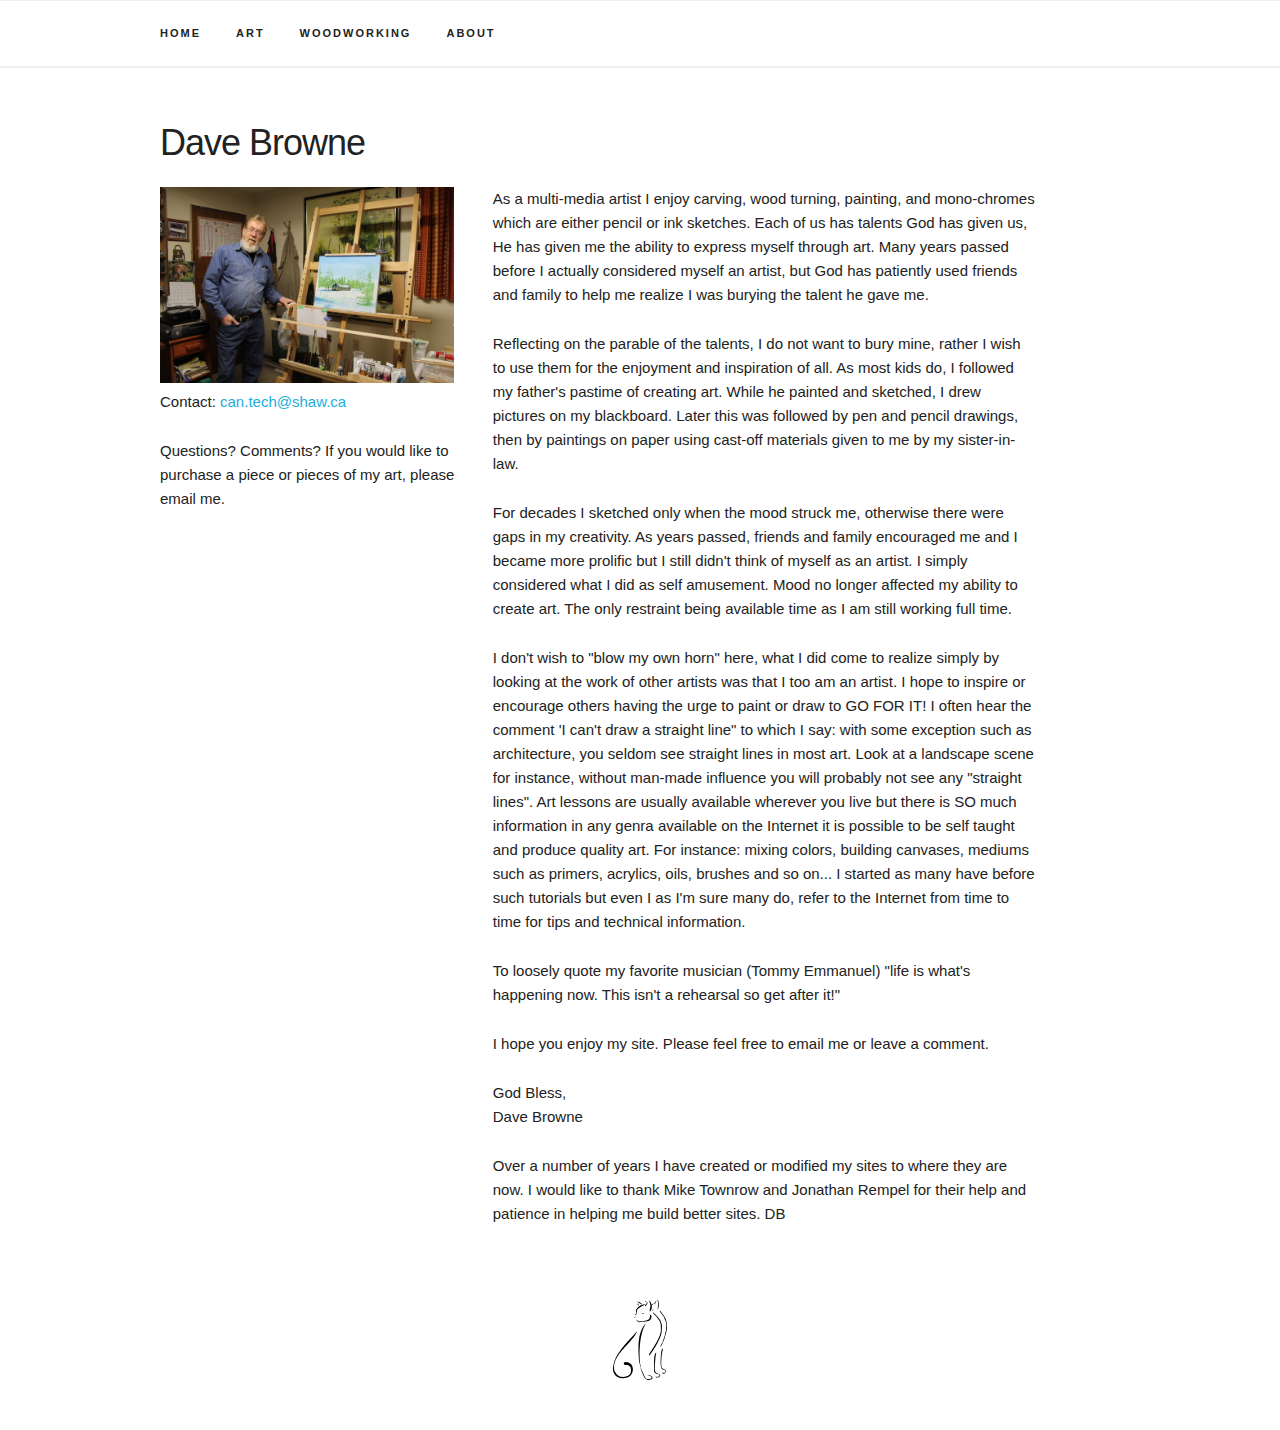
<file: about.html>
<!DOCTYPE html>

<head>
    <title>Tukatz - About</title>
    <meta charset="utf-8">
    <meta name="author" content="Dave Browne">
    <meta name="viewport" content="width=device-width, initial-scale=1">
    <link rel="stylesheet" href="css/custom.css" type="text/css" />
    <link rel="stylesheet" href="css/skeleton.css" type="text/css" />
    <link rel="stylesheet" href="css/normalize.css" type="text/css" />
</head>

<body class="has-docked-nav">
    <!-- Start Navigation Bar -->
    <nav class="navbar">
        <div class="container">
            <ul class="navbar-list">
                <li class="navbar-item">
                    <a class="navbar-link" href="index.html">Home</a>
                </li>
                <li class="navbar-item">
                    <a class="navbar-link" href="art.html">Art</a>
                </li>
                <li class="navbar-item">
                    <a class="navbar-link" href="woodworking.html">Woodworking</a>
                </li>
                <li class="navbar-item">
                    <a class="navbar-link" href="about.html">About</a>
                </li>
            </ul>
        </div>
    </nav>
    <!-- End Navigation Bar -->

    <br><br><br>

    <!-- Start About Content -->
    <div class="container">
        <div class="row">
            <br>
            <br>
            <div class="twelve columns">
                <h3>Dave Browne</h3>
            </div>
        </div>
        <div class="row">
            <div class="four columns">
                <img class="u-max-full-width" src="images/about_portrait.jpg">
                <p>Contact: <a href="mailto:can.tech@shaw.ca">can.tech@shaw.ca</a></p>
                <p>Questions? Comments? If you would like to purchase a piece or pieces of my art, please email me.</p>
            </div>
            <div class="seven columns">
                <p>As a multi-media artist I enjoy carving, wood turning, painting, and mono-chromes which are either pencil or ink sketches. Each of us has talents God has given us, He has given me the ability to express myself through art. Many years passed before I actually considered myself an artist, but God has patiently used friends and family to help me realize I was burying the talent he gave me.</p>
                <p>Reflecting on the parable of the talents, I do not want to bury mine, rather I wish to use them for the enjoyment and inspiration of all.
                    As most kids do, I followed my father's pastime of creating art. While he painted and sketched, I drew pictures on my blackboard. Later this was followed by pen and pencil drawings, then by paintings on paper using cast-off materials given to me by my sister-in-law.</p>
                <p>For decades I sketched only when the mood struck me, otherwise there were gaps in my creativity. As years passed, friends and family encouraged me and I became more prolific but I still didn't think of myself as an artist. I simply considered what I did as self amusement. Mood no longer affected my ability to create art. The only restraint being available time as I am still working full time.</p>
                <p>I don't wish to "blow my own horn" here, what I did come to realize simply by looking at the work of other artists was that I too am an artist. I hope to inspire or encourage others having the urge to paint or draw to GO FOR IT! I often hear the comment 'I can't draw a straight line" to which I say: with some exception such as architecture, you seldom see straight lines in most art. Look at a landscape scene for instance, without man-made influence you will probably not see any "straight lines". Art lessons are usually available wherever you live but there is SO much information in any genra available on the Internet it is possible to be self taught and produce quality art. For instance: mixing colors, building canvases, mediums such as primers, acrylics, oils, brushes and so on... I started as many have before such tutorials but even I as I'm sure many do, refer to the Internet from time to time for tips and technical information. </p>
                <p>To loosely quote my favorite musician (Tommy Emmanuel) "life is what's happening now. This isn't a rehearsal so get after it!"</p>
                <p>I hope you enjoy my site. Please feel free to email me or leave a comment.</p>
                <p>God Bless, <br>Dave Browne</p>
                 <p> Over a number of years I have created or modified my sites to where they are now. I would like to thank Mike Townrow and Jonathan Rempel for their help and patience in helping me build better sites. DB</p>
            </div>
        </div>
        <br>
    </div>
    <!-- End About Content -->
    
    <!-- Start Footer Img -->
    <div class="container">
        <div class="row">
            <img class="footer-img" src="images/logo.svg">
        </div>
    </div>
    <!-- End Footer Img -->
  
</body>

</html>
</file>
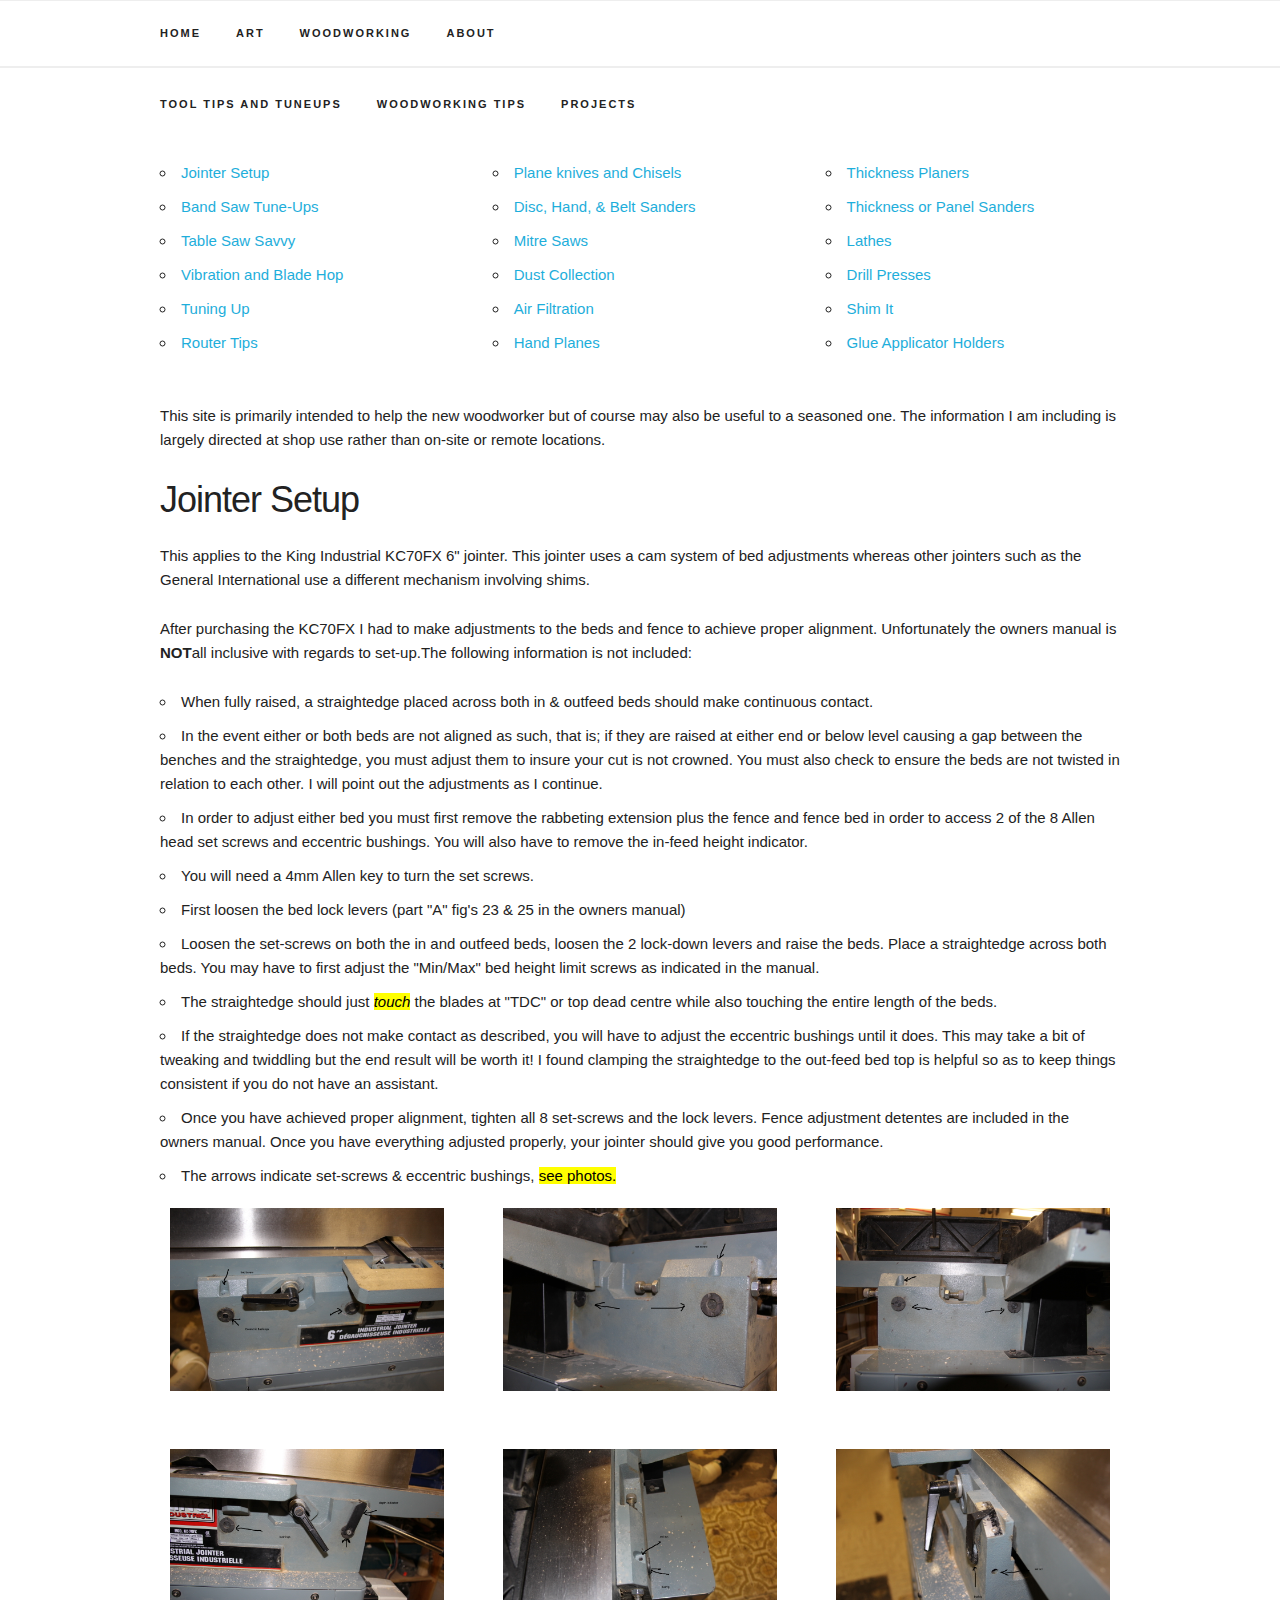
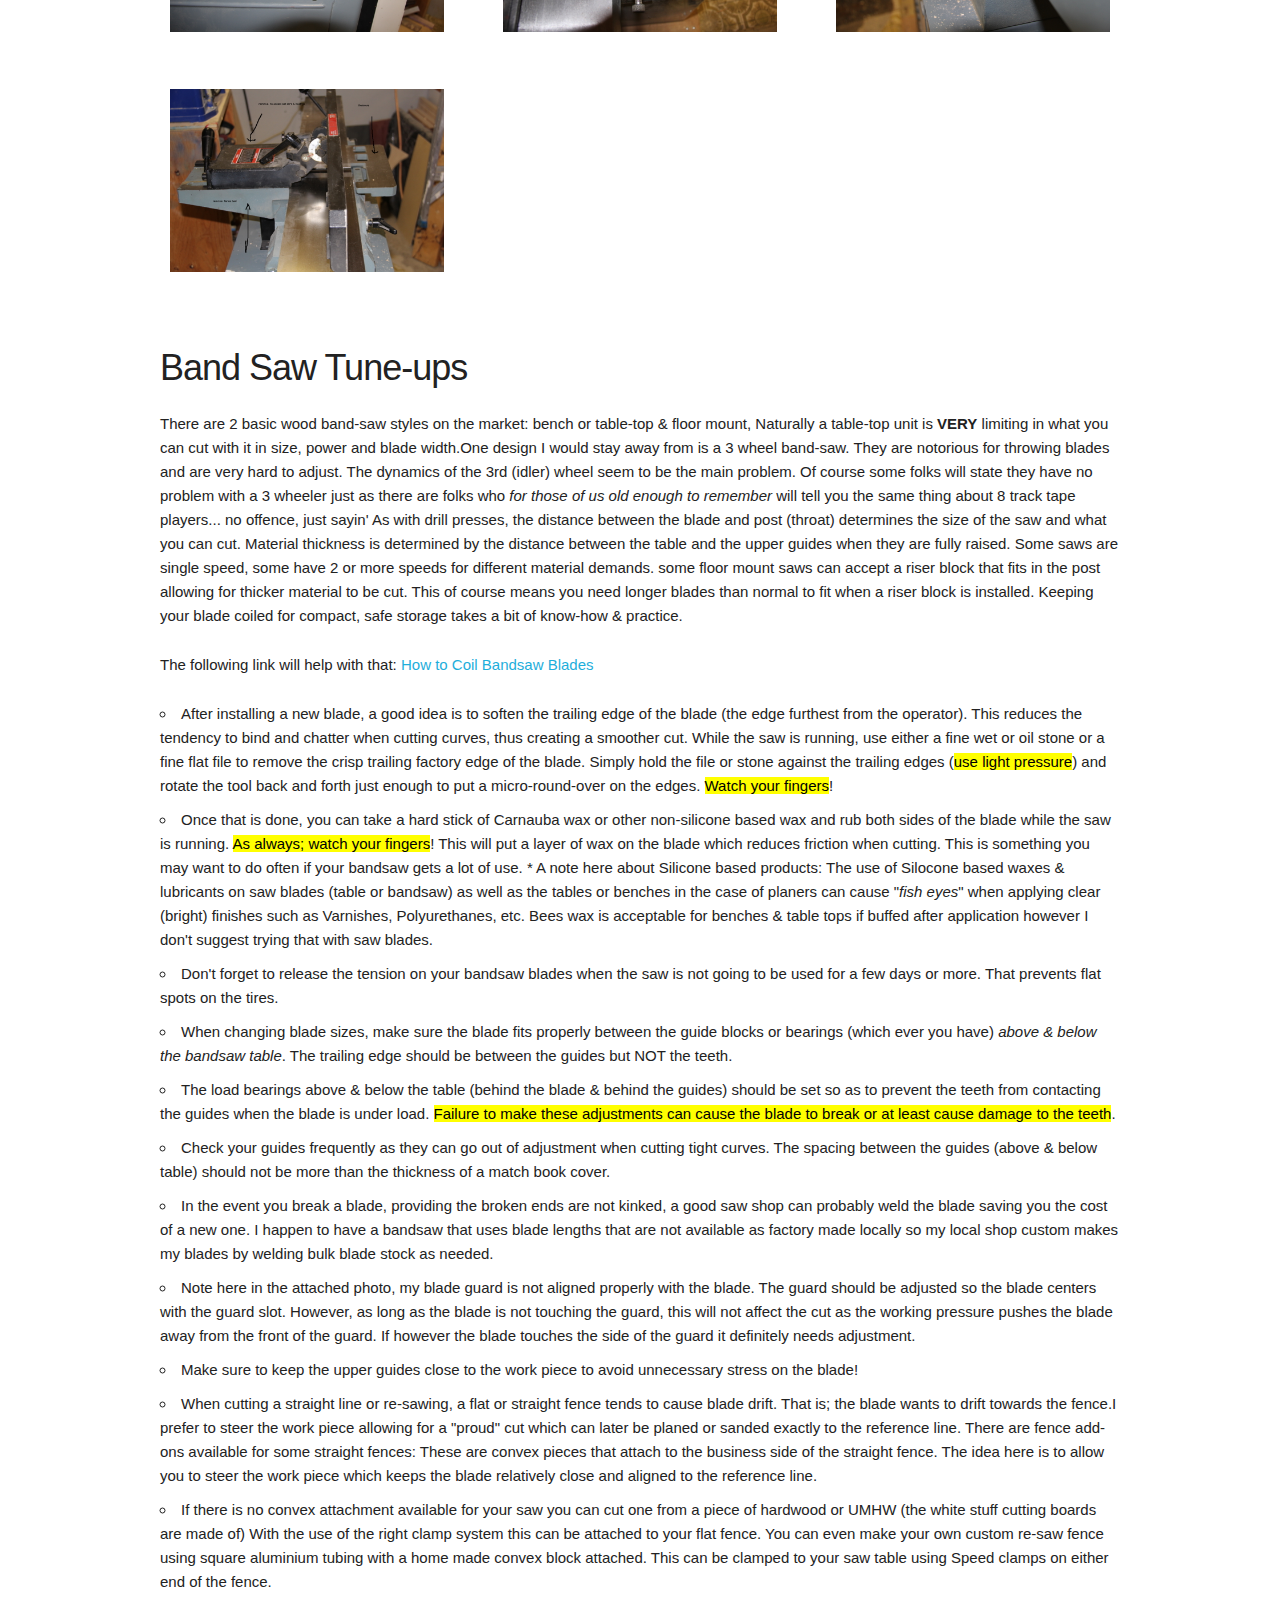
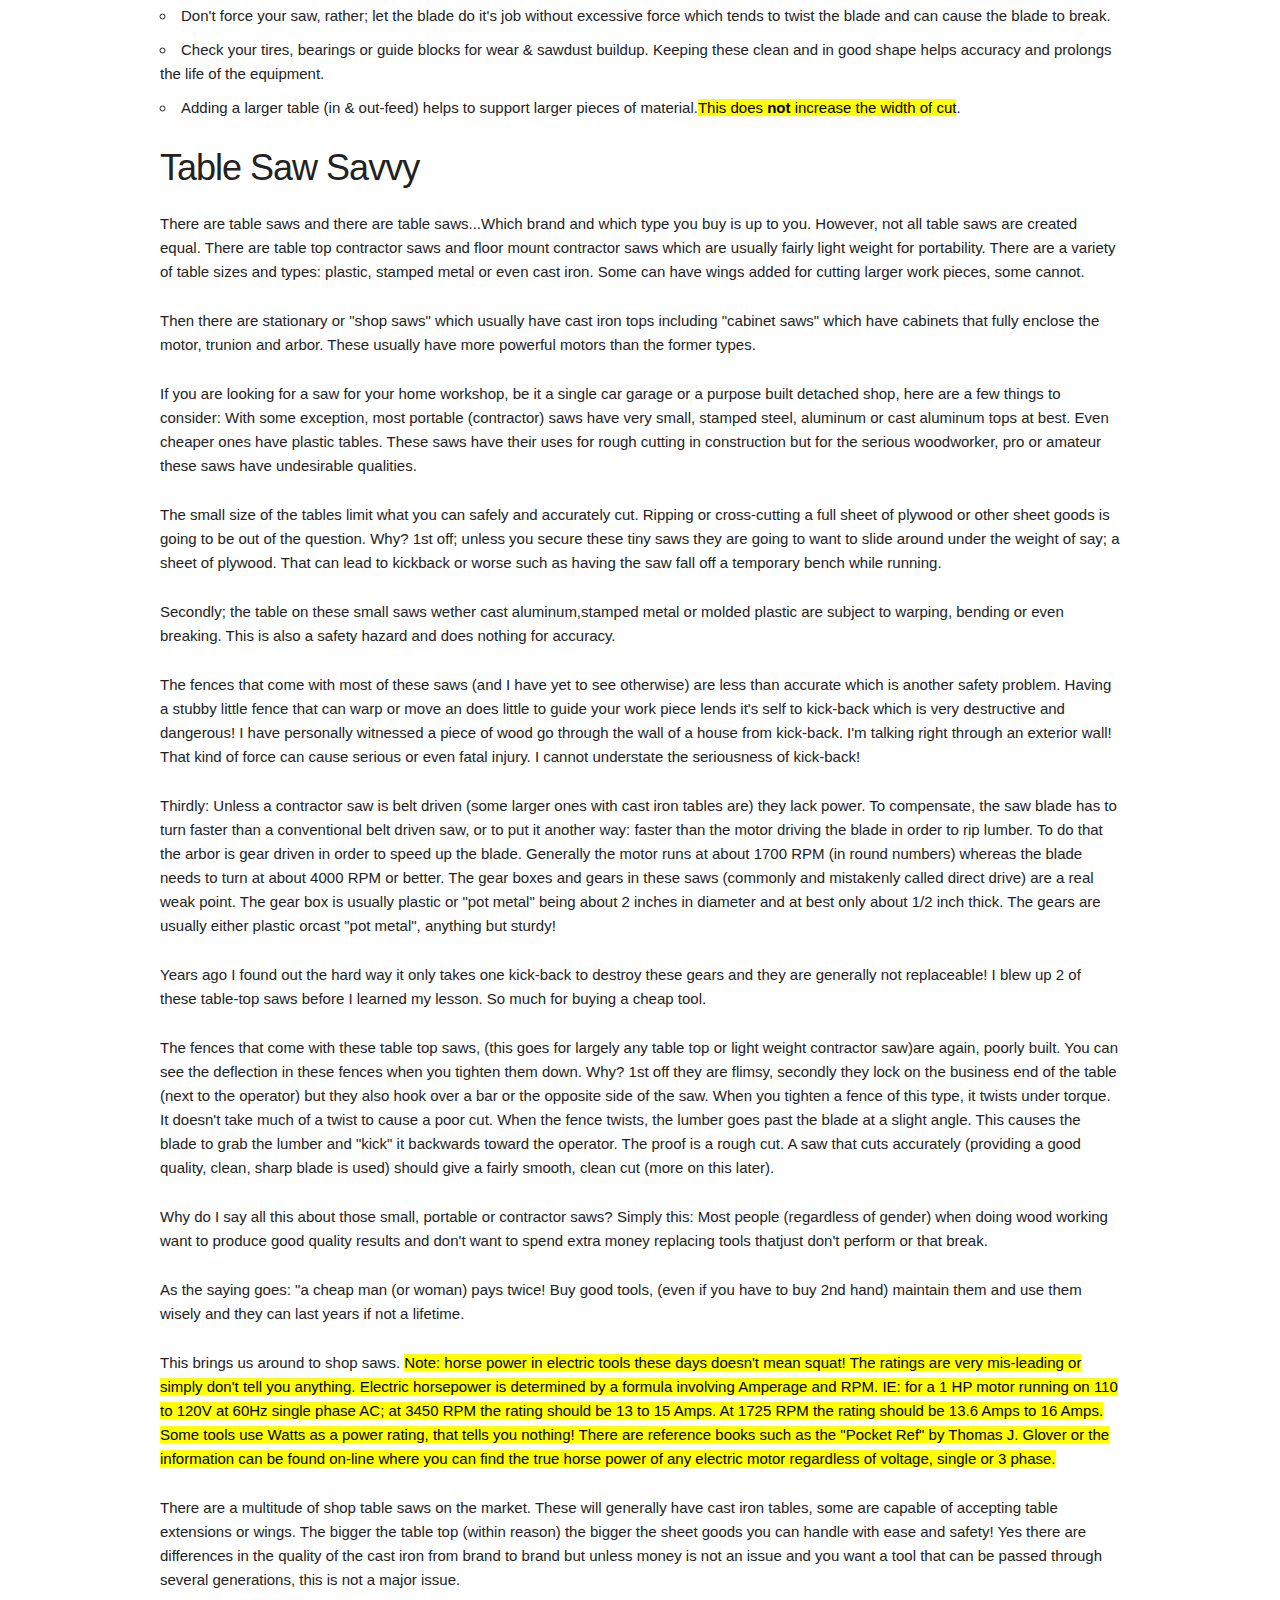
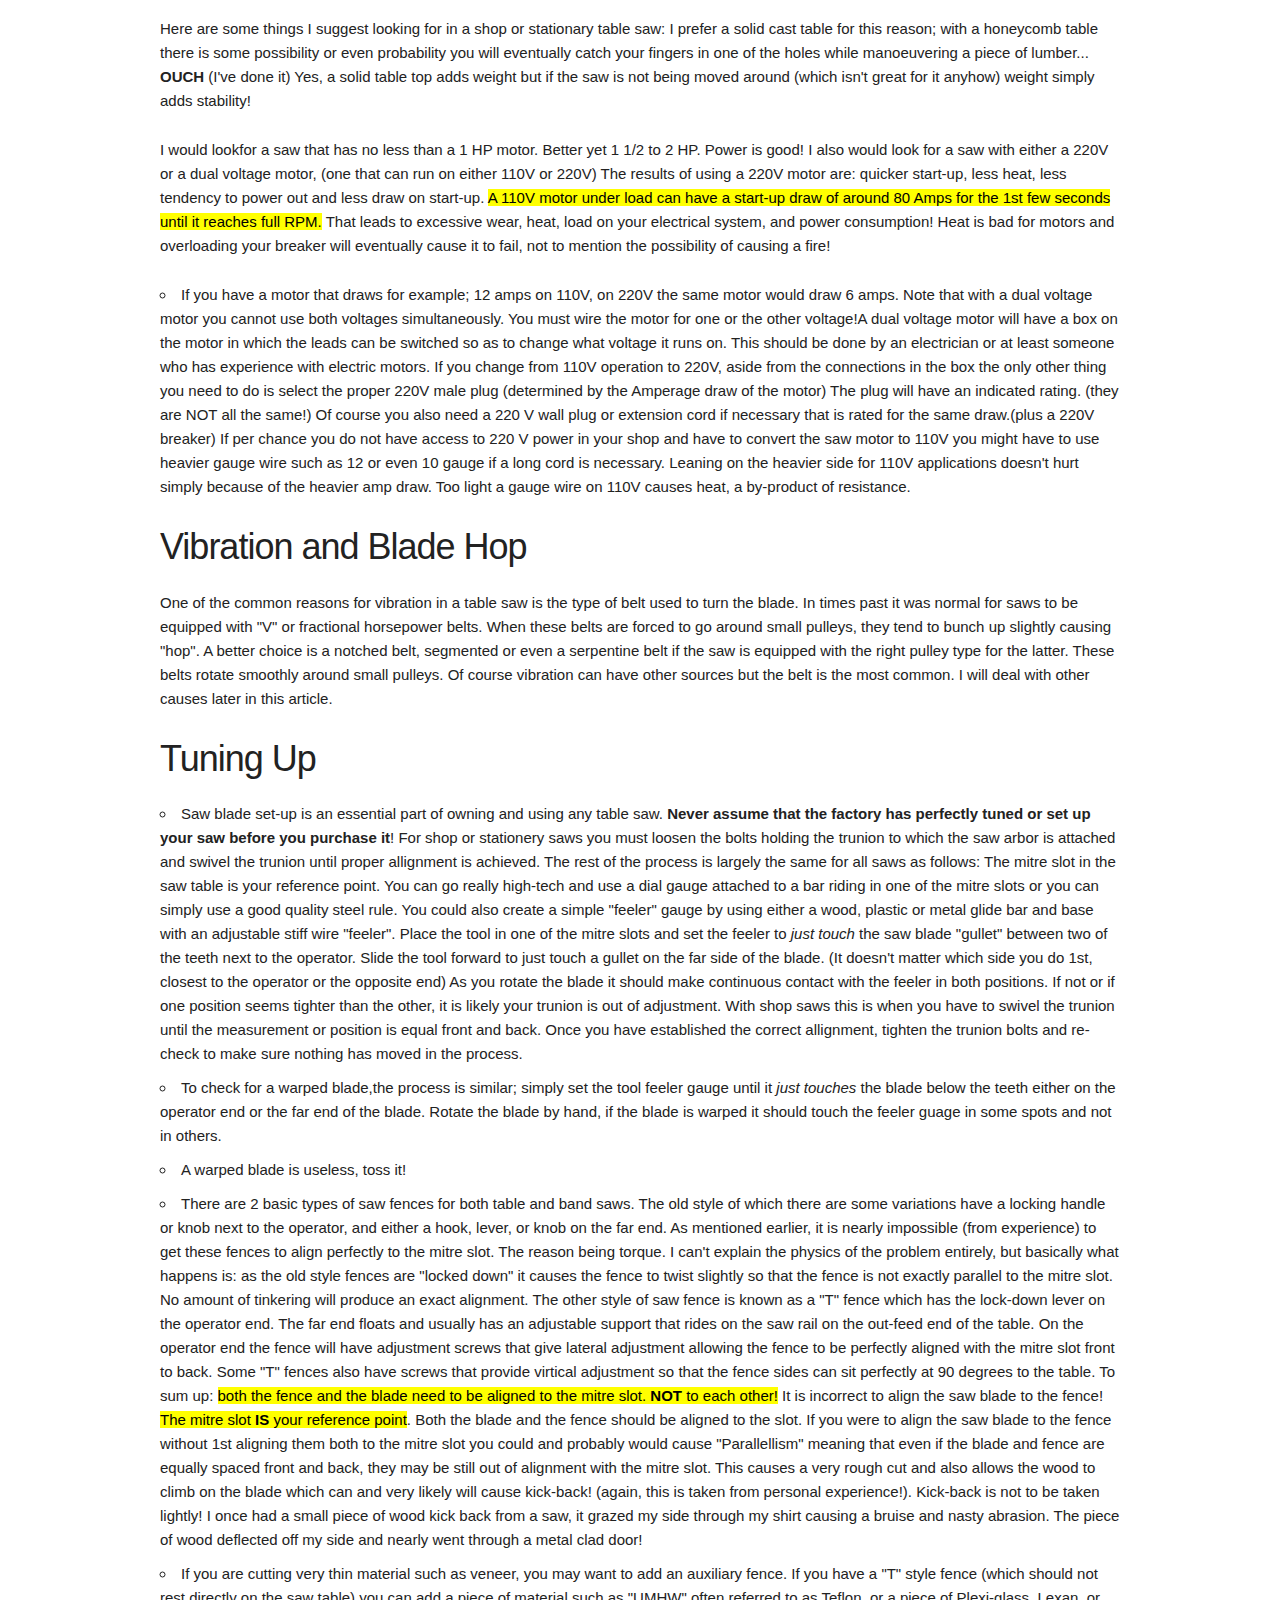
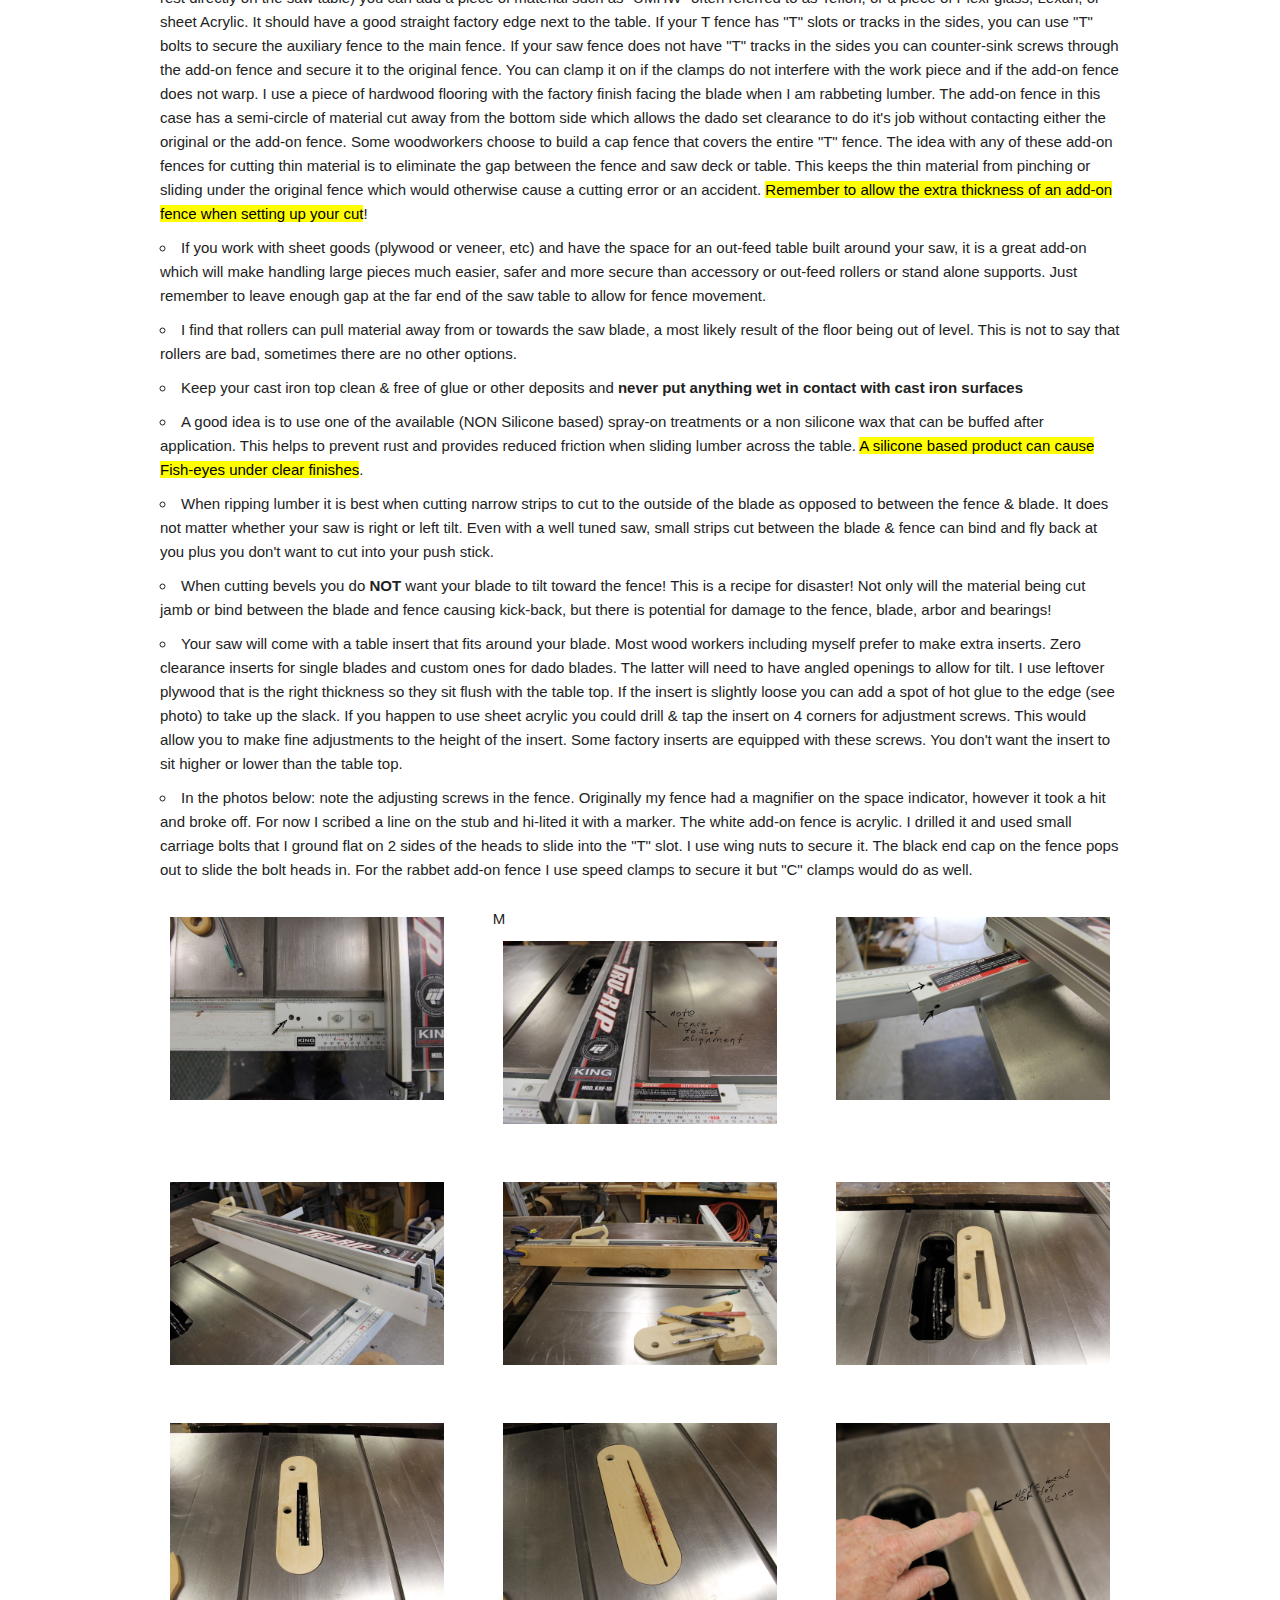
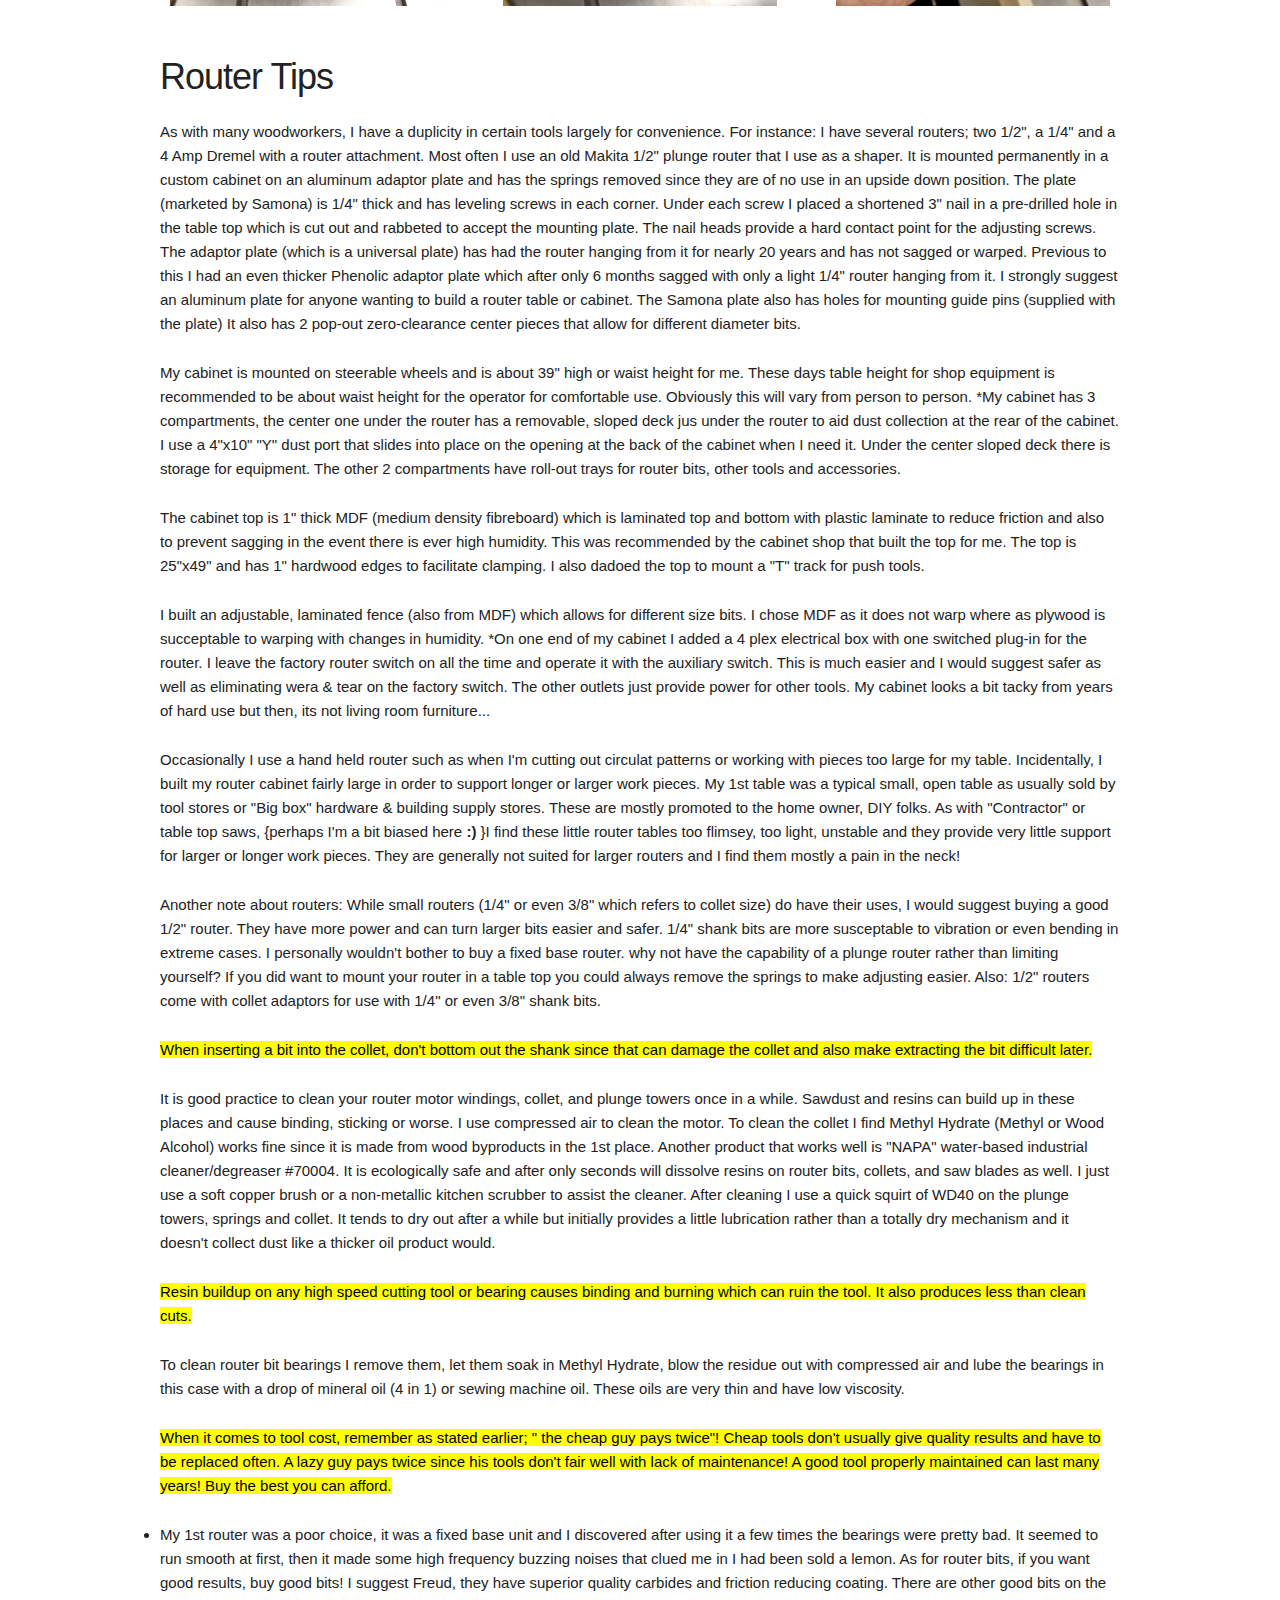
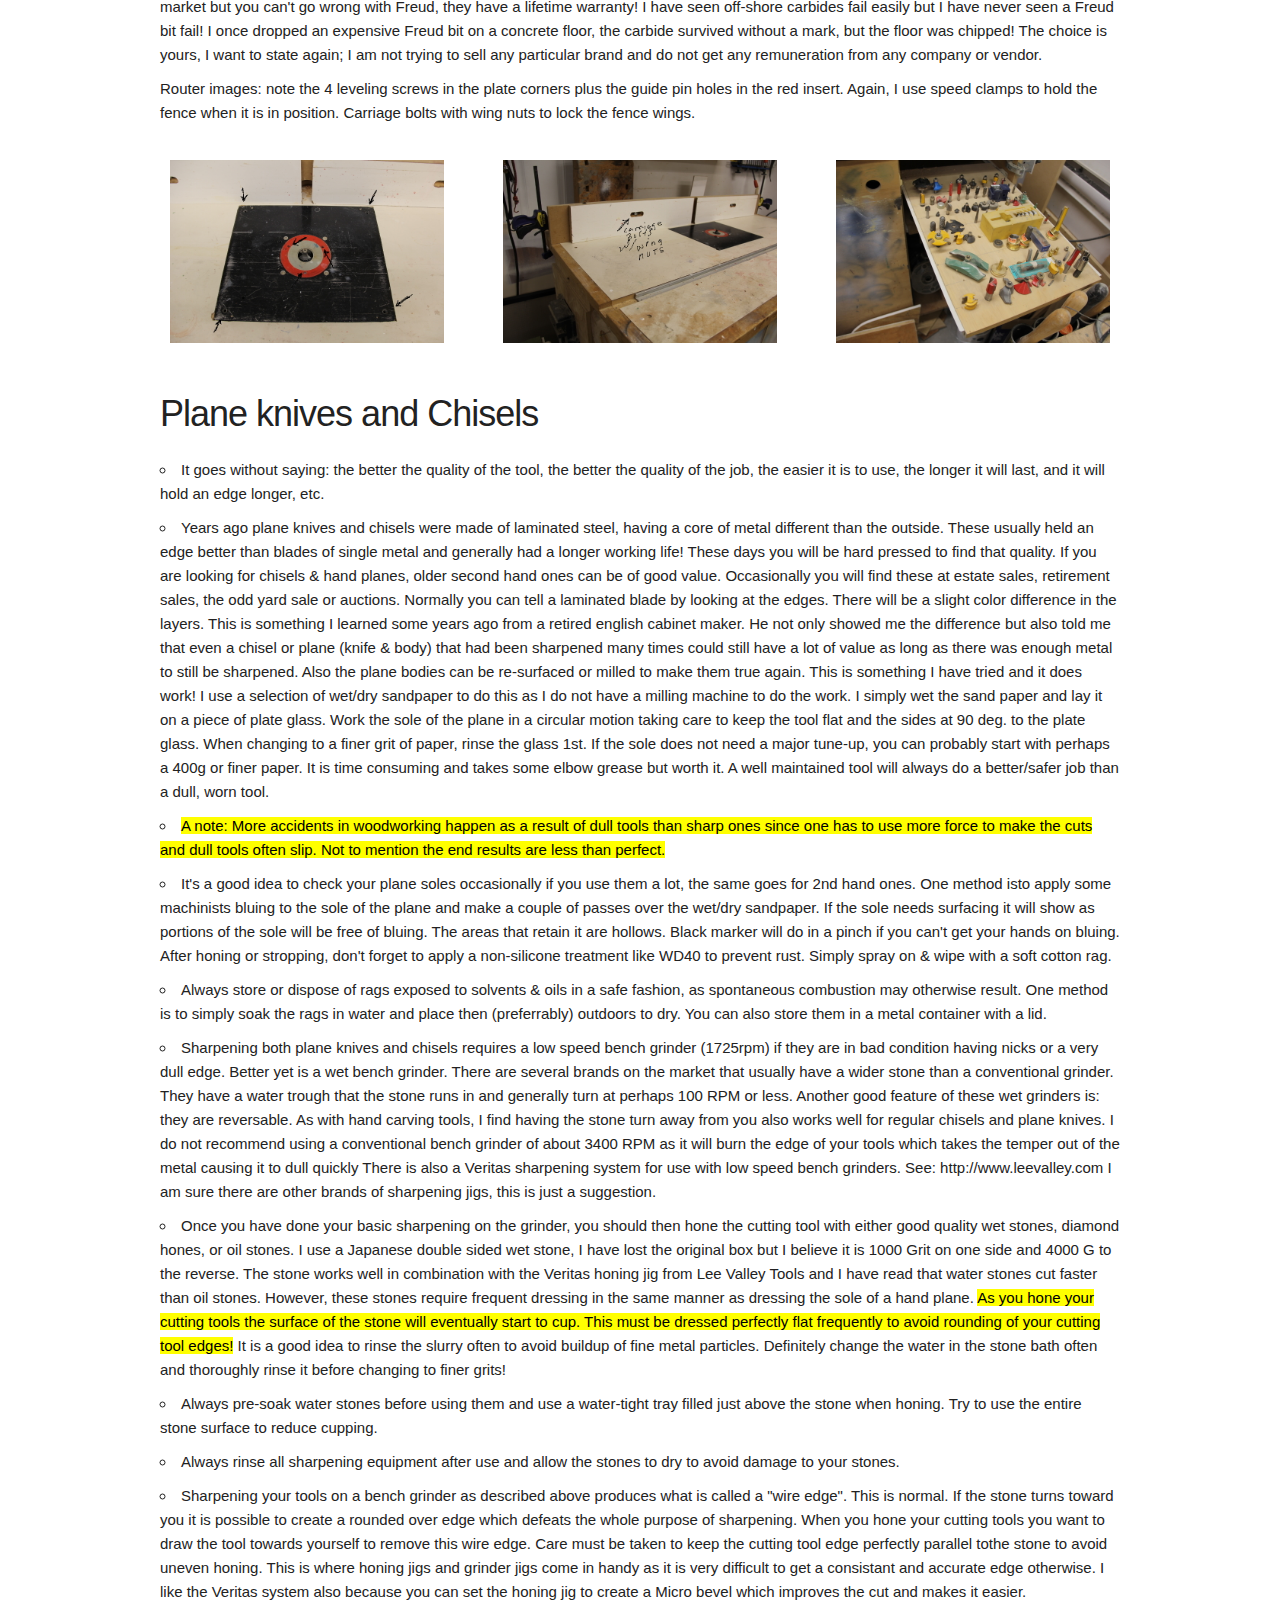
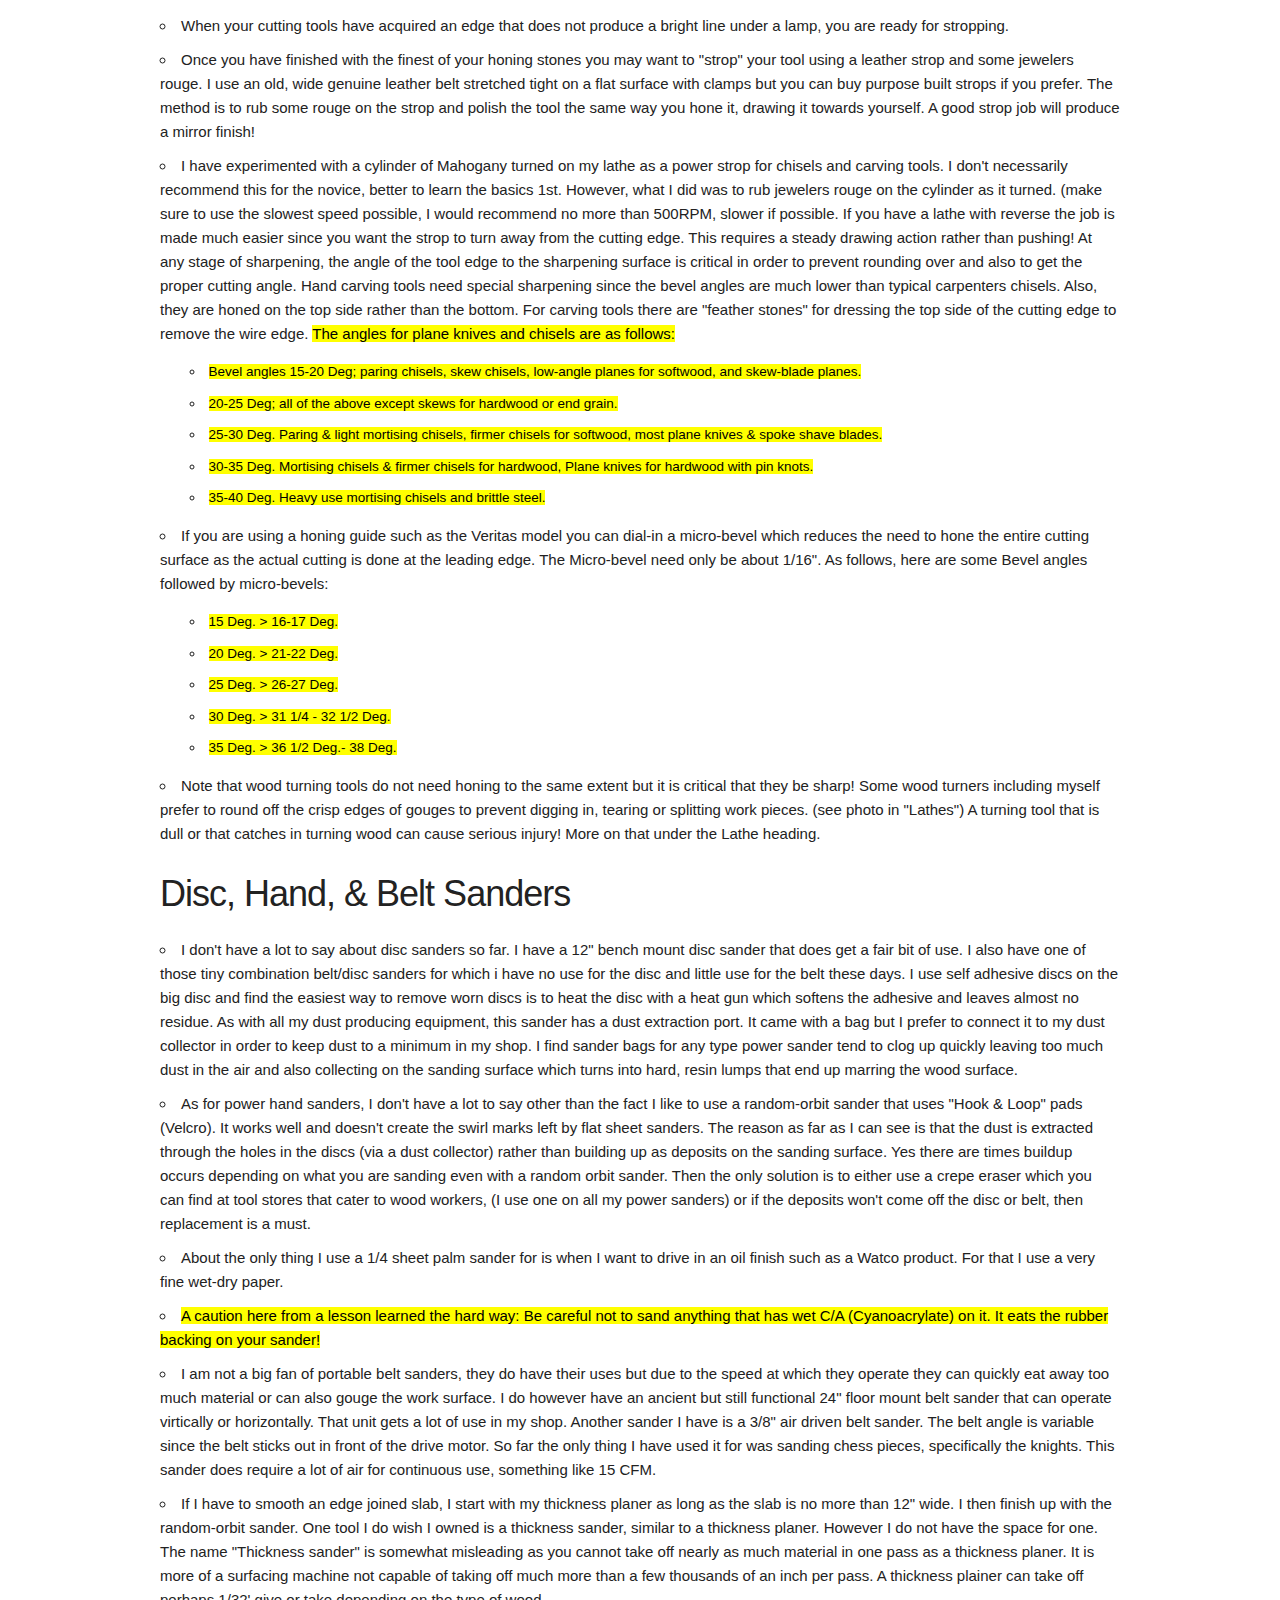
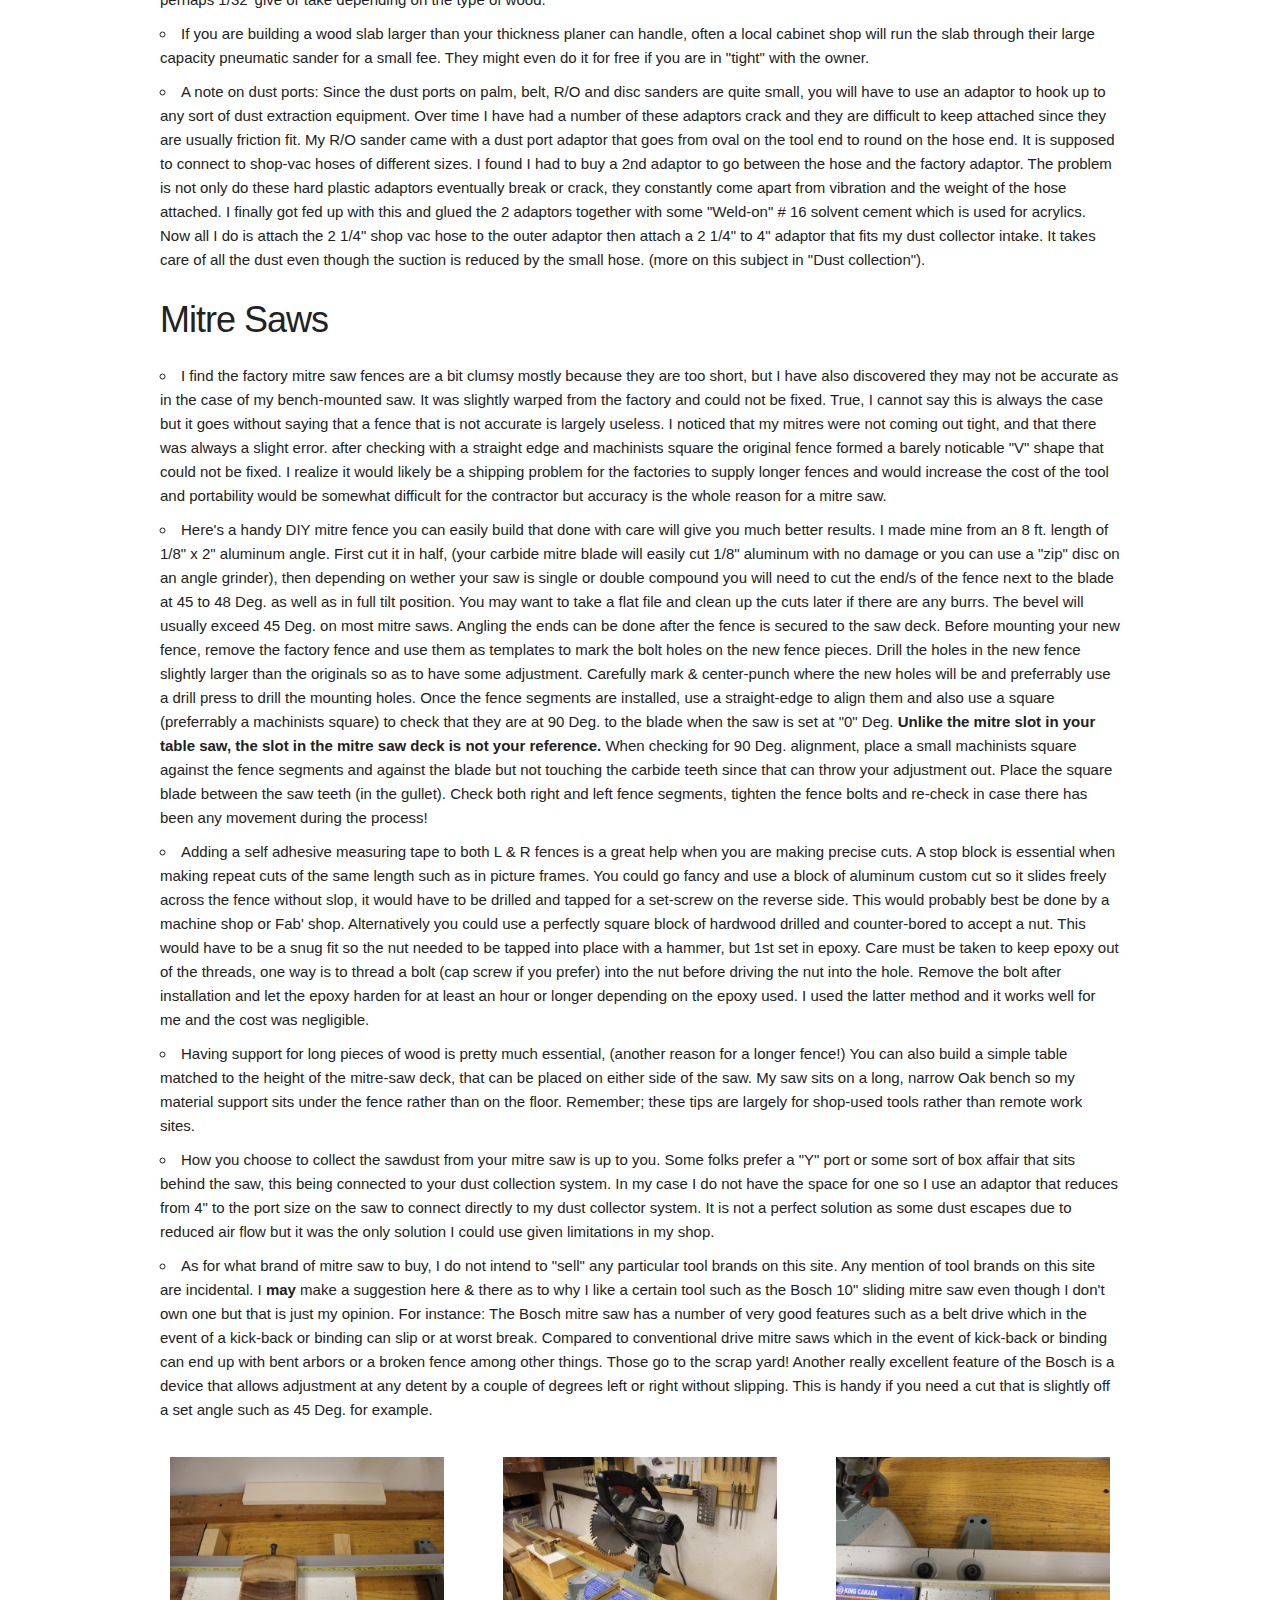
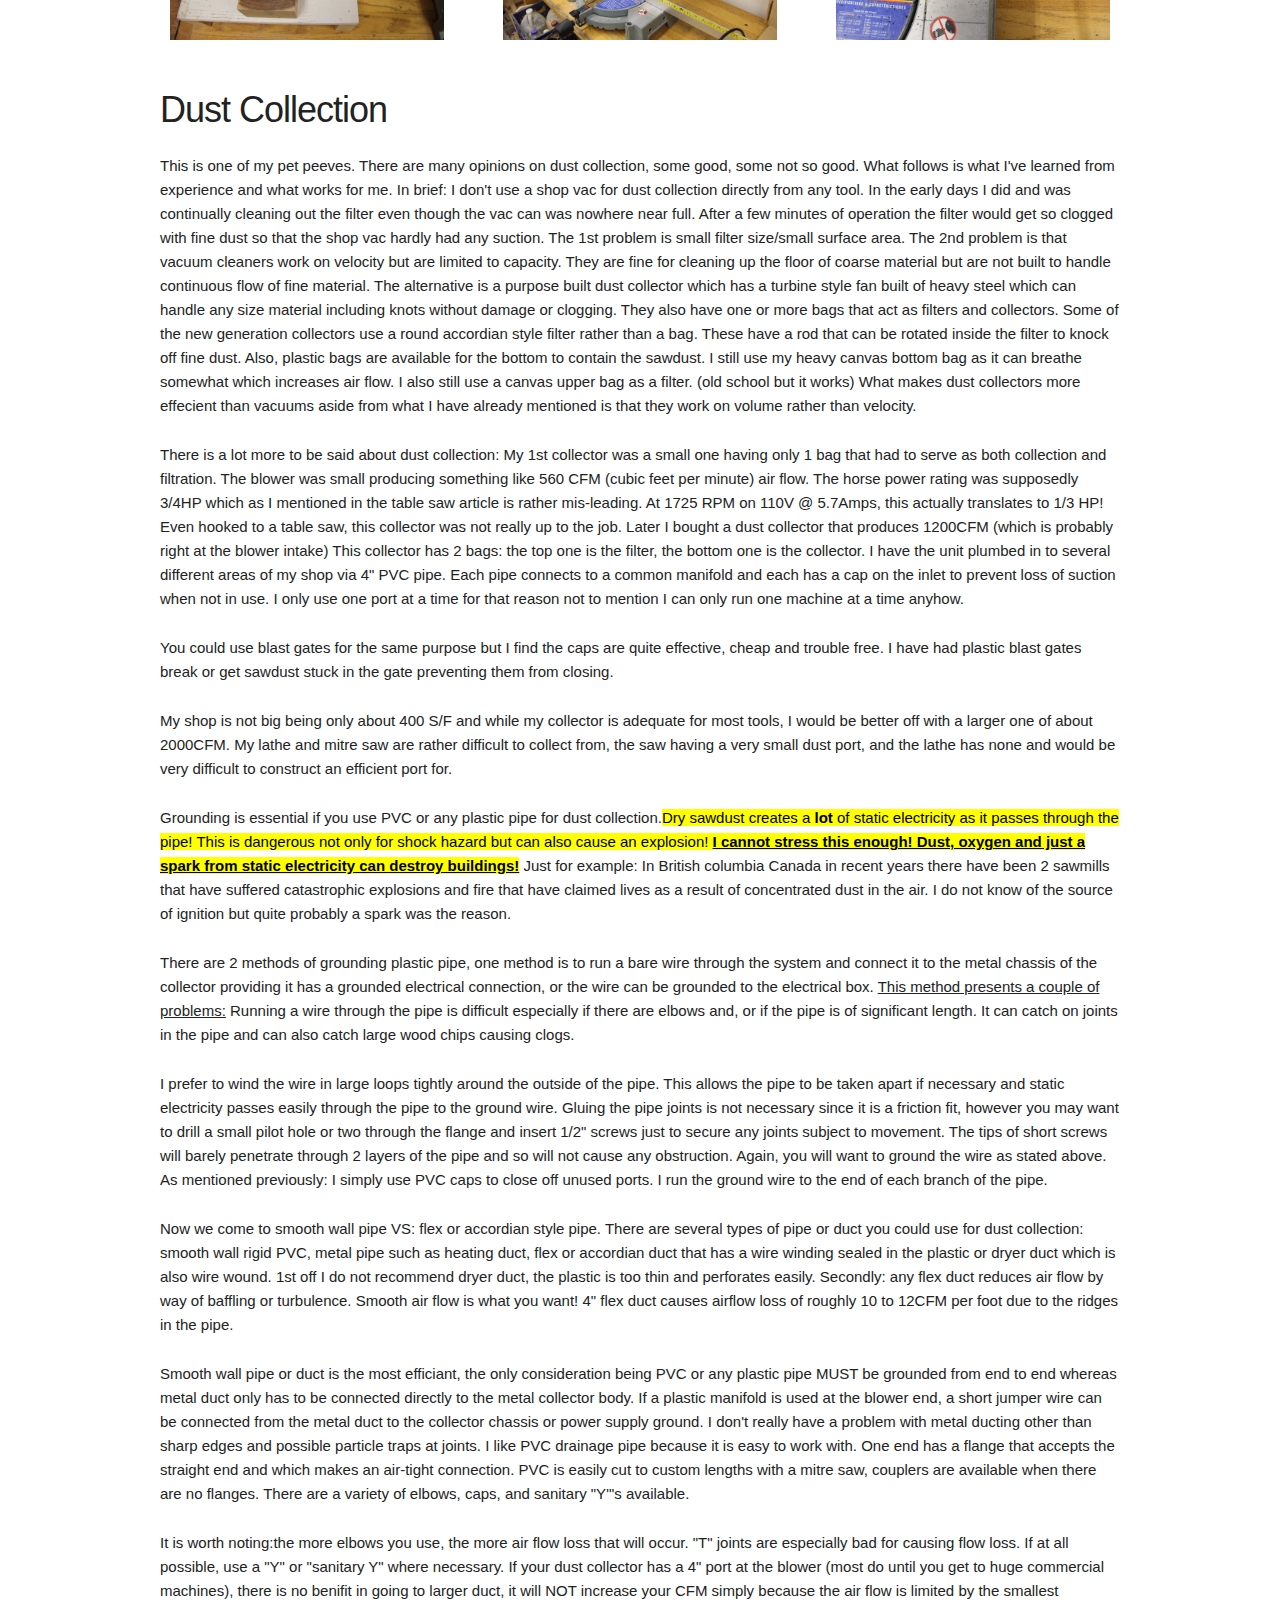
<file: tool_tips.html>
<!DOCTYPE html>

<head>
    <title>Tukatz - Woodworking Tool Tips</title>
    <meta charset="utf-8">
    <meta name="author" content="Dave Browne">
    <meta name="viewport" content="width=device-width, initial-scale=1">
    <link rel="stylesheet" href="css/custom.css" type="text/css" />
    <link rel="stylesheet" href="css/lightbox.css" type="text/css" />
    <link rel="stylesheet" href="css/skeleton.css" type="text/css" />
    <link rel="stylesheet" href="css/normalize.css" type="text/css" />
</head>

<body class="has-docked-nav">
    <!-- Start Navigation Bar -->
    <nav class="navbar">
        <div class="container">
            <ul class="navbar-list">
                <li class="navbar-item">
                    <a class="navbar-link" href="index.html">Home</a>
                </li>
                <li class="navbar-item">
                    <a class="navbar-link" href="art.html">Art</a>
                </li>
                <li class="navbar-item">
                    <a class="navbar-link" href="woodworking.html">Woodworking</a>
                </li>
                <li class="navbar-item">
                    <a class="navbar-link" href="about.html">About</a>
                </li>
            </ul>
        </div>
    </nav>
    <!-- End Navigation Bar -->

    <br><br><br>
    
    <!-- Start Woodworking Sub-Bar -->
    <nav>
        <div class="container">
            <ul class="navbar-list"></b>
                <li class="navbar-item">
                    <a class="navbar-link" href="tool_tips.html">Tool Tips and Tuneups</a>
                </li>
                <li class="navbar-item">
                    <a class="navbar-link" href="woodworking_tips.html">Woodworking Tips</a>
                </li>
                <li class="navbar-item">
                    <a class="navbar-link" href="projects.html">Projects</a>
                </li>
            </ul>
        </div>
    </nav>    
    <!-- End Woodworking Sub-Bar -->

    <br>
    
    <!-- Start Table of Contents -->
    <div class="container">
        <div class="row">
            <div class="one-third column">
                <ul>
                    <li><a href="#Jointer Setup">Jointer Setup</a></li>
                    <li><a href="#Band Saw Tune-Ups">Band Saw Tune-Ups</a></li>
                    <li><a href="#Table Saw Savvy">Table Saw Savvy</a></li>
                    <li><a href="#Vibration and Blade Hop">Vibration and Blade Hop</a></li>
                    <li><a href="#Tuning Up">Tuning Up</a></li>
                    <li><a href="#Router Tips">Router Tips</a></li>
                </ul>
            </div>
            <div class="one-third column">
                <ul>
                    <li><a href="#Plane knives and Chisels">Plane knives and Chisels</a></li>
                    <li><a href="#Disc, Hand, & Belt Sanders">Disc, Hand, &amp; Belt Sanders</a></li>
                    <li><a href="#Mitre Saws">Mitre Saws</a></li>
                    <li><a href="#Dust Collection">Dust Collection</a></li>
                    <li><a href="#Air Filtration">Air Filtration</a></li>
                    <li><a href="#Hand Planes">Hand Planes</a></li>
                </ul>
            </div>
            <div class="one-third column">
                <ul>
                    <li><a href="#Thickness Planers">Thickness Planers</a></li>
                    <li><a href="#Thickness or Panel Sanders">Thickness or Panel Sanders</a></li>
                    <li><a href="#Lathes">Lathes</a></li>
                    <li><a href="#Drill Presses">Drill Presses</a></li>
                    <li><a href="#Shim It">Shim It</a></li>
                    <li><a href="#Glue Applicator Holders">Glue Applicator Holders</a></li>
                </ul>
            </div>
        </div>
    </div>
    <!-- End Table of Contents -->
    
    <br>
    
    <!-- Start Tips -->
    <div class="container">
        <div class="row">
            <p>This site is primarily intended to help the new woodworker but of course may also be useful to a seasoned one. The information I am including is largely directed at shop use rather than on-site or remote locations.</p>
        </div>
        <div class="row">
            <h3 id="Jointer Setup">Jointer Setup</h3>
            <p>This applies to the King Industrial KC70FX 6" jointer. This jointer uses a cam system of bed adjustments whereas other jointers such as the General International use a different mechanism involving shims.</p>
            <p>After purchasing the KC70FX I had to make adjustments to the beds and fence to achieve proper alignment. Unfortunately the owners manual is <b>NOT</b>all inclusive with regards to set-up.The following information is not included:</p>
            <ul>
                <li>When fully raised, a straightedge placed across both in &amp; outfeed beds should make continuous contact.</li>
                <li>In the event either or both beds are not aligned as such, that is; if they are raised at either end or below level causing a gap between the benches and the straightedge, you must adjust them to insure your cut is not crowned. You must also check to ensure the beds are not twisted in relation to each other. I will point out the adjustments as I continue.</li>
                <li>In order to adjust either bed you must first remove the rabbeting extension plus the fence and fence bed in order to access 2 of the 8 Allen head set screws and eccentric bushings.
                    You will also have to remove the in-feed height indicator.</li>
                <li>You will need a 4mm Allen key to turn the set screws.</li>
                <li>First loosen the bed lock levers (part "A" fig's 23 &amp; 25 in the owners manual)</li>
                <li>Loosen the set-screws on both the in and outfeed beds, loosen the 2 lock-down levers and raise the beds. Place a straightedge across both beds. You may have to first adjust the "Min/Max" bed height limit screws as indicated in the manual.</li>
                <li>The straightedge should just <mark class="highlight"><i>touch</i></mark> the blades at "TDC" or top dead centre while also touching the entire length of the beds.</li>
                <li>If the straightedge does not make contact as described, you will have to adjust the eccentric bushings until it does. This may take a bit of tweaking and twiddling but the end result will be worth it! I found clamping the straightedge to the out-feed bed top is helpful so as to keep things consistent if you do not have an assistant.</li>
                <li>Once you have achieved proper alignment, tighten all 8 set-screws and the lock levers. Fence adjustment detentes are included in the owners manual. Once you have everything adjusted properly, your jointer should give you good performance.</li>
                <li>The arrows indicate set-screws &amp; eccentric bushings, <mark class="highlight">see photos.</mark></li>
                <div class="row">
                    <div class="one-third column">
                        <div class="u-fixed-ratio-container">
                            <a href="#IMG_3267">
                                <img class="u-fixed-ratio" src="images/woodworking/IMG_3267.JPG">
                            </a>
                        </div>
                        <a href="#_" class="lightbox" id="IMG_3267">
                            <img class="u-full-width" src="images/woodworking/IMG_3267.JPG">
                        </a>
                    </div>
                    <div class="one-third column">
                        <div class="u-fixed-ratio-container">
                            <a href="#IMG_3268">
                                <img class="u-fixed-ratio" src="images/woodworking/IMG_3268.JPG">
                            </a>
                        </div>
                        <a href="#_" class="lightbox" id="IMG_3268">
                            <img class="u-full-width" src="images/woodworking/IMG_3268.JPG">
                        </a>
                    </div>
                    <div class="one-third column">
                        <div class="u-fixed-ratio-container">
                            <a href="#IMG_3269">
                                <img class="u-fixed-ratio" src="images/woodworking/IMG_3269.JPG">
                            </a>
                        </div>
                        <a href="#_" class="lightbox" id="IMG_3269">
                            <img class="u-full-width" src="images/woodworking/IMG_3269.JPG">
                        </a>
                    </div>
                </div>
                <div class="row">
                    <div class="one-third column">
                        <div class="u-fixed-ratio-container">
                            <a href="#IMG_3270">
                                <img class="u-fixed-ratio" src="images/woodworking/IMG_3270.JPG">
                            </a>
                        </div>
                        <a href="#_" class="lightbox" id="IMG_3270">
                            <img class="u-full-width" src="images/woodworking/IMG_3270.JPG">
                        </a>
</b>                    </div>
                    <div class="one-third column">
                        <div class="u-fixed-ratio-container">
                            <a href="#IMG_3271">
                                <img class="u-fixed-ratio" src="images/woodworking/IMG_3271.JPG">
                            </a>
                        </div>
                        <a href="#_" class="lightbox" id="IMG_3271">
                            <img class="u-full-width" src="images/woodworking/IMG_3271.JPG">
                        </a>
                    </div>
                    <div class="one-third column">
                        <div class="u-fixed-ratio-container">
                            <a href="#IMG_3272">
                                <img class="u-fixed-ratio" src="images/woodworking/IMG_3272.JPG">
                            </a>
                        </div>
                        <a href="#_" class="lightbox" id="IMG_3272">
                            <img class="u-full-width" src="images/woodworking/IMG_3272.JPG">
                        </a>
                    </div>
                </div>
                <div class="row">
                    <div class="one-third column">
                        <div class="u-fixed-ratio-container">
                            <a href="#IMG_3273">
                                <img class="u-fixed-ratio" src="images/woodworking/IMG_3273.JPG">
                            </a>
                        </div>
                        <a href="#_" class="lightbox" id="IMG_3273">
                            <img class="u-full-width" src="images/woodworking/IMG_3273.JPG">
                        </a>
                    </div>
                </div>
            </ul>
            
            
            <h3 id="Band Saw Tune-ups">Band Saw Tune-ups</h3>
            <p>There are 2 basic wood band-saw styles on the market: bench or table-top &amp; floor mount, Naturally a table-top unit is <b>VERY</b> limiting in what you can cut with it in size, power and blade width.One design I would stay away from is a 3 wheel band-saw. They are notorious for throwing blades and are very hard to adjust. The dynamics of the 3rd (idler) wheel seem to be the main problem. Of course some folks will state they have no problem with a 3 wheeler just as there are folks who <i> for those of us old enough to remember</i> will tell you the same thing about 8 track tape players... no offence, just sayin' As with drill presses, the distance between the blade and post (throat) determines the size of the saw and what you can cut. Material thickness is determined by the distance between the table and the upper guides when they are fully raised. Some saws are single speed, some have 2 or more speeds for different material demands. some floor mount saws can accept a riser block that fits in the post allowing for thicker material to be cut. This of course means you need longer blades than normal to fit when a riser block is installed. Keeping your blade coiled for compact, safe storage takes a bit of know-how &amp; practice.</p>
            <p>The following link will help with that: <a href="https://food-health-365.com/video/faXLZkAdc8Q/Re-Coiling-a-Band-Saw-Blade/">How to Coil Bandsaw Blades</a></p>
            <ul>
                <li>After installing a new blade, a good idea is to soften the trailing edge of the blade (the edge furthest from the operator). This reduces the tendency to bind and chatter when cutting curves, thus creating a smoother cut. While the saw is running, use either a fine wet or oil stone or a fine flat file to remove the crisp trailing factory edge of the blade. Simply hold the file or stone against the trailing edges (<mark>use light pressure</mark>) and rotate the tool back and forth just enough to put a micro-round-over on the edges. <mark>Watch your fingers</mark>!</li>
                <li>Once that is done, you can take a hard stick of Carnauba wax or other non-silicone based wax and rub both sides of the blade while the saw is running. <mark>As always; watch your fingers</mark>! This will put a layer of wax on the blade which reduces friction when cutting. This is something you may want to do often if your bandsaw gets a lot of use. * A note here about Silicone based products: The use of Silocone based waxes &amp; lubricants on saw blades (table or bandsaw) as well as the tables or benches in the case of planers can cause "<i>fish eyes</i>" when applying clear (bright) finishes such as Varnishes, Polyurethanes, etc. Bees wax is acceptable for benches &amp; table tops if buffed after application however I don't suggest trying that with saw blades.</li>
                <li>Don't forget to release the tension on your bandsaw blades when the saw is not going to be used for a few days or more. That prevents flat spots on the tires.</li>
                <li>When changing blade sizes, make sure the blade fits properly between the guide blocks or bearings (which ever you have) <i>above & below the bandsaw table</i>. The trailing edge should be between the guides but NOT the teeth.</li>
                <li>The load bearings above &amp; below the table (behind the blade &amp; behind the guides) should be set so as to prevent the teeth from contacting the guides when the blade is under load. <mark>Failure to make these adjustments can cause the blade to break or at least cause damage to the teeth</mark>.</li>
                <li>Check your guides frequently as they can go out of adjustment when cutting tight curves. The spacing between the guides (above & below table) should not be more than the thickness of a match book cover.</li>
                <li>In the event you break a blade, providing the broken ends are not kinked, a good saw shop can probably weld the blade saving you the cost of a new one. I happen to have a bandsaw that uses blade lengths that are not available as factory made locally so my local shop custom makes my blades by welding bulk blade stock as needed.</li>
                <li>Note here in the attached photo, my blade guard is not aligned properly with the blade. The guard should be adjusted so the blade centers with the guard slot. However, as long as the blade is not touching the guard, this will not affect the cut as the working pressure pushes the blade away from the front of the guard. If however the blade touches the side of the guard it definitely needs adjustment.</li>
                <li>Make sure to keep the upper guides close to the work piece to avoid unnecessary stress on the blade!</li>
                <li>When cutting a straight line or re-sawing, a flat or straight fence tends to cause blade drift. That is; the blade wants to drift towards the fence.I prefer to steer the work piece allowing for a "proud" cut which can later be planed or sanded exactly to the reference line. There are fence add-ons available for some straight fences: These are convex pieces that attach to the business side of the straight fence. The idea here is to allow you to steer the work piece which keeps the blade relatively close and aligned to the reference line.</li>
                <li>If there is no convex attachment available for your saw you can cut one from a piece of hardwood or UMHW (the white stuff cutting boards are made of) With the use of the right clamp system this can be attached to your flat fence. You can even make your own custom re-saw fence using square aluminium tubing with a home made convex block attached. This can be clamped to your saw table using Speed clamps on either end of the fence.</li>
                <li>Don't force your saw, rather; let the blade do it's job without excessive force which tends to twist the blade and can cause the blade to break.</li>
                <li>Check your tires, bearings or guide blocks for wear &amp; sawdust buildup. Keeping these clean and in good shape helps accuracy and prolongs the life of the equipment.</li>
                <li>Adding a larger table (in &amp; out-feed) helps to support larger pieces of material.<mark>This does <b>not</b> increase the width of cut</mark>.</li>
            </ul>
            
            
            <h3 id="Table Saw Savvy">Table Saw Savvy</h3>
            <p>There are table saws and there are table saws...Which brand and which type you buy is up to you. However, not all table saws are created equal. There are table top contractor saws and floor mount contractor saws which are usually fairly light weight for portability. There are a variety of table sizes and types: plastic, stamped metal or even cast iron. Some can have wings added for cutting larger work pieces, some cannot.</p>
            <p>Then there are stationary or "shop saws" which usually have cast iron tops including "cabinet saws" which have cabinets that fully enclose the motor, trunion and arbor. These usually have more powerful motors than the former types.</p>
            <p>If you are looking for a saw for your home workshop, be it a single car garage or a purpose built detached shop, here are a few things to consider: With some exception, most portable (contractor) saws have very small, stamped steel, aluminum or cast aluminum tops at best. Even cheaper ones have plastic tables. These saws have their uses for rough cutting in construction but for the serious woodworker, pro or amateur these saws have undesirable qualities.</p>
            <p>The small size of the tables limit what you can safely and accurately cut. Ripping or cross-cutting a full sheet of plywood or other sheet goods is going to be out of the question. Why? 1st off; unless you secure these tiny saws they are going to want to slide around under the weight of say; a sheet of plywood. That can lead to kickback or worse such as having the saw fall off a temporary bench while running.</p>
            <p>Secondly; the table on these small saws wether cast aluminum,stamped metal or molded plastic are subject to warping, bending or even breaking. This is also a safety hazard and does nothing for accuracy.</p>
            <p>The fences that come with most of these saws (and I have yet to see otherwise) are less than accurate which is another safety problem. Having a stubby little fence that can warp or move an does little to guide your work piece lends it's self to kick-back which is very destructive and dangerous! I have personally witnessed a piece of wood go through the wall of a house from kick-back. I'm talking right through an exterior wall! That kind of force can cause serious or even fatal injury. I cannot understate the seriousness of kick-back!</p>
            <p>Thirdly: Unless a contractor saw is belt driven (some larger ones with cast iron tables are) they lack power. To compensate, the saw blade has to turn faster than a conventional belt driven saw, or to put it another way: faster than the motor driving the blade in order to rip lumber. To do that the arbor is gear driven in order to speed up the blade. Generally the motor runs at about 1700 RPM (in round numbers) whereas the blade needs to turn at about 4000 RPM or better. The gear boxes and gears in these saws (commonly and mistakenly called direct drive) are a real weak point. The gear box is usually plastic or "pot metal" being about 2 inches in diameter and at best only about 1/2 inch thick. The gears are usually either plastic orcast "pot metal", anything but sturdy!</p>
            <p>Years ago I found out the hard way it only takes one kick-back to destroy these gears and they are generally not replaceable! I blew up 2 of these table-top saws before I learned my lesson. So much for buying a cheap tool.</p>
            <p>The fences that come with these table top saws, (this goes for largely any table top or light weight contractor saw)are again, poorly built. You can see the deflection in these fences when you tighten them down. Why? 1st off they are flimsy, secondly they lock on the business end of the table (next to the operator) but they also hook over a bar or the opposite side of the saw. When you tighten a fence of this type, it twists under torque. It doesn't take much of a twist to cause a poor cut. When the fence twists, the lumber goes past the blade at a slight angle. This causes the blade to grab the lumber and "kick" it backwards toward the operator. The proof is a rough cut. A saw that cuts accurately (providing a good quality, clean, sharp blade is used) should give a fairly smooth, clean cut (more on this later).</p>
            <p>Why do I say all this about those small, portable or contractor saws? Simply this: Most people (regardless of gender) when doing wood working want to produce good quality results and don't want to spend extra money replacing tools thatjust don't perform or that break.</p>
            <p> As the saying goes: "a cheap man (or woman) pays twice! Buy good tools, (even if you have to buy 2nd hand) maintain them and use them wisely and they can last years if not a lifetime.</p>
            <p>This brings us around to shop saws. <mark>Note: horse power in electric tools these days doesn't mean squat! The ratings are very mis-leading or simply don't tell you anything. Electric horsepower is determined by a formula involving Amperage and RPM. IE: for a 1 HP motor running on 110 to 120V at 60Hz single phase AC; at 3450 RPM the rating should be 13 to 15 Amps. At 1725 RPM the rating should be 13.6 Amps to 16 Amps. Some tools use Watts as a power rating, that tells you nothing! There are reference books such as the "Pocket Ref" by Thomas J. Glover or the information can be found on-line where you can find the true horse power of any electric motor regardless of voltage, single or 3 phase.</mark></p>
            <p>There are a multitude of shop table saws on the market. These will generally have cast iron tables, some are capable of accepting table extensions or wings. The bigger the table top (within reason) the bigger the sheet goods you can handle with ease and safety! Yes there are differences in the quality of the cast iron from brand to brand but unless money is not an issue and you want a tool that can be passed through several generations, this is not a major issue.</p>
            <p>Here are some things I suggest looking for in a shop or stationary table saw: I prefer a solid cast table for this reason; with a honeycomb table there is some possibility or even probability you will eventually catch your fingers in one of the holes while manoeuvering a piece of lumber... <b>OUCH</b> (I've done it) Yes, a solid table top adds weight but if the saw is not being moved around (which isn't great for it anyhow) weight simply adds stability!</p>
            <p>I would lookfor a saw that has no less than a 1 HP motor. Better yet 1 1/2 to 2 HP. Power is good! I also would look for a saw with either a 220V or a dual voltage motor, (one that can run on either 110V or 220V) The results of using a 220V motor are: quicker start-up, less heat, less tendency to power out and less draw on start-up. <mark>A 110V motor under load can have a start-up draw of around 80 Amps for the 1st few seconds until it reaches full RPM.</mark> That leads to excessive wear, heat, load on your electrical system, and power consumption! Heat is bad for motors and overloading your breaker will eventually cause it to fail, not to mention the possibility of causing a fire!</p>
            <ul>
                <li>If you have a motor that draws for example; 12 amps on 110V, on 220V the same motor would draw 6 amps. Note that with a dual voltage motor you cannot use both voltages simultaneously. You must wire the motor for one or the other voltage!A dual voltage motor will have a box on the motor in which the leads can be switched so as to change what voltage it runs on. This should be done by an electrician or at least someone who has experience with electric motors. If you change from 110V operation to 220V, aside from the connections in the box the only other thing you need to do is select the proper 220V male plug (determined by the Amperage draw of the motor) The plug will have an indicated rating. (they are NOT all the same!) Of course you also need a 220 V wall plug or extension cord if necessary that is rated for the same draw.(plus a 220V breaker) If per chance you do not have access to 220 V power in your shop and have to convert the saw motor to 110V you might have to use heavier gauge wire such as 12 or even 10 gauge if a long cord is necessary. Leaning on the heavier side for 110V applications doesn't hurt simply because of the heavier amp draw. Too light a gauge wire on 110V causes heat, a by-product of resistance.</li>
            </ul>
            
            
            <h3 id="Vibration and Blade Hop">Vibration and Blade Hop</h3>
            <p>One of the common reasons for vibration in a table saw is the type of belt used to turn the blade. In times past it was normal for saws to be equipped with "V" or fractional horsepower belts. When these belts are forced to go around small pulleys, they tend to bunch up slightly causing "hop". A better choice is a notched belt, segmented or even a serpentine belt if the saw is equipped with the right pulley type for the latter. These belts rotate smoothly around small pulleys. Of course vibration can have other sources but the belt is the most common. I will deal with other causes later in this article.</p>
            
            
            <h3 id="Tuning Up">Tuning Up</h3>
            <ul>
                <li>Saw blade set-up is an essential part of owning and using any table saw. <b>Never assume that the factory has perfectly tuned or set up your saw before you purchase it</b>! For shop or stationery saws you must loosen the bolts holding the trunion to which the saw arbor is attached and swivel the trunion until proper allignment is achieved. The rest of the process is largely the same for all saws as follows: The mitre slot in the saw table is your reference point. You can go really high-tech and use a dial gauge attached to a bar riding in one of the mitre slots or you can simply use a good quality steel rule. You could also create a simple "feeler" gauge by using either a wood, plastic or metal glide bar and base with an adjustable stiff wire "feeler". Place the tool in one of the mitre slots and set the feeler to <i>just touch</i> the saw blade "gullet" between two of the teeth next to the operator. Slide the tool forward to just touch a gullet on the far side of the blade. (It doesn't matter which side you do 1st, closest to the operator or the opposite end) As you rotate the blade it should make continuous contact with the feeler in both positions. If not or if one position seems tighter than the other, it is likely your trunion is out of adjustment. With shop saws this is when you have to swivel the trunion until the measurement or position is equal front and back. Once you have established the correct allignment, tighten the trunion bolts and re-check to make sure nothing has moved in the process.</li>
                <li>To check for a warped blade,the process is similar; simply set the tool feeler gauge until it <i>just touches</i> the blade below the teeth either on the operator end or the far end of the blade. Rotate the blade by hand, if the blade is warped it should touch the feeler guage in some spots and not in others.</li>
                <li>A warped blade is useless, toss it!</li>
                <li>There are 2 basic types of saw fences for both table and band saws. The old style of which there are some variations have a locking handle or knob next to the operator, and either a hook, lever, or knob on the far end. As mentioned earlier, it is nearly impossible (from experience) to get these fences to align perfectly to the mitre slot. The reason being torque. I can't explain the physics of the problem entirely, but basically what happens is: as the old style fences are "locked down" it causes the fence to twist slightly so that the fence is not exactly parallel to the mitre slot. No amount of tinkering will produce an exact alignment. The other style of saw fence is known as a "T" fence which has the lock-down lever on the operator end. The far end floats and usually has an adjustable support that rides on the saw rail on the out-feed end of the table. On the operator end the fence will have adjustment screws that give lateral adjustment allowing the fence to be perfectly aligned with the mitre slot front to back. Some "T" fences also have screws that provide virtical adjustment so that the fence sides can sit perfectly at 90 degrees to the table. To sum up: <mark>both the fence and the blade need to be aligned to the mitre slot. <b>NOT</b> to each other!</mark> It is incorrect to align the saw blade to the fence! <mark>The mitre slot <b>IS</b> your reference point</mark>. Both the blade and the fence should be aligned to the slot. If you were to align the saw blade to the fence without 1st aligning them both to the mitre slot you could and probably would cause "Parallellism" meaning that even if the blade and fence are equally spaced front and back, they may be still out of alignment with the mitre slot. This causes a very rough cut and also allows the wood to climb on the blade which can and very likely will cause kick-back! (again, this is taken from personal experience!). Kick-back is not to be taken lightly! I once had a small piece of wood kick back from a saw, it grazed my side through my shirt causing a bruise and nasty abrasion. The piece of wood deflected off my side and nearly went through a metal clad door! </li>
                <li>If you are cutting very thin material such as veneer, you may want to add an auxiliary fence. If you have a "T" style fence (which should not rest directly on the saw table) you can add a piece of material such as "UMHW" often referred to as Teflon, or a piece of Plexi-glass, Lexan, or sheet Acrylic. It should have a good straight factory edge next to the table. If your T fence has "T" slots or tracks in the sides, you can use "T" bolts to secure the auxiliary fence to the main fence. If your saw fence does not have "T" tracks in the sides you can counter-sink screws through the add-on fence and secure it to the original fence. You can clamp it on if the clamps do not interfere with the work piece and if the add-on fence does not warp. I use a piece of hardwood flooring with the factory finish facing the blade when I am rabbeting lumber. The add-on fence in this case has a semi-circle of material cut away from the bottom side which allows the dado set clearance to do it's job without contacting either the original or the add-on fence. Some woodworkers choose to build a cap fence that covers the entire "T" fence. The idea with any of these add-on fences for cutting thin material is to eliminate the gap between the fence and saw deck or table. This keeps the thin material from pinching or sliding under the original fence which would otherwise cause a cutting error or an accident. <mark>Remember to allow the extra thickness of an add-on fence when setting up your cut</mark>!</li>
                <li>If you work with sheet goods (plywood or veneer, etc) and have the space for an out-feed table built around your saw, it is a great add-on which will make handling large pieces much easier, safer and more secure than accessory or out-feed rollers or stand alone supports. Just remember to leave enough gap at the far end of the saw table to allow for fence movement.</li>
                <li>I find that rollers can pull material away from or towards the saw blade, a most likely result of the floor being out of level. This is not to say that rollers are bad, sometimes there are no other options.</li>
                <li>Keep your cast iron top clean &amp; free of glue or other deposits and <b>never put anything wet in contact with cast iron surfaces</b></li>
                <li>A good idea is to use one of the available (NON Silicone based) spray-on treatments or a non silicone wax that can be buffed after application. This helps to prevent rust and provides reduced friction when sliding lumber across the table. <mark>A silicone based product can cause Fish-eyes under clear finishes</mark>.</li>
                <li>When ripping lumber it is best when cutting narrow strips to cut to the outside of the blade as opposed to between the fence &amp; blade. It does not matter whether your saw is right or left tilt. Even with a well tuned saw, small strips cut between the blade &amp; fence can bind and fly back at you plus you don't want to cut into your push stick.</li>
                <li>When cutting bevels you do <b>NOT</b> want your blade to tilt toward the fence! This is a recipe for disaster! Not only will the material being cut jamb or bind between the blade and fence causing kick-back, but there is potential for damage to the fence, blade, arbor and bearings!</li>
                <li>Your saw will come with a table insert that fits around your blade. Most wood workers including myself prefer to make extra inserts. Zero clearance inserts for single blades and custom ones for dado blades. The latter will need to have angled openings to allow for tilt. I use leftover plywood that is the right thickness so they sit flush with the table top. If the insert is slightly loose you can add a spot of hot glue to the edge (see photo) to take up the slack. If you happen to use sheet acrylic you could drill & tap the insert on 4 corners for adjustment screws. This would allow you to make fine adjustments to the height of the insert. Some factory inserts are equipped with these screws. You don't want the insert to sit higher or lower than the table top.</li>
                <li>In the photos below: note the adjusting screws in the fence. Originally my fence had a magnifier on the space indicator, however it took a hit and broke off. For now I scribed a line on the stub and hi-lited it with a marker. The white add-on fence is acrylic. I drilled it and used small carriage bolts that I ground flat on 2 sides of the heads to slide into the "T" slot. I use wing nuts to secure it. The black end cap on the fence pops out to slide the bolt heads in. For the rabbet add-on fence I use speed clamps to secure it but "C" clamps would do as well.</li>
            </ul>
            <div class="row">
                <div class="one-third column">
                    <div class="u-fixed-ratio-container">
                        <a href="#IMG_4219">
                            <img class="u-fixed-ratio" src="images/woodworking/IMG_4219.JPG">
                        </a>
                    </div>
                    <a href="#_" class="lightbox" id="IMG_4219">
                        <img class="u-full-width" src="images/woodworking/IMG_4219.JPG">
                    </a>
                </div>
                <div class="one-third column">M
                    <div class="u-fixed-ratio-container">
                        <a href="#IMG_4221">
                            <img class="u-fixed-ratio" src="images/woodworking/IMG_4221.JPG">
                        </a>
                    </div>
                    <a href="#_" class="lightbox" id="IMG_4221">
                        <img class="u-full-width" src="images/woodworking/IMG_4221.JPG">
                    </a>
                </div>
                <div class="one-third column">
                    <div class="u-fixed-ratio-container">
                        <a href="#IMG_4222">
                            <img class="u-fixed-ratio" src="images/woodworking/IMG_4222.JPG">
                        </a>
                    </div>
                    <a href="#_" class="lightbox" id="IMG_4222">
                        <img class="u-full-width" src="images/woodworking/IMG_4222.JPG">
                    </a>
                </div>
            </div>
            <div class="row">
                <div class="one-third column">
                    <div class="u-fixed-ratio-container">
                        <a href="#IMG_4223">
                            <img class="u-fixed-ratio" src="images/woodworking/IMG_4223.JPG">
                        </a>
                    </div>
                    <a href="#_" class="lightbox" id="IMG_4223">
                        <img class="u-full-width" src="images/woodworking/IMG_4223.JPG">
                    </a>
                </div>
                <div class="one-third column">
                    <div class="u-fixed-ratio-container">
                        <a href="#IMG_4224">
                            <img class="u-fixed-ratio" src="images/woodworking/IMG_4224.JPG">
                        </a>
                    </div>
                    <a href="#_" class="lightbox" id="IMG_4224">
                        <img class="u-full-width" src="images/woodworking/IMG_4224.JPG">
                    </a>
                </div>
                <div class="one-third column">
                    <div class="u-fixed-ratio-container">
                        <a href="#IMG_4225">
                            <img class="u-fixed-ratio" src="images/woodworking/IMG_4225.JPG">
                        </a>
                    </div>
                    <a href="#_" class="lightbox" id="IMG_4225">
                        <img class="u-full-width" src="images/woodworking/IMG_4225.JPG">
                    </a>
                </div>
            </div>
            <div class="row">
                <div class="one-third column">
                    <div class="u-fixed-ratio-container">
                        <a href="#IMG_4226">
                            <img class="u-fixed-ratio" src="images/woodworking/IMG_4226.JPG">
                        </a>
                    </div>
                    <a href="#_" class="lightbox" id="IMG_4226">
                        <img class="u-full-width" src="images/woodworking/IMG_4226.JPG">
                    </a>
                </div>
                <div class="one-third column">
                    <div class="u-fixed-ratio-container">
                        <a href="#IMG_4227">
                            <img class="u-fixed-ratio" src="images/woodworking/IMG_4227.JPG">
                        </a>
                    </div>
                    <a href="#_" class="lightbox" id="IMG_4227">
                        <img class="u-full-width" src="images/woodworking/IMG_4227.JPG">
                    </a>
                </div>
                <div class="one-third column">
                    <div class="u-fixed-ratio-container">
                        <a href="#IMG_4228">
                            <img class="u-fixed-ratio" src="images/woodworking/IMG_4228.JPG">
                        </a>
                    </div>
                    <a href="#_" class="lightbox" id="IMG_4228">
                        <img class="u-full-width" src="images/woodworking/IMG_4228.JPG">
                    </a>
                </div>
            </div>
            
            <h3 id="Router Tips">Router Tips</h3>
            <p>As with many woodworkers, I have a duplicity in certain tools largely for convenience. For instance: I have several routers; two 1/2", a 1/4" and a 4 Amp Dremel with a router attachment. Most often I use an old Makita 1/2" plunge router that I use as a shaper. It is mounted permanently in a custom cabinet on an aluminum adaptor plate and has the springs removed since they are of no use in an upside down position. The plate (marketed by Samona) is 1/4" thick and has leveling screws in each corner. Under each screw I placed a shortened 3" nail in a pre-drilled hole in the table top which is cut out and rabbeted to accept the mounting plate. The nail heads provide a hard contact point for the adjusting screws. The adaptor plate (which is a universal plate) has had the router hanging from it for nearly 20 years and has not sagged or warped. Previous to this I had an even thicker Phenolic adaptor plate which after only 6 months sagged with only a light 1/4" router hanging from it. I strongly suggest an aluminum plate for anyone wanting to build a router table or cabinet. The Samona plate also has holes for mounting guide pins (supplied with the plate) It also has 2 pop-out zero-clearance center pieces that allow for different diameter bits.</p>
            <p>My cabinet is mounted on steerable wheels and is about 39" high or waist height for me. These days table height for shop equipment is recommended to be about waist height for the operator for comfortable use. Obviously this will vary from person to person. *My cabinet has 3 compartments, the center one under the router has a removable, sloped deck jus under the router to aid dust collection at the rear of the cabinet. I use a 4"x10" "Y" dust port that slides into place on the opening at the back of the cabinet when I need it. Under the center sloped deck there is storage for equipment. The other 2 compartments have roll-out trays for router bits, other tools and accessories.</p>
            <p>The cabinet top is 1" thick MDF (medium density fibreboard) which is laminated top and bottom with plastic laminate to reduce friction and also to prevent sagging in the event there is ever high humidity. This was recommended by the cabinet shop that built the top for me. The top is 25"x49" and has 1" hardwood edges to facilitate clamping. I also dadoed the top to mount a "T" track for push tools.</p>
            <p>I built an adjustable, laminated fence (also from MDF) which allows for different size bits. I chose MDF as it does not warp where as plywood is succeptable to warping with changes in humidity. *On one end of my cabinet I added a 4 plex electrical box with one switched plug-in for the router. I leave the factory router switch on all the time and operate it with the auxiliary switch. This is much easier and I would suggest safer as well as eliminating wera &amp; tear on the factory switch. The other outlets just provide power for other tools. My cabinet looks a bit tacky from years of hard use but then, its not living room furniture...</p>
            <p>Occasionally I use a hand held router such as when I'm cutting out circulat patterns or working with pieces too large for my table. Incidentally, I built my router cabinet fairly large in order to support longer or larger work pieces. My 1st table was a typical small, open table as usually sold by tool stores or "Big box" hardware &amp; building supply stores. These are mostly promoted to the home owner, DIY folks. As with "Contractor" or table top saws, {perhaps I'm a bit biased here <b>:)</b> }I find these little router tables too flimsey, too light, unstable and they provide very little support for larger or longer work pieces. They are generally not suited for larger routers and I find them mostly a pain in the neck!</p>
            <p>Another note about routers: While small routers (1/4" or even 3/8" which refers to collet size) do have their uses, I would suggest buying a good 1/2" router. They have more power and can turn larger bits easier and safer. 1/4" shank bits are more susceptable to vibration or even bending in extreme cases. I personally wouldn't bother to buy a fixed base router. why not have the capability of a plunge router rather than limiting yourself? If you did want to mount your router in a table top you could always remove the springs to make adjusting easier. Also: 1/2" routers come with collet adaptors for use with 1/4" or even 3/8" shank bits.</p>
            <p><mark>When inserting a bit into the collet, don't bottom out the shank since that can damage the collet and also make extracting the bit difficult later.</p>
            <p>It is good practice to clean your router motor windings, collet, and plunge towers once in a while. Sawdust and resins can build up in these places and cause binding, sticking or worse.</mark> I use compressed air to clean the motor. To clean the collet I find Methyl Hydrate (Methyl or Wood Alcohol) works fine since it is made from wood byproducts in the 1st place. Another product that works well is "NAPA" water-based industrial cleaner/degreaser #70004. It is ecologically safe and after only seconds will dissolve resins on router bits, collets, and saw blades as well. I just use a soft copper brush or a non-metallic kitchen scrubber to assist the cleaner. After cleaning I use a quick squirt of WD40 on the plunge towers, springs and collet. It tends to dry out after a while but initially provides a little lubrication rather than a totally dry mechanism and it doesn't collect dust like a thicker oil product would.</p>
            <p><mark>Resin buildup on any high speed cutting tool or bearing causes binding and burning which can ruin the tool. It also produces less than clean cuts.</mark></p>
            <p>To clean router bit bearings I remove them, let them soak in Methyl Hydrate, blow the residue out with compressed air and lube the bearings in this case with a drop of mineral oil (4 in 1) or sewing machine oil. These oils are very thin and have low viscosity.</p>
            <p><mark>When it comes to tool cost, remember as stated earlier; " the cheap guy pays twice"! Cheap tools don't usually give quality results and have to be replaced often. A lazy guy pays twice since his tools don't fair well with lack of maintenance! A good tool properly maintained can last many years! Buy the best you can afford.</mark> 
            <li>My 1st router was a poor choice, it was a fixed base unit and I discovered after using it a few times the bearings were pretty bad. It seemed to run smooth at first, then it made some high frequency buzzing noises that clued me in I had been sold a lemon. As for router bits, if you want good results, buy good bits! I suggest Freud, they have superior quality carbides and friction reducing coating. There are other good bits on the market but you can't go wrong with Freud, they have a lifetime warranty! I have seen off-shore carbides fail easily but I have never seen a Freud bit fail! I once dropped an expensive Freud bit on a concrete floor, the carbide survived without a mark, but the floor was chipped! The choice is yours, I want to state again; I am not trying to sell any particular brand and do not get any remuneration from any company or vendor.</li>
            Router images: note the 4 leveling screws in the plate corners plus the guide pin holes in the red insert. Again, I use speed clamps to hold the fence when it is in position. Carriage bolts with wing nuts to lock the fence wings.</p>
            <div class="row">
                <div class="one-third column">
                    <div class="u-fixed-ratio-container">
                        <a href="#IMG_4229">
                            <img class="u-fixed-ratio" src="images/woodworking/IMG_4229.JPG">
                        </a>
                    </div>
                    <a href="#_" class="lightbox" id="IMG_4229">
                        <img class="u-full-width" src="images/woodworking/IMG_4229.JPG">
                    </a>
                </div>
                <div class="one-third column">
                    <div class="u-fixed-ratio-container">
                        <a href="#IMG_4230">
                            <img class="u-fixed-ratio" src="images/woodworking/IMG_4230.JPG">
                        </a>
                    </div>
                    <a href="#_" class="lightbox" id="IMG_4230">
                        <img class="u-full-width" src="images/woodworking/IMG_4230.JPG">
                    </a>
                </div>
                <div class="one-third column">
                    <div class="u-fixed-ratio-container">
                        <a href="#IMG_4232">
                            <img class="u-fixed-ratio" src="images/woodworking/IMG_4232.JPG">
                        </a>
                    </div>
                    <a href="#_" class="lightbox" id="IMG_4232">
                        <img class="u-full-width" src="images/woodworking/IMG_4232.JPG">
                    </a>
                </div>
            </div>
            
            
            <h3 id="Plane knives and Chisels">Plane knives and Chisels</h3>
            <ul>
                <li>It goes without saying: the better the quality of the tool, the better the quality of the job, the easier it is to use, the longer it will last, and it will hold an edge longer, etc.</li>
                <li>Years ago plane knives and chisels were made of laminated steel, having a core of metal different than the outside. These usually held an edge better than blades of single metal and generally had a longer working life! These days you will be hard pressed to find that quality. If you are looking for chisels &amp; hand planes, older second hand ones can be of good value. Occasionally you will find these at estate sales, retirement sales, the odd yard sale or auctions. Normally you can tell a laminated blade by looking at the edges. There will be a slight color difference in the layers. This is something I learned some years ago from a retired english cabinet maker. He not only showed me the difference but also told me that even a chisel or plane (knife &amp; body) that had been sharpened many times could still have a lot of value as long as there was enough metal to still be sharpened. Also the plane bodies can be re-surfaced or milled to make them true again. This is something I have tried and it does work! I use a selection of wet/dry sandpaper to do this as I do not have a milling machine to do the work. I simply wet the sand paper and lay it on a piece of plate glass. Work the sole of the plane in a circular motion taking care to keep the tool flat and the sides at 90 deg. to the plate glass. When changing to a finer grit of paper, rinse the glass 1st. If the sole does not need a major tune-up, you can probably start with perhaps a 400g or finer paper. It is time consuming and takes some elbow grease but worth it. A well maintained tool will always do a better/safer job than a dull, worn tool.</li>
                <li><mark>A note: More accidents in woodworking happen as a result of dull tools than sharp ones since one has to use more force to make the cuts and dull tools often slip. Not to mention the end results are less than perfect.</mark></li>
                <li>It's a good idea to check your plane soles occasionally if you use them a lot, the same goes for 2nd hand ones. One method isto apply some machinists bluing to the sole of the plane and make a couple of passes over the wet/dry sandpaper. If the sole needs surfacing it will show as portions of the sole will be free of bluing. The areas that retain it are hollows. Black marker will do in a pinch if you can't get your hands on bluing. After honing or stropping, don't forget to apply a non-silicone treatment like WD40 to prevent rust. Simply spray on & wipe with a soft cotton rag.</li>
                <li>Always store or dispose of rags exposed to solvents & oils in a safe fashion, as spontaneous combustion may otherwise result. One method is to simply soak the rags in water and place then (preferrably) outdoors to dry. You can also store them in a metal container with a lid.</li>
                <li>Sharpening both plane knives and chisels requires a low speed bench grinder (1725rpm) if they are in bad condition having nicks or a very dull edge. Better yet is a wet bench grinder. There are several brands on the market that usually have a wider stone than a conventional grinder. They have a water trough that the stone runs in and generally turn at perhaps 100 RPM or less. Another good feature of these wet grinders is: they are reversable. As with hand carving tools, I find having the stone turn away from you also works well for regular chisels and plane knives. I do not recommend using a conventional bench grinder of about 3400 RPM as it will burn the edge of your tools which takes the temper out of the metal causing it to dull quickly There is also a Veritas sharpening system for use with low speed bench grinders. See: http://www.leevalley.com I am sure there are other brands of sharpening jigs, this is just a suggestion.</li>
                <li>Once you have done your basic sharpening on the grinder, you should then hone the cutting tool with either good quality wet stones, diamond hones, or oil stones. I use a Japanese double sided wet stone, I have lost the original box but I believe it is 1000 Grit on one side and 4000 G to the reverse. The stone works well in combination with the Veritas honing jig from Lee Valley Tools and I have read that water stones cut faster than oil stones. However, these stones require frequent dressing in the same manner as dressing the sole of a hand plane. <mark>As you hone your cutting tools the surface of the stone will eventually start to cup. This must be dressed perfectly flat frequently to avoid rounding of your cutting tool edges!</mark> It is a good idea to rinse the slurry often to avoid buildup of fine metal particles. Definitely change the water in the stone bath often and thoroughly rinse it before changing to finer grits!</li>
                <li>Always pre-soak water stones before using them and use a water-tight tray filled just above the stone when honing. Try to use the entire stone surface to reduce cupping.</li>
                <li>Always rinse all sharpening equipment after use and allow the stones to dry to avoid damage to your stones.</li>
                <li>Sharpening your tools on a bench grinder as described above produces what is called a "wire edge". This is normal. If the stone turns toward you it is possible to create a rounded over edge which defeats the whole purpose of sharpening. When you hone your cutting tools you want to draw the tool towards yourself to remove this wire edge. Care must be taken to keep the cutting tool edge perfectly parallel tothe stone to avoid uneven honing. This is where honing jigs and grinder jigs come in handy as it is very difficult to get a consistant and accurate edge otherwise. I like the Veritas system also because you can set the honing jig to create a Micro bevel which improves the cut and makes it easier.</li>
                <li>When your cutting tools have acquired an edge that does not produce a bright line under a lamp, you are ready for stropping.</li>
                <li>Once you have finished with the finest of your honing stones you may want to "strop" your tool using a leather strop and some jewelers rouge. I use an old, wide genuine leather belt stretched tight on a flat surface with clamps but you can buy purpose built strops if you prefer. The method is to rub some rouge on the strop and polish the tool the same way you hone it, drawing it towards yourself. A good strop job will produce a mirror finish!</li>
                <li>I have experimented with a cylinder of Mahogany turned on my lathe as a power strop for chisels and carving tools. I don't necessarily recommend this for the novice, better to learn the basics 1st. However, what I did was to rub jewelers rouge on the cylinder as it turned. (make sure to use the slowest speed possible, I would recommend no more than 500RPM, slower if possible. If you have a lathe with reverse the job is made much easier since you want the strop to turn away from the cutting edge. This requires a steady drawing action rather than pushing! At any stage of sharpening, the angle of the tool edge to the sharpening surface is critical in order to prevent rounding over and also to get the proper cutting angle. Hand carving tools need special sharpening since the bevel angles are much lower than typical carpenters chisels. Also, they are honed on the top side rather than the bottom. For carving tools there are "feather stones" for dressing the top side of the cutting edge to remove the wire edge. <mark>The angles for plane knives and chisels are as follows:</mark>
                    <ul>
                        <li><mark> Bevel angles 15-20 Deg; paring chisels, skew chisels, low-angle planes for softwood, and skew-blade planes.</mark></li>
                        <li> <mark>20-25 Deg; all of the above except skews for hardwood or end grain.</mark></li>
                        <li> <mark>25-30 Deg. Paring &amp; light mortising chisels, firmer chisels for softwood, most plane knives & spoke shave blades.</mark></li>
                        <li> <mark>30-35 Deg. Mortising chisels &amp; firmer chisels for hardwood, Plane knives for hardwood with pin knots.</mark></li>
                        <li> <mark>35-40 Deg. Heavy use mortising chisels and brittle steel.</mark></li>
                    </ul>
                </li>
                <li>If you are using a honing guide such as the Veritas model you can dial-in a micro-bevel which reduces the need to hone the entire cutting surface as the actual cutting is done at the leading edge. The Micro-bevel need only be about 1/16". As follows, here are some Bevel angles followed by micro-bevels:
                    <ul>
                        <li><mark>15 Deg. > 16-17 Deg.</mark></li>
                        <li><mark> 20 Deg. > 21-22 Deg.</mark></li>
                <li> <mark>25 Deg. > 26-27 Deg.</mark></li>
                        <li> <mark>30 Deg. > 31 1/4 - 32 1/2 Deg.</mark></li>
                        <li><mark> 35 Deg. > 36 1/2 Deg.- 38 Deg.</mark></li>
                    </ul>
                </li>
                <li>Note that wood turning tools do not need honing to the same extent but it is critical that they be sharp! Some wood turners including myself prefer to round off the crisp edges of gouges to prevent digging in, tearing or splitting work pieces. (see photo in "Lathes") A turning tool that is dull or that catches in turning wood can cause serious injury! More on that under the Lathe heading.</li>
            </ul>
            
            
            <h3 id="Disc, Hand, & Belt Sanders">Disc, Hand, &amp; Belt Sanders</h3>
            <ul>
                <li>I don't have a lot to say about disc sanders so far. I have a 12" bench mount disc sander that does get a fair bit of use. I also have one of those tiny combination belt/disc sanders for which i have no use for the disc and little use for the belt these days. I use self adhesive discs on the big disc and find the easiest way to remove worn discs is to heat the disc with a heat gun which softens the adhesive and leaves almost no residue. As with all my dust producing equipment, this sander has a dust extraction port. It came with a bag but I prefer to connect it to my dust collector in order to keep dust to a minimum in my shop. I find sander bags for any type power sander tend to clog up quickly leaving too much dust in the air and also collecting on the sanding surface which turns into hard, resin lumps that end up marring the wood surface.</li>
                <li>As for power hand sanders, I don't have a lot to say other than the fact I like to use a random-orbit sander that uses "Hook &amp; Loop" pads (Velcro). It works well and doesn't create the swirl marks left by flat sheet sanders. The reason as far as I can see is that the dust is extracted through the holes in the discs (via a dust collector) rather than building up as deposits on the sanding surface. Yes there are times buildup occurs depending on what you are sanding even with a random orbit sander. Then the only solution is to either use a crepe eraser which you can find at tool stores that cater to wood workers, (I use one on all my power sanders) or if the deposits won't come off the disc or belt, then replacement is a must.</li>
                <li>About the only thing I use a 1/4 sheet palm sander for is when I want to drive in an oil finish such as a Watco product. For that I use a very fine wet-dry paper.</li>
                <li><mark>A caution here from a lesson learned the hard way: Be careful not to sand anything that has wet C/A (Cyanoacrylate) on it. It eats the rubber backing on your sander!</mark></li>
                <li>I am not a big fan of portable belt sanders, they do have their uses but due to the speed at which they operate they can quickly eat away too much material or can also gouge the work surface. I do however have an ancient but still functional 24" floor mount belt sander that can operate virtically or horizontally. That unit gets a lot of use in my shop. Another sander I have is a 3/8" air driven belt sander. The belt angle is variable since the belt sticks out in front of the drive motor. So far the only thing I have used it for was sanding chess pieces, specifically the knights. This sander does require a lot of air for continuous use, something like 15 CFM.</li>
                <li>If I have to smooth an edge joined slab, I start with my thickness planer as long as the slab is no more than 12" wide. I then finish up with the random-orbit sander. One tool I do wish I owned is a thickness sander, similar to a thickness planer. However I do not have the space for one. The name "Thickness sander" is somewhat misleading as you cannot take off nearly as much material in one pass as a thickness planer. It is more of a surfacing machine not capable of taking off much more than a few thousands of an inch per pass. A thickness plainer can take off perhaps 1/32' give or take depending on the type of wood.</li>
                <li>If you are building a wood slab larger than your thickness planer can handle, often a local cabinet shop will run the slab through their large capacity pneumatic sander for a small fee. They might even do it for free if you are in "tight" with the owner.</li>
                <li>A note on dust ports: Since the dust ports on palm, belt, R/O and disc sanders are quite small, you will have to use an adaptor to hook up to any sort of dust extraction equipment. Over time I have had a number of these adaptors crack and they are difficult to keep attached since they are usually friction fit. My R/O sander came with a dust port adaptor that goes from oval on the tool end to round on the hose end. It is supposed to connect to shop-vac hoses of different sizes. I found I had to buy a 2nd adaptor to go between the hose and the factory adaptor. The problem is not only do these hard plastic adaptors eventually break or crack, they constantly come apart from vibration and the weight of the hose attached. I finally got fed up with this and glued the 2 adaptors together with some "Weld-on" # 16 solvent cement which is used for acrylics. Now all I do is attach the 2 1/4" shop vac hose to the outer adaptor then attach a 2 1/4" to 4" adaptor that fits my dust collector intake. It takes care of all the dust even though the suction is reduced by the small hose. (more on this subject in "Dust collection").</li>
            </ul>
            
            
            <h3 id="Mitre Saws">Mitre Saws</h3>
            <ul>
                <li>I find the factory mitre saw fences are a bit clumsy mostly because they are too short, but I have also discovered they may not be accurate as in the case of my bench-mounted saw. It was slightly warped from the factory and could not be fixed. True, I cannot say this is always the case but it goes without saying that a fence that is not accurate is largely useless. I noticed that my mitres were not coming out tight, and that there was always a slight error. after checking with a straight edge and machinists square the original fence formed a barely noticable "V" shape that could not be fixed. I realize it would likely be a shipping problem for the factories to supply longer fences and would increase the cost of the tool and portability would be somewhat difficult for the contractor but accuracy is the whole reason for a mitre saw.</li>
                <li>Here's a handy DIY mitre fence you can easily build that done with care will give you much better results. I made mine from an 8 ft. length of 1/8" x 2" aluminum angle. First cut it in half, (your carbide mitre blade will easily cut 1/8" aluminum with no damage or you can use a "zip" disc on an angle grinder), then depending on wether your saw is single or double compound you will need to cut the end/s of the fence next to the blade at 45 to 48 Deg. as well as in full tilt position. You may want to take a flat file and clean up the cuts later if there are any burrs. The bevel will usually exceed 45 Deg. on most mitre saws. Angling the ends can be done after the fence is secured to the saw deck. Before mounting your new fence, remove the factory fence and use them as templates to mark the bolt holes on the new fence pieces. Drill the holes in the new fence slightly larger than the originals so as to have some adjustment. Carefully mark &amp; center-punch where the new holes will be and preferrably use a drill press to drill the mounting holes. Once the fence segments are installed, use a straight-edge to align them and also use a square (preferrably a machinists square) to check that they are at 90 Deg. to the blade when the saw is set at "0" Deg. <b>Unlike the mitre slot in your table saw, the slot in the mitre saw deck is not your reference.</b> When checking for 90 Deg. alignment, place a small machinists square against the fence segments and against the blade but not touching the carbide teeth since that can throw your adjustment out. Place the square blade between the saw teeth (in the gullet). Check both right and left fence segments, tighten the fence bolts and re-check in case there has been any movement during the process!</li>
                <li>Adding a self adhesive measuring tape to both L &amp; R fences is a great help when you are making precise cuts. A stop block is essential when making repeat cuts of the same length such as in picture frames. You could go fancy and use a block of aluminum custom cut so it slides freely across the fence without slop, it would have to be drilled and tapped for a set-screw on the reverse side. This would probably best be done by a machine shop or Fab' shop. Alternatively you could use a perfectly square block of hardwood drilled and counter-bored to accept a nut. This would have to be a snug fit so the nut needed to be tapped into place with a hammer, but 1st set in epoxy. Care must be taken to keep epoxy out of the threads, one way is to thread a bolt (cap screw if you prefer) into the nut before driving the nut into the hole. Remove the bolt after installation and let the epoxy harden for at least an hour or longer depending on the epoxy used. I used the latter method and it works well for me and the cost was negligible.</li>
                <li>Having support for long pieces of wood is pretty much essential, (another reason for a longer fence!) You can also build a simple table matched to the height of the mitre-saw deck, that can be placed on either side of the saw. My saw sits on a long, narrow Oak bench so my material support sits under the fence rather than on the floor. Remember; these tips are largely for shop-used tools rather than remote work sites.</li>
                <li>How you choose to collect the sawdust from your mitre saw is up to you. Some folks prefer a "Y" port or some sort of box affair that sits behind the saw, this being connected to your dust collection system. In my case I do not have the space for one so I use an adaptor that reduces from 4" to the port size on the saw to connect directly to my dust collector system. It is not a perfect solution as some dust escapes due to reduced air flow but it was the only solution I could use given limitations in my shop.</li>
                <li>As for what brand of mitre saw to buy, I do not intend to "sell" any particular tool brands on this site. Any mention of tool brands on this site are incidental. I <b>may</b> make a suggestion here &amp; there as to why I like a certain tool such as the Bosch 10" sliding mitre saw even though I don't own one but that is just my opinion. For instance: The Bosch mitre saw has a number of very good features such as a belt drive which in the event of a kick-back or binding can slip or at worst break. Compared to conventional drive mitre saws which in the event of kick-back or binding can end up with bent arbors or a broken fence among other things. Those go to the scrap yard! Another really excellent feature of the Bosch is a device that allows adjustment at any detent by a couple of degrees left or right without slipping. This is handy if you need a cut that is slightly off a set angle such as 45 Deg. for example.</li>
            </ul>
            <div class="row">
                <div class="one-third column">
                    <div class="u-fixed-ratio-container">
                        <a href="#IMG_4251">
                            <img class="u-fixed-ratio" src="images/woodworking/IMG_4251.JPG">
                        </a>
                    </div>
                    <a href="#_" class="lightbox" id="IMG_4251">
                        <img class="u-full-width" src="images/woodworking/IMG_4251.JPG">
                    </a>
                </div>
                <div class="one-third column">
                    <div class="u-fixed-ratio-container">
                        <a href="#IMG_4252">
                            <img class="u-fixed-ratio" src="images/woodworking/IMG_4252.JPG">
                        </a>
                    </div>
                    <a href="#_" class="lightbox" id="IMG_4252">
                        <img class="u-full-width" src="images/woodworking/IMG_4252.JPG">
                    </a>
                </div>
                <div class="one-third column">
                    <div class="u-fixed-ratio-container">
                        <a href="#IMG_4253">
                            <img class="u-fixed-ratio" src="images/woodworking/IMG_4253.JPG">
                        </a>
                    </div>
                    <a href="#_" class="lightbox" id="IMG_4253">
                        <img class="u-full-width" src="images/woodworking/IMG_4253.JPG">
                    </a>
                </div>
            </div>
            
            
            
            <h3 id="Dust Collection">Dust Collection</h3>
            <p>This is one of my pet peeves. There are many opinions on dust collection, some good, some not so good. What follows is what I've learned from experience and what works for me. In brief: I don't use a shop vac for dust collection directly from any tool. In the early days I did and was continually cleaning out the filter even though the vac can was nowhere near full. After a few minutes of operation the filter would get so clogged with fine dust so that the shop vac hardly had any suction. The 1st problem is small filter size/small surface area. The 2nd problem is that vacuum cleaners work on velocity but are limited to capacity. They are fine for cleaning up the floor of coarse material but are not built to handle continuous flow of fine material. The alternative is a purpose built dust collector which has a turbine style fan built of heavy steel which can handle any size material including knots without damage or clogging. They also have one or more bags that act as filters and collectors. Some of the new generation collectors use a round accordian style filter rather than a bag. These have a rod that can be rotated inside the filter to knock off fine dust. Also, plastic bags are available for the bottom to contain the sawdust. I still use my heavy canvas bottom bag as it can breathe somewhat which increases air flow. I also still use a canvas upper bag as a filter. (old school but it works) What makes dust collectors more effecient than vacuums aside from what I have already mentioned is that they work on volume rather than velocity.</p>
            <p>There is a lot more to be said about dust collection: My 1st collector was a small one having only 1 bag that had to serve as both collection and filtration. The blower was small producing something like 560 CFM (cubic feet per minute) air flow. The horse power rating was supposedly 3/4HP which as I mentioned in the table saw article is rather mis-leading. At 1725 RPM on 110V @ 5.7Amps, this actually translates to 1/3 HP! Even hooked to a table saw, this collector was not really up to the job. Later I bought a dust collector that produces 1200CFM (which is probably right at the blower intake) This collector has 2 bags: the top one is the filter, the bottom one is the collector. I have the unit plumbed in to several different areas of my shop via 4" PVC pipe. Each pipe connects to a common manifold and each has a cap on the inlet to prevent loss of suction when not in use. I only use one port at a time for that reason not to mention I can only run one machine at a time anyhow.</p>
            <p>You could use blast gates for the same purpose but I find the caps are quite effective, cheap and trouble free. I have had plastic blast gates break or get sawdust stuck in the gate preventing them from closing.</p>
            <p>My shop is not big being only about 400 S/F and while my collector is adequate for most tools, I would be better off with a larger one of about 2000CFM. My lathe and mitre saw are rather difficult to collect from, the saw having a very small dust port, and the lathe has none and would be very difficult to construct an efficient port for.</p>
            <p>Grounding is essential if you use PVC or any plastic pipe for dust collection.<mark>Dry sawdust creates a <b>lot</b> of static electricity as it passes through the pipe! This is dangerous not only for shock hazard but can also cause an explosion! <b><u>I cannot stress this enough! Dust, oxygen and just a spark from static electricity can destroy buildings!</b></u></mark> Just for example: In British columbia Canada in recent years there have been 2 sawmills that have suffered catastrophic explosions and fire that have claimed lives as a result of concentrated dust in the air. I do not know of the source of ignition but quite probably a spark was the reason.</p>
            <p>There are 2 methods of grounding plastic pipe, one method is to run a bare wire through the system and connect it to the metal chassis of the collector providing it has a grounded electrical connection, or the wire can be grounded to the electrical box. <u>This method presents a couple of problems:</u> Running a wire through the pipe is difficult especially if there are elbows and, or if the pipe is of significant length. It can catch on joints in the pipe and can also catch large wood chips causing clogs.</p>
            <p>I prefer to wind the wire in large loops tightly around the outside of the pipe. This allows the pipe to be taken apart if necessary and static electricity passes easily through the pipe to the ground wire. Gluing the pipe joints is not necessary since it is a friction fit, however you may want to drill a small pilot hole or two through the flange and insert 1/2" screws just to secure any joints subject to movement. The tips of short screws will barely penetrate through 2 layers of the pipe and so will not cause any obstruction. Again, you will want to ground the wire as stated above. As mentioned previously: I simply use PVC caps to close off unused ports. I run the ground wire to the end of each branch of the pipe.</p>
            <p>Now we come to smooth wall pipe VS: flex or accordian style pipe. There are several types of pipe or duct you could use for dust collection: smooth wall rigid PVC, metal pipe such as heating duct, flex or accordian duct that has a wire winding sealed in the plastic or dryer duct which is also wire wound. 1st off I do not recommend dryer duct, the plastic is too thin and perforates easily. Secondly: any flex duct reduces air flow by way of baffling or turbulence. Smooth air flow is what you want! 4" flex duct causes airflow loss of roughly 10 to 12CFM per foot due to the ridges in the pipe.</p>
            <p>Smooth wall pipe or duct is the most efficiant, the only consideration being PVC or any plastic pipe MUST be grounded from end to end whereas metal duct only has to be connected directly to the metal collector body. If a plastic manifold is used at the blower end, a short jumper wire can be connected from the metal duct to the collector chassis or power supply ground. I don't really have a problem with metal ducting other than sharp edges and possible particle traps at joints. I like PVC drainage pipe because it is easy to work with. One end has a flange that accepts the straight end and which makes an air-tight connection. PVC is easily cut to custom lengths with a mitre saw, couplers are available when there are no flanges. There are a variety of elbows, caps, and sanitary "Y"'s available.</p>
            <p>It is worth noting:the more elbows you use, the more air flow loss that will occur. "T" joints are especially bad for causing flow loss. If at all possible, use a "Y" or "sanitary Y" where necessary. If your dust collector has a 4" port at the blower (most do until you get to huge commercial machines), there is no benifit in going to larger duct, it will NOT increase your CFM simply because the air flow is limited by the smallest diameter adaptor or length of duct in the system. Obviously the same thing applies to reducing below 4", any smaller port, adaptor or duct will restrict your air flow. It is the same principal as squeezing a water hose; the water may appear to come out faster but you get less volume. 4" duct is a good size for the home or small shop application. I have worked in a couple of cabinet shops and even with much larger equipment, the dust ports are usually 4". In these cases, 6" ducts are often used like manifolds but are reduced. By comparison I have not found any advantage to adding in a cyclone system in a small shop situation. What I have observed is that sawdust tends to swirl as it enters the collector since there is a baffle inside the collector rim that causes rotation of incoming material.</p>
            <p>Dust collectors tend to be noisy creatures, if you enclose yours in any kind of cabinet, (insulation helps to reduce the noise) be sure to vent the cabinet otherwise you will lose a LOT of air flow! Air in must equal air out! As I mentioned earlier, there are plastic collector bags available now for the bottom application. These are largely for the convenience of curb-side disposal. Don't forget: plastic bags don't breathe and so will reduce your air flow somewhat.</p>
            <p><mark>Two last safety notes: it is possible for wet sawdust, especially from green wood to spontaniously combust in your collector bag. Other than lathe work, green wood tends to bind when sawn, this is dangerous!</mark></p>
            <div class="row">
                <div class="one-third column">
                    <div class="u-fixed-ratio-container">
                        <a href="#IMG_4258">
                            <img class="u-fixed-ratio" src="images/woodworking/IMG_4258.JPG">
                        </a>
                    </div>
                    <a href="#_" class="lightbox" id="IMG_4258">
                        <img class="u-full-width" src="images/woodworking/IMG_4258.JPG">
                    </a>
                </div>
                <div class="one-third column">
                    <div class="u-fixed-ratio-container">
                        <a href="#IMG_4259">
                            <img class="u-fixed-ratio" src="images/woodworking/IMG_4259.JPG">
                        </a>
                    </div>
                    <a href="#_" class="lightbox" id="IMG_4259">
                        <img class="u-full-width" src="images/woodworking/IMG_4259.JPG">
                    </a>
                </div>
                <div class="one-third column">
                    <div class="u-fixed-ratio-container">
                        <a href="#IMG_4263">
                            <img class="u-fixed-ratio" src="images/woodworking/IMG_4263.JPG">
                        </a>
                    </div>
                    <a href="#_" class="lightbox" id="IMG_4263">
                        <img class="u-full-width" src="images/woodworking/IMG_4263.JPG">
                    </a>
                </div>
            </div>
            <div class="row">
                <div class="one-third column">
                    <div class="u-fixed-ratio-container">
                        <a href="#IMG_4264">
                            <img class="u-fixed-ratio" src="images/woodworking/IMG_4264.JPG">
                        </a>
                    </div>
                    <a href="#_" class="lightbox" id="IMG_4264">
                        <img class="u-full-width" src="images/woodworking/IMG_4264.JPG">
                    </a>
                </div>
                <div class="one-third column">
                    <div class="u-fixed-ratio-container">
                        <a href="#IMG_4265">
                            <img class="u-fixed-ratio" src="images/woodworking/IMG_4265.JPG">
                        </a>
                    </div>
                    <a href="#_" class="lightbox" id="IMG_4265">
                        <img class="u-full-width" src="images/woodworking/IMG_4265.JPG">
                    </a>
                </div>
            </div>
            
            
            <h3 id="Air Filtration">Air Filtration</h3>
            <p>On the topic of dust control, one thing that is fairly important in a closed space or even a fairly large shop is air filtration. Your dust collector cannot collect every last particle, and having fine particles in suspension (in the shop air) is not only dangerous in enough concentration (explosion hazard) but it is also unhealthy! You don't have to be a coal miner to get lung damage or cancer. <mark>Dust particles of any kind from about 6 microns and smaller are the ones that can cause health problems.</mark> Larger particles are normally trapped by nose hair or are expelled as phlegm. <mark>6 microns or smaller are the ones that make it into your lungs and tend to stay there. This can lead to polyps, tumors, cancer, or in the case of certain exotic materials can be toxic or poisonous!</mark></p>
            <p>Some types of wood including exotic hardwoods and even Cedar can be anywhere from mild irritants to outright poisonous (enough to kill you!) A case in point: I have a neighbor who is a carver, he has developed severe allergies to certain woods and nearly died from a tiny sliver of exotic wood. Had it not been from quick action of a paramedic rescue team only a block away, and the fact they were aware of his allergies plus the fact they were able to get him to emergency care in minutes, he would have died. I believe if I remember right the effect was Anaphylactic shock.</p>
<p>Here are a couple of links to information on <b>Wood Toxins:</b>
                <ul>
                    <li><a href="http://www.wood-database.com/wood-articles/wood-alergies-and-toxicity/">Wood Alergies and Toxicity</a></li>
                    <li href=" http://www.finewoodworking.com/how-to/article/toxic-woods.aspx "><a>Toxic Woods</a></li>
                </ul>
            </p>
            <p>There are numerous types and sizes of factory made air filtration systems available: Ceiling mounted or floor mounted. Most use accordian style filters and some use electrostatic systems also. The shop air simply circulates through the filter so many times per minute depending on the CFM of the blower inside the chassis. Dusty air goes in one end, through the filter which traps the dust, and exits as clean air. There is no need for the air to exit the shop which would cause heat loss in colder climates. You can build a fairly efficient system yourself using 1 or more furnace filters and a squirrel cage fan such as a furnace fan. The better the filter, the better the dust control. You can also build a dual purpose system that serves as air filtration as well as a down-draft sanding station.</p>
            <p>I used a belt-drive furnace fan that is rated at better than 500CFM. I placed it in a plywood box leaving room on either side of the fan for air flow as well as access to the belt. The air exits through an opening on one side of the box. On a narrow ledge above the fan I placed a high quality, electrostatic filter. The top slides open to access the filter for cleaning and also to periodically clean out the fan. I simply open the shop door, turn on the fan, and with the filter removed, blow out any dust collected in the fan with compressed air. Once or twice a year I also lube the fan and motor bearings especially if I have used the unit frequently.</p>
            <p> The fan connects to an external, switched plug mounted in a junction box with extra sockets also switched so I cannot run a hand sander without turning on the fan.</p>
            <p>The lid of the filter system has a piece of industrial rubber belting glued to 3/4" plywood. I had an acquaintance lay out a grid of 3/4" holes spaced 3" apart center to center using a CNC router. We cut the holes in the belting with a 3/4" hole punch. The belting is glued upside down which gives a smooth anti-slip surface which enables me in most cases to not have to hold the work piece while sanding.</p>
            <p>Occasionally I give the surface a quick cleanup with my randon-orbit sander using about a 120G disc to remove any glazing that occurs from time to time. It also refreshes the rubber surface without damage. I have been using the same rubber surface for 12 years and it is still going strong as is the motor which was old to begin with!</p>
            <p>In cases where I am creating a lot of fine dust with other tools, I slide the top of the filter system open to increase air flow. It is amazing how much dust the system removes from the air and how often I have to clean the air filter which I usually do with compressed air. Occasionally I give the filter a further cleaning with a good hand spray of water followed by drying with compressed air and/or by leaving the fan on for a while without creating any dust.</p>
            <p>In summer the I use the filter system to cool my shop simply by circulating the air. I didn't build the system for looks, rather for economy and functionality. The box is on steerable, lockable castors so I can move it easily.</p>
            
            <h3 id="Hand Planes">Hand Planes</h3>
            <ul>
                <li>There are many kinds of hand planes, each designed for specific work. Jack planes with the longest sole for edge truing and flattening rough wood.</li>
                <li>Smoothing planes for general purpose work. These two are sometimes referred to as "bench" planes.</li>
                <li>Block planes for smoothing end grain.</li>
                <li>Jointer planes, as the name suggests are for joinery.</li>
                <li>Spoke shaves for round work such as spindles.</li>
                <li>Plough planes &amp; rabbet planes for grooves, rabbets and tongue &amp; groove joints.</li>
                <li>Molding planes, instrument planes for luthiers, and the list goes on. These and many others are still available for the purist but in many cases have been replaced by power tools and accessories such as routers, router bits, shapers, stationery joiners, power planes, etc. I do own a few of these but I neither have the money to invest in a wide variety of hand planes and I don't have the time to use them except on the odd occasion.</li>
                <li>Yes, an experienced workman can turn out beautiful work with hand tools such as these, but if you want to make serious money, a good, sharp power tool can get the job done faster (with experience). Using hand planes also takes some practice and know how. Knowing how to use them correctly, and knowing how to sharpen them. These two are essential to hand plane use if you want to turn out fine work! The article on plane knives and chisels covers the basics of maintenance.</li>
                <li>If you desire to be a purist and plan to use mainly hand tools, it is worth checking out estate sales, garage sales, flee markets, retirement sales and so on. There are a few makers of good hand tools such as planes but as mentioned in the chisel article: Planes and chisels made in the 18 &amp; early 1900's were often made with laminated blades which were of better quality than most modern versions. They held an edge longer and cut cleaner. I learned this from a senior English cabinet maker who really knew his tools!</li>
                <li>Since the majority of our tools including power tools come from Asia and other parts of the world where labor is cheap, so the quality tends to be also. In some cases these countries have made advances in quality but one must have a discerning eye. Look for signs of quality or lack of in the construction of import tools. How rugged is it? Is there a lot of plastic in it? Are the metal parts made of steel, cast iron, aluminum or pot metal? What is the amperage of a power tool you are looking at? (don't forget to read up on the subject of horse power, what is real and what is slick sales technique) If you REALLY want to know what a particular power tool really puts out for HP as opposed to what the label or the vendor suggests, get a copy of "Pocket Ref" by T.J. Glover (should be available at your local library or book store) or you can go on-line. The 2nd edition has specs. for 115volt, 60Hz, single phase electric motors (for 220-230v, simply divide the amp rating by 2) See P.123 in the pocket ref. Here is a link with a converter that does the math for you: <a href="http://www.onlineconversion.com/motor_horsepower.htm/">Motor Horse-power</a></li>
                
            </ul>
            
            
            <h3 id="Thickness Planers">Thickness Planers</h3>
            <ul>
                <li>Thickness planers do exactly what the name implies. They reduce the thickness of wood as it passes through the planer. What they <b>do not do</b> is straighten twisted wood, that is the job of a joiner or even a good table saw.</li>
                <li>If you run a piece of warped or twisted wood through a thickness planer, what you will get is a thinner piece of warped or twisted wood! These planers also have a tendency to <b>snipe</b> one end of your wood. What happens is: there are rubber feed rollers on the in-feed and out-feed ends of the planer with the planer drum which contains the blades being in the middle. As the wood feeds through the planer it tends to come out with about a 3" or 4" of "snipe" on one end caused by the wood lifting as it passes under the rollers as it enters or exits the planer. It seems no matter how much you try adjusting your in-feed and out-feed tables to eliminate snipe there will always be some. I have even experimented with add-on tables but again with little success. It seems the only solution is to allow about 4 extra inches of waste material which you cut off after you have reached the desired thickness.</li>
                <li>As for setting up your in-feed &amp; out-feed tables, I suggest using a straight-edge. Adjust the tables until there is no gap between the straight-edge and the in-feed, out-feed and main bed of the planer.</li>
                <li>It is important to determine the direction of grain of the lumber to the direction of feed in order to achieve the best job. If you feed the lumber in the wrong direction you can get "tear-out" where the blades grab the edge of the grain, lifting and tearing out pieces. This is especially true with flat sawn lumber which is mostly what you will get at your local lumber supplier. More on flat, rift, and quarter sawn lumber in <b>"Wood Tips"</b></li>
                <li>Keep an eye on the quality of the cut your planer is producing. If you see ridges, you probably need to have your blades sharpened. If your planer burns the lumber or seems to be working too hard, possibly you either have the cut set too deep or your blades may be dull. Unless you are a pro at it and have the right gear, I do not suggest you try sharpening your blades yourself. This <b>must</b> be a very precise operation. Installing the blades requires precision you can only get with a proper, good quality installation jig. I prefer a magnetic installation tool rather than what usually comes with your planer. Planer blades are as sharp as surgical knives, you can get really nasty cuts if you are not careful when handling them. Any tool for cutting or planing lumber needs to be <b>sharp</b>!</li>
                <li>Keep your planer clean of sawdust and wood resin. Be extra careful when cleaning the blades! I would recommend using an old toothbrush with the same cleaners mentioned for saw blades. Using a rag is inviting cuts. Your planer tables can also benifit from cleaning occasionally to reduce drag on the lumber which in turn can cause burning. Over heating your planer knives (saw blades incl.) can ruin them! Carbides on any cutting tool do not like excessive heat!</li>
                <li>Keep the chain and adjusting screws free of sawdust to prevent binding or damage.</li>
                <li>Thickness planers create a <b>LOT</b> of shavings, if you have a dust collector you can generally connect to the planer with either a factory or home-made dust port. My planer has a gap between the dust port and planer body, in order to make dust extraction more efficient I added a piece of sheet acrylic of about 3/16" or 1/4" thick to cover the gap. This keeps shavings from escaping past the collector port. I admit it is not fancy but it works. The acrylic strip is held in place by a wing nut on one end while the opposite end is secured with a small stud and a sheet metal screw. The tin on the ends while crude, also prevents the escape o shavings. Under the "Y" port there is a piece of aluminum angle fastened to the bottom of the planer and dust port. The screws are short enough so as not to affect the workings of the planer.</li>
                <div class="row">
                    <div class="one-third column">
                        <div class="u-fixed-ratio-container">
                            <a href="#IMG_4272">
                                <img class="u-fixed-ratio" src="images/woodworking/IMG_4272.JPG">
                            </a>
                        </div>
                        <a href="#_" class="lightbox" id="IMG_4272">
                            <img class="u-full-width" src="images/woodworking/IMG_4272.JPG">
                        </a>
                    </div>
                    <div class="one-third column">
                        <div class="u-fixed-ratio-container">
                            <a href="#IMG_4271">
                                <img class="u-fixed-ratio" src="images/woodworking/IMG_4271.JPG">
                            </a>
                        </div>
                        <a href="#_" class="lightbox" id="IMG_4271">
                            <img class="u-full-width" src="images/woodworking/IMG_4271.JPG">
                        </a>
                    </div>
                    <div class="one-third column">
                        <div class="u-fixed-ratio-container">
                            <a href="#IMG_4273">
                                <img class="u-fixed-ratio" src="images/woodworking/IMG_4273.JPG">
                            </a>
                        </div>
                        <a href="#_" class="lightbox" id="IMG_4273">
                            <img class="u-full-width" src="images/woodworking/IMG_4273.JPG">
                        </a>
                    </div>
                </div>
                <li>I usually blow out any remaining dust or shavings after running the planer. I use a 4"-90 Deg. PVC elbow attached to the port and turned to one side so it does not interfere with the lumber being planed. The planer sits on a rolling cabinet with wheel brakes. You will notice I don't caulk around the dust port or the piece of acrylic, this is so I can remove them for periodic servicing of the blades and other mechanisms.</li>
                <li>When you plane very thin pieces of lumber, there is less air flow through the planer which is also why I try to keep any unnecessary holes plugged so as to increase air flow where it is needed. Since not all thickness planers have exactly the same design for dust collection, you will have to be inventive towards effecient dust control. If you have a plastics vendor in your area you may be able to purchase small pieces of sheet acrylic for shop use. It is very handy when modifying tools and can be drilled, cut on a band saw, scroll saw, jig saw or table saw (using a good plywood blade or mitre saw blade) it can also be glued with IPS Weld-On # 16 clear, medium bodied Acrylic solvent cement.</li>
            </ul>
            
            
            <h3 id="Thickness or Panel Sanders">Thickness or Panel Sanders</h3>
            <p>Thickness or panel sanders operate similarly to thickness planers: you have in &amp; out-feed rollers and either a drum or belt sanding surface. One misconception is that thiskness sanders can remove the same amount of material per pass as a thickness planer. <b>NOT SO!</b> They are designed to just remove surface imperfections and that is all! Too much pressure on a thickness sander can either stall the unit or burn the lumber. Small home owner or small shop panel sanders are manually adjusted whereas larger commercial units are more likely to be pneumatically adjusted requiring the operator to "dial in" or digitally set the desired thickness and the machine does the rest when started.</p>
            
            
            <h3 id="Lathes">Lathes</h3>
            <p>Most of what I have to say about wood turning concerns safety.</p>
            <ul>
                <li>Rule #1: <mark>Take some lessons before you try turning on your own!</mark> Handled improperly, even a small lathe can be a very dangerous tool!</li>
                <li>Choosing the correct speed for turning any given piece of wood is not a matter of "by guess &amp; by gosh", it requires some basic knowledge!</li>
                <li>Knowing what tool or tools to use, when and where is also essential. The wrong tool can cause injury.</li>
                <li>Using tools that are properly sharpened is <b>VERY</b> important. The bevel angle needs to be kept to within a degree or two of precise known angles otherwise the tool will either not cut properly or may kick back and can cause very serious injury and perhaps a ruined tool!</li>
                <li>Rounding back the corners of your gouges can reduce the tendency to "catch" or dig in which can lead to injury and damaged equipment. I once had a kick-back while using my big roughing gouge, it flew over my shoulder and landed on the floor. I was fortunate the only result was a dulled cutting edge! Roughing gouges, top &amp; bottom edges.</li>
                <li> A skew, note the edge is curved slightly so that the tool can be moved in an arc without catching as easily. </li>
                <li>A dull tool can cause injury, the reason in part is because of using excessive force to produce the cutting action. This can cause the tool to slip or catch and kick back! Note that while turning tools must be kept sharp, they do not need to be honed to a mirror finish like carving tools or general wood working chisels. Depending on the wood species you are turning and the quality of your tools, you may need to touch up the edges frequently while in use. ASP 2060 High Speed steel will hold an edge longer than softer steel thus reducing the need for sharpening.</li>
                <li>How you hold your tools, body stance the height of the tool rest and distance from the work piece as well as the angle the tool is held at are all very important!</li>
                <li>I suggest wearing a turning smock which is designed for safety: The sleeves have elastic cuffs and is held closed with velcro tabs (hook &amp; loop) so that if the smock were to get caught in the spinning lathe or the work piece it can tear free to avoid injury. The collar also wraps around your neck so as to keep out Irritating wood particles. I wouldn't be without one!</li>
                <li>I highly recommend a full face shield instead of safety glasses. This is why:
                    <div class="row">
                        <div class="one-third column">
                            <div class="u-fixed-ratio-container">
                                <a href="#IMG_4283">
                                    <img class="u-fixed-ratio" src="images/woodworking/IMG_4283.JPG">
                                </a>
                            </div>
                            <a href="#_" class="lightbox" id="IMG_4283">
                                <img class="u-full-width" src="images/woodworking/IMG_4283.JPG">
                            </a>
                        </div>
                        <div class="one-third column">
                            <div class="u-fixed-ratio-container">
                                <a href="#IMG_4284">
                                    <img class="u-fixed-ratio" src="images/woodworking/IMG_4284.JPG">
                                </a>
                            </div>
                            <a href="#_" class="lightbox" id="IMG_4284">
                                <img class="u-full-width" src="images/woodworking/IMG_4284.JPG">
                            </a>
                        </div>
                    </div>
                    <br>
                    This piece of hardwood which has a razor sharp point and an edge sharp enough to cut flesh came off a bowl that I was turning. At high velocity, it hit my face shield above my eyes and had I only been wearing safety glasses or goggles it would certainly have caused serious injury or perhaps even death! This sort of thing is nothing to be trifled with, when you have a piece of wood spinning at perhaps 1500 to 2000RPM, something of this size coming off the lathe can strike with the force of a hammer blow! The only time I don't wear a face shield is when I am sanding at low speed, 500 RPM or less.
                </li>
                <li>While it is cumbersome especially with eye glasses, I wear a respirator to keep from breathing fine dust. Since it is difficult to confine dust from a lathe, the dust collector can only pick up so just so much. Some dust inevitably escapes. Remember: it's the really fine dust that can cause allergic reactions or worse. Some people can be sensitized from exposure to dust from certain species of wood which can lead to severe reactions, even death! (see the links to Wood Toxins) I don't promote the use of those cheap cotton face masks or even the ones that are supposed to be HEPA filters, They simply don't seal tight enough around your face to prevent fine dust inhalation whereas a respirator that has a rubber face dam can if the straps are properly adjusted. A respirator has a filter or filters for organic vapors &amp; other fumes depending on the cartridge. They also have primary cotton dust filters in front of the cartridge. I made my living for years as a drywaller and discovered in short order that the cheap cotton face masks were allowing me to breathe drywall dust as was evident by the white powder which always collected around my nose.</li>
                <li>When turning an odd shaped piece of wood, the lathe canbecome unballanced. It is essential if you are starting with such a piece that your latheis securely fastened to the floor or weighed down.</li>
                <li>Keep your belt guards in place,Spinning belts & pulleys can remove fingers!</li>
                <li>Your tool rest should be kept within 1/4" of your work piece to prevent your tools from being grabbed by the spinning wood. That can cause the tool to flip up out of your hands and if the tool hits your face... it's going to HURT! Naturally you will have to adjust the height & angle of the tool rest from time to time as your piece progresses and of course when starting with a rough piece of wood, the 1/4" space is determined by the highest point in the piece. To mark the center of a bowl blank, there are handy store-bought guides for marking the center point. They are cheap but SO handy! They work fine also with square or multi-sided blanks. There are also occasions when you may want an off-center starting point for your live or spurr center. I will attempt to elaborate later in "Woodworking Tips".</li>
                <li>There are "S" shaped tool rests available for deep turning in bowls. This allows the rest to be angled inside the bowl for safer turning and reduced chatter.</li>
                <li>There are several assessory tools that make wood turning a more enjoyable experience: Calipers for checking the diameter of spindles, candle sticks or other items. Thickness calipers for checking the thickness of bowl walls, Compasses, depth gauges and more. It goes without saying the last thing you want is to blow out the bottom of a bowl by turning too deep...depth gauges and thickness gauges can be shop-made if you like or you can buy factory made ones. The cost is fairly nominal. I made my own thickness gauges from sheet acrylic as my usual supplier did not have any available when I needed them. Essentially they are composed of 2-"S" shaped halves that are assembled to form a figure 8 with a pivot point in the center. The 2 halves should be identical so that the "business end" indicates the bowl wall thickness on the opposite end. 1/8" acrylic will do. Care must be taken when drilling the acrylic so as not to crack it. Use a drill press on low speed if you have one. As for checking depth of a bowl, all you need is a pointed piece of dowel or even the rod you use to remove the spur centre.</li>
                <li>Lighting is a consideration: when turning a deep bowl I like to have the light directed into the bowl (not in my eyes). Turning is a visual experience, light is important.</li>
                <li>Most often I hold my tools with bare hands but I must admit there are times when the shavings can get hot enough to be rather painful. I think a pair of snug fitting but fairly thin leather gloves (kid leather, deer skin...) may be OK at times. The important thing is you don't want bulkey or loose fitting gloves. There are also fabric gloves designed to give a good grip while protecting your hands. Control is very important.</li>
                <li>A home-made thickness guage: </li>
            </ul>
        <div class="row">
            <div class="one-third column">
                <div class="u-fixed-ratio-container">
                    <a href="#IMG_4289">
                        <img class="u-fixed-ratio" src="images/woodworking/IMG_4289.JPG">
                    </a>
                </div>
                <a href="#_" class="lightbox" id="IMG_4289">
                    <img class="u-full-width" src="images/woodworking/IMG_4289.JPG">
                </a>
            </div>
        </div>
            
            
            <h3 id="Drill Presses">Drill Presses</h3>
            <p>Drill presses come in a variety of sizes and styles. Some are bench mount which are mainly home owner hobby drill presses for small work. Then there are floor mount units which are capable of larger work, larger size drill bits, and have more power. Of the floor mount drill presses, some are even capable of horizontal drilling. Most drill presses are belt drive until you get up into industrial units. Some, even small bench mount units are direct drive with electronic speed control. There are also some that have reverse.</p>
            <p>For the most part a belt drive drill press is fine for the home DIY'er, hobby use, or small home enterprise user. My 1st drill press was a bench top unit which I quickly found out just didn't suit my needs. It not only lacked the power needed to turn larger bits, but the diameter of the work pieces dictated the need for a larger unit. As always, I suggest buying the best you can afford. If you are a serious wood worker, whether a hobbiest or small shop owner who wants to produce goods for sale, I strongly suggest a good quality floor mount drill press with good bit to post clearance. The distance between the bit and post determines the size of the drill press, IE: a 14" unit has 14" between the bit &amp; post. With floor units you should be able to fit a 5/8" chuck by changing the Morris Taper that adapts the chuck to the spindle or arbor as it is also called.</p>
            <p>If the drill press already comes with a 5/8" chuck, there is no need to go there. Bigger is always better if you need to use large diameter bits especially like Forstner bits that come in sizes from 1/4" to 3" diameter or larger. The larger ones will need a 5/8" chuck. These are not bits to try using with a hand drill unless you want a broken arm! <b>Power (not speed) is essential for turning large bits. In fact, the larger the diameter of the bit, the slower the speed should be to prevent burning of both bit and material not to mention damage or injury!</b> Forstner bits are very handy in wood working not only because of size but because you can drill smooth, flat bottom blind holes. If you do want to through-drill with these bits or any bit for that matter, you should always have a sacrificial piece of wood under the work piece so as to prevent tear-out on the bottom of the piece being drilled, and to protect the drill bit and drill press table. Shop scrap like plywood cut-offs or lumber cut-offs come in handy for this and are disposable when they lack a flat surface.</p>
            <p>I added a plywood top to my drill press table as I found the factory cast unit was too small to accommodate large work pieces, I also often use a machinists drill press vice if I am drilling a difficult piece of material or in the case of metal or plastics. With the add-on table top I can speed clamp the vice exactly where I need it. I have customised my drill press in several other ways also: I added a rolling base with steerable, locking wheels, great for small work space. Also, I added a foot switch which is great when I need both hands on the work. I fastened a duplex electrical box to the base where I plug in both the drill press and a magnetic work light. I keep a few small basic drill bits on a magnet attached to the belt cover along with the chuck key. Any time I use high speed drill bits, I first drill a pilot hole to keep the larger bits centered.</p>
            <p>If you need to drill at an angle the table can be tilted. There is a gauge that indicates the degree of tilt but I suggest checking it with a protractor in case it is not accurate. The indicator should be adjustable. It is also a good idea to check the alignment of the bit to the table. A machinists square is placed on the table and against the bit to ensure 90 Deg. alignment. (side to side &amp; front to back). It's a good idea to check this often if your drill press gets a lot of use or gets moved around a lot.</p>
            <p>As for proper bit speeds, in your browser: check out the on-line PDF; "Drill Press Speed Chart-Fermilab/Home. They have an excellent chart that includes many types of drill bits.</p>
            <p>As with band saws, adding a larger table to your drill press does help support larger work pieces <i>but does not increase the capacity between the bit &amp; post.</i></p>
        <div class="row">
            <div class="one-third column">
                <div class="u-fixed-ratio-container">
                    <a href="#IMG_4285">
                        <img class="u-fixed-ratio" src="images/woodworking/IMG_4285.JPG">
                    </a>
                </div>
                <a href="#_" class="lightbox" id="IMG_4285">
                    <img class="u-full-width" src="images/woodworking/IMG_4285.JPG">
                </a>
            </div>
            <div class="one-third column">
                <div class="u-fixed-ratio-container">
                    <a href="#IMG_4286">
                        <img class="u-fixed-ratio" src="images/woodworking/IMG_4286.JPG">
                    </a>
                </div>
                <a href="#_" class="lightbox" id="IMG_4286">
                    <img class="u-full-width" src="images/woodworking/IMG_4286.JPG">
                </a>
            </div>
            <div class="one-third column">
                <div class="u-fixed-ratio-container">
                    <a href="#IMG_4287">
                        <img class="u-fixed-ratio" src="images/woodworking/IMG_4287.JPG">
                    </a>
                </div>
                <a href="#_" class="lightbox" id="IMG_4287">
                    <img class="u-full-width" src="images/woodworking/IMG_4287.JPG">
                </a>
            </div>
        </div>
        <div class="row">
            <div class="one-third column">
                <div class="u-fixed-ratio-container">
                    <a href="#IMG_4288">
                        <img class="u-fixed-ratio" src="images/woodworking/IMG_4288.JPG">
                    </a>
                </div>
                <a href="#_" class="lightbox" id="IMG_4288">
                    <img class="u-full-width" src="images/woodworking/IMG_4288.JPG">
                </a>
            </div>
        </div>
            <p>This is a drill chuck showing the Morris Taper: 
        <div class="row">
            <div class="one-third column">
                <div class="u-fixed-ratio-container">
                    <a href="#IMG_4290">
                        <img class="u-fixed-ratio" src="images/woodworking/IMG_4290.JPG">
                    </a>
                </div>
                <a href="#_" class="lightbox" id="IMG_4290">
                    <img class="u-full-width" src="images/woodworking/IMG_4290.JPG">
                </a>
            </div>
        </div>
                <i>Incidentally, I use this chuck &amp; taper in the tail-stock of my lathe for horizontal drilling in projects such as candle sticks. In this case the bit is stationary while the candle sticks are turning.</i> </p>
            
            
            <h3 id="Shim It">Shim It</h3>
            <p>Don't throw away those old CD's or DVD's. I recently had to do some hand held routing where my router had to sit on a very narrow strip of wood while I edge trimmed the work piece. Behind the strip was a flat surface slightly lower than what my router had to sit on. I needed something to slip under the router base to make it sit flat, that's when I spied an old CD that was no longer usable. I cut it in half on my band saw and taped the 2 pieces to the the half of the router base that needed shimming. It perfectly leveled out the router. A cheap but effective fix!</p>
            
            
            <h3 id="Glue Applicator Holders">Glue Applicator Holders</h3>
            <p>Here's one from the wood box: while gluing up a cracked mirror frame I had to set my glue applicator down for a minute. I like to get the most out of even my disposable items. C/A glue applicators will last a number of uses if you can keep the tip clear of glue. Laying one down on a flat surface allows the tip to clog and harden up quickly. Usually I look for something to rest them on between applications but most often they roll off and may also stick to what ever they land on. I happened to have a scrap of wood with a 1/4"x1/4" slot in it in my scrap box, it served perfectly for an applicator holder keeping the tip raised so any remaining glue drains into the bulb instead of collecting at the business end and hardening. Cheap trix, Disposable when it's gummed up, gotta love it!</p>
    <div class="row">
        <div class="one-third column">
            <div class="u-fixed-ratio-container">
                <a href="#IMG_3388">
                    <img class="u-fixed-ratio" src="images/woodworking/IMG_3388.JPG">
                </a>
            </div>
            <a href="#_" class="lightbox" id="IMG_3388">
                <img class="u-full-width" src="images/woodworking/IMG_3388.JPG">
            </a>
        </div>
        <div class="one-third column">
            <div class="u-fixed-ratio-container">
                <a href="#IMG_3389">
                    <img class="u-fixed-ratio" src="images/woodworking/IMG_3389.JPG">
                </a>
            </div>
            <a href="#_" class="lightbox" id="IMG_3389">
                <img class="u-full-width" src="images/woodworking/IMG_3389.JPG">
            </a>
        </div>
    </div>
            
        </div>M
    </div>
    <!-- End Tips -->
    
    <!-- Start Footer Img -->
    <div class="container">
        <div class="row">
            <img class="footer-img" src="images/logo.svg">
        </div>
    </div>
    <!-- End Footer Img -->
</body>

</html>
</file>
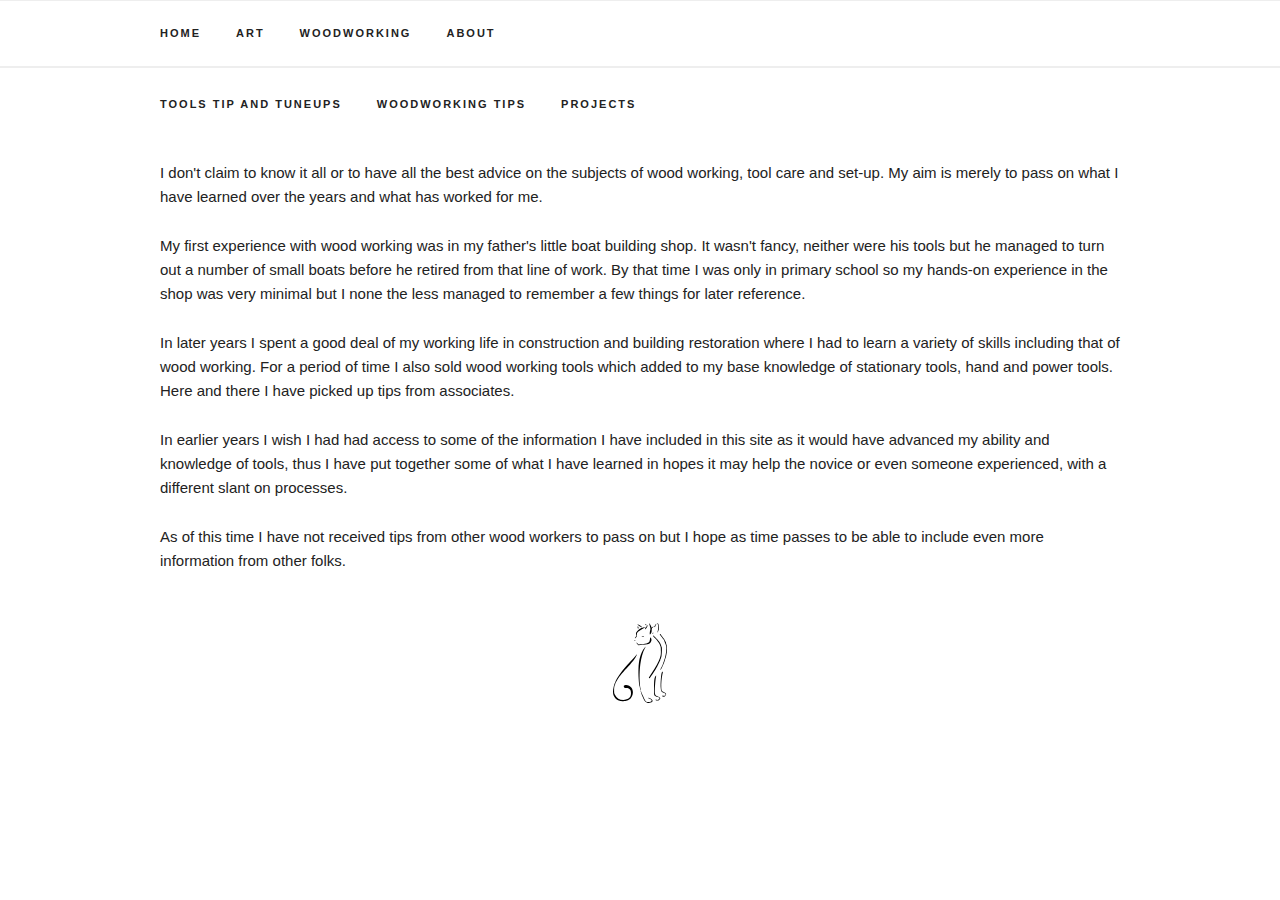
<file: woodworking.html>
<!DOCTYPE html>

<head>
    <title>Tukatz - Woodworking</title>
    <meta charset="utf-8">
    <meta name="author" content="Dave Browne">
    <meta name="viewport" content="width=device-width, initial-scale=1">
    <link rel="stylesheet" href="css/custom.css" type="text/css" />
    <link rel="stylesheet" href="css/skeleton.css" type="text/css" />
    <link rel="stylesheet" href="css/normalize.css" type="text/css" />
</head>

<body class="has-docked-nav">
    <!-- Start Navigation Bar -->
    <nav class="navbar">
        <div class="container">
            <ul class="navbar-list">
                <li class="navbar-item">
                    <a class="navbar-link" href="index.html">Home</a>
                </li>
                <li class="navbar-item">
                    <a class="navbar-link" href="art.html">Art</a>
                </li>
                <li class="navbar-item">
                    <a class="navbar-link" href="woodworking.html">Woodworking</a>
                </li>
                <li class="navbar-item">
                    <a class="navbar-link" href="about.html">About</a>
                </li>
            </ul>
        </div>
    </nav>
    <!-- End Navigation Bar -->

    <br><br><br>

    <!-- Start Woodworking Sub-Bar -->
    <nav>
        <div class="container">
            <ul class="navbar-list">
                <li class="navbar-item">
                    <a class="navbar-link" href="tool_tips.html">Tools Tip and Tuneups</a>
                </li>
                <li class="navbar-item">
                    <a class="navbar-link" href="woodworking_tips.html">Woodworking Tips</a>
                </li>
                <li class="navbar-item">
                    <a class="navbar-link" href="projects.html">Projects</a>
                </li>
            </ul>
        </div>
    </nav>    
    <!-- End Woodworking Sub-Bar -->
    
    <br>

    <div class="container">
        <p>I don't claim to know it all or to have all the best advice on the subjects of wood working, tool care and set-up. My aim is merely to pass on what I have learned over the years and what has worked for me.</p>
        <p>My first experience with wood working was in my father's little boat building shop. It wasn't fancy, neither were his tools but he managed to turn out a number of small boats before he retired from that line of work. By that time I was only in primary school so my hands-on experience in the shop was very minimal but I none the less managed to remember a few things for later reference.</p>
        <p>In later years I spent a good deal of my working life in construction and building restoration where I had to learn a variety of skills including that of wood working. For a period of time I also sold wood working tools which added to my base knowledge of stationary tools, hand and power tools. Here and there I have picked up tips from associates.</p>
        <p>In earlier years I wish I had had access to some of the information I have included in this site as it would have advanced my ability and knowledge of tools, thus I have put together some of what I have learned in hopes it may help the novice or even someone experienced, with a different slant on processes.</p>
        <p> As of this time I have not received tips from other wood workers to pass on but I hope as time passes to be able to include even more information from other folks.</p>
    </div>
    
    <!-- Start Footer Img -->
    <div class="container">
        <div class="row">
            <img class="footer-img" src="images/logo.svg">
        </div>
    </div>
    <!-- End Footer Img -->
</body>

</html>
</file>
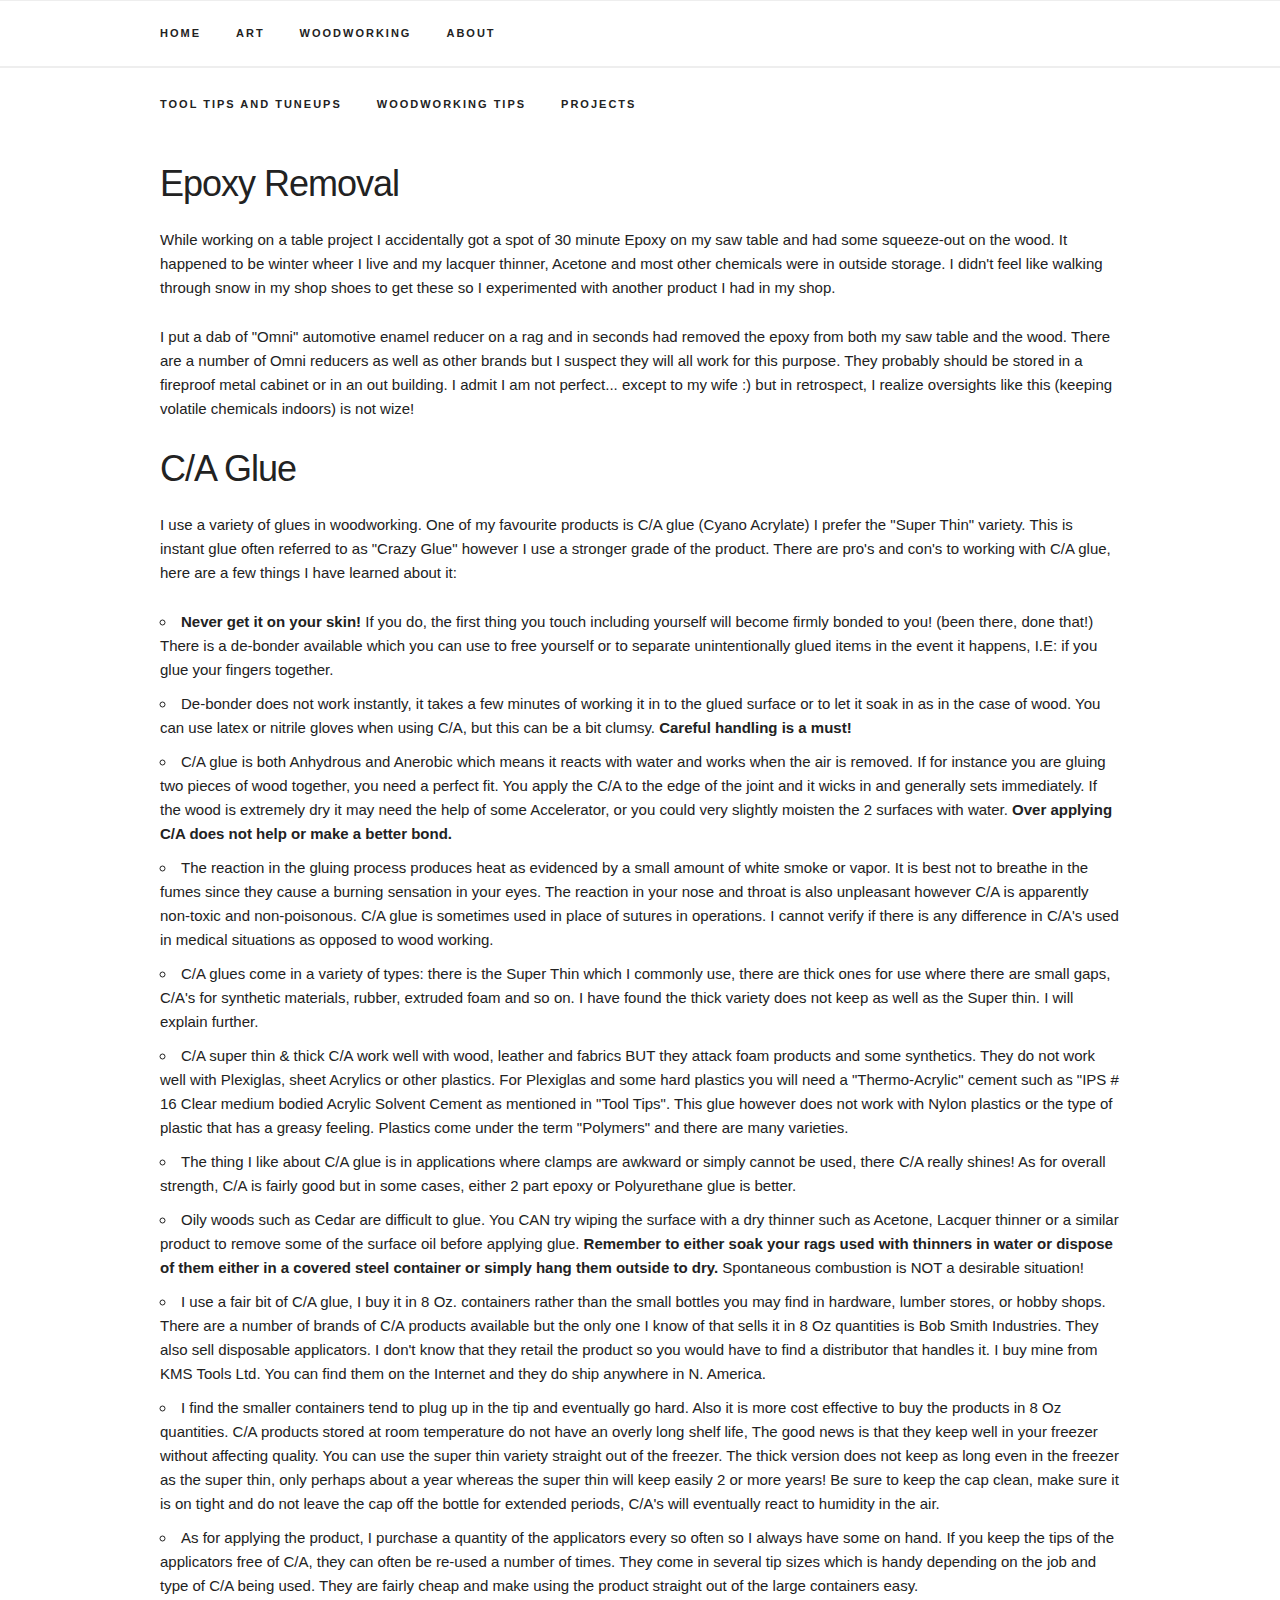
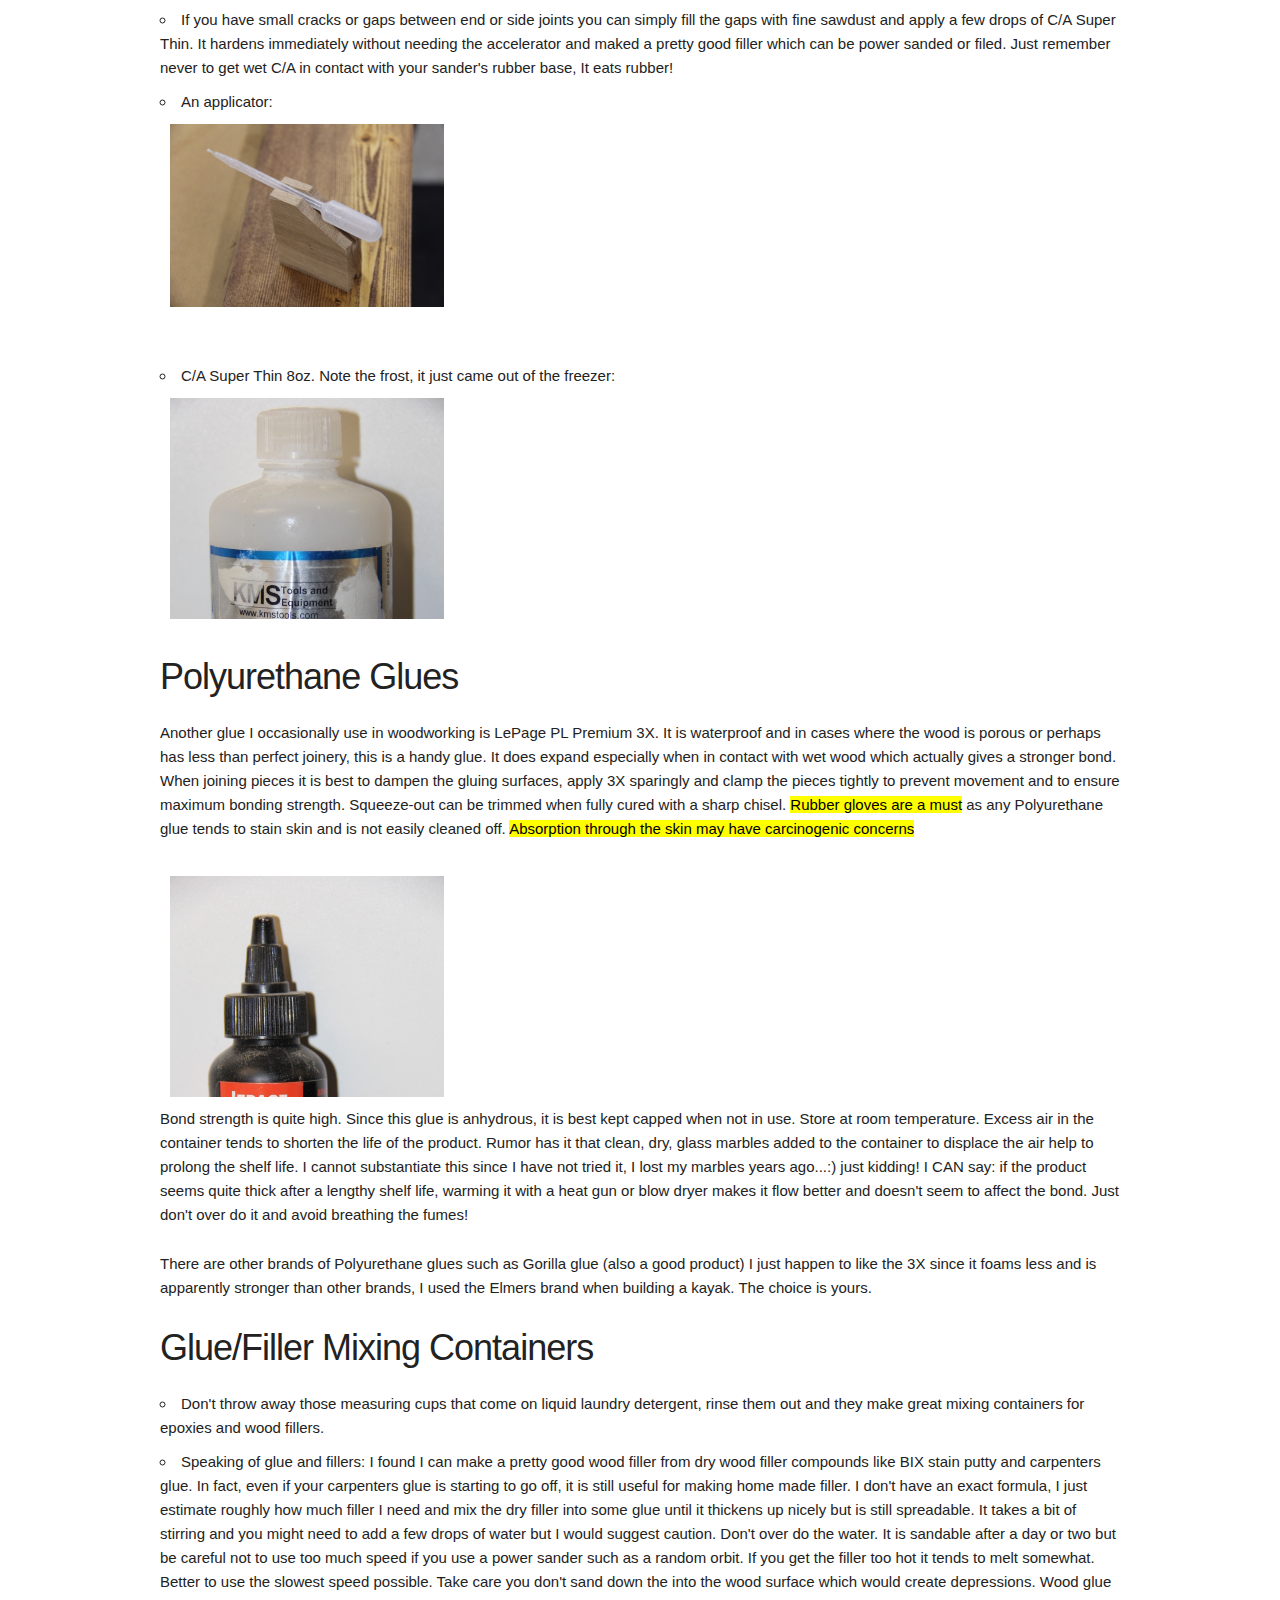
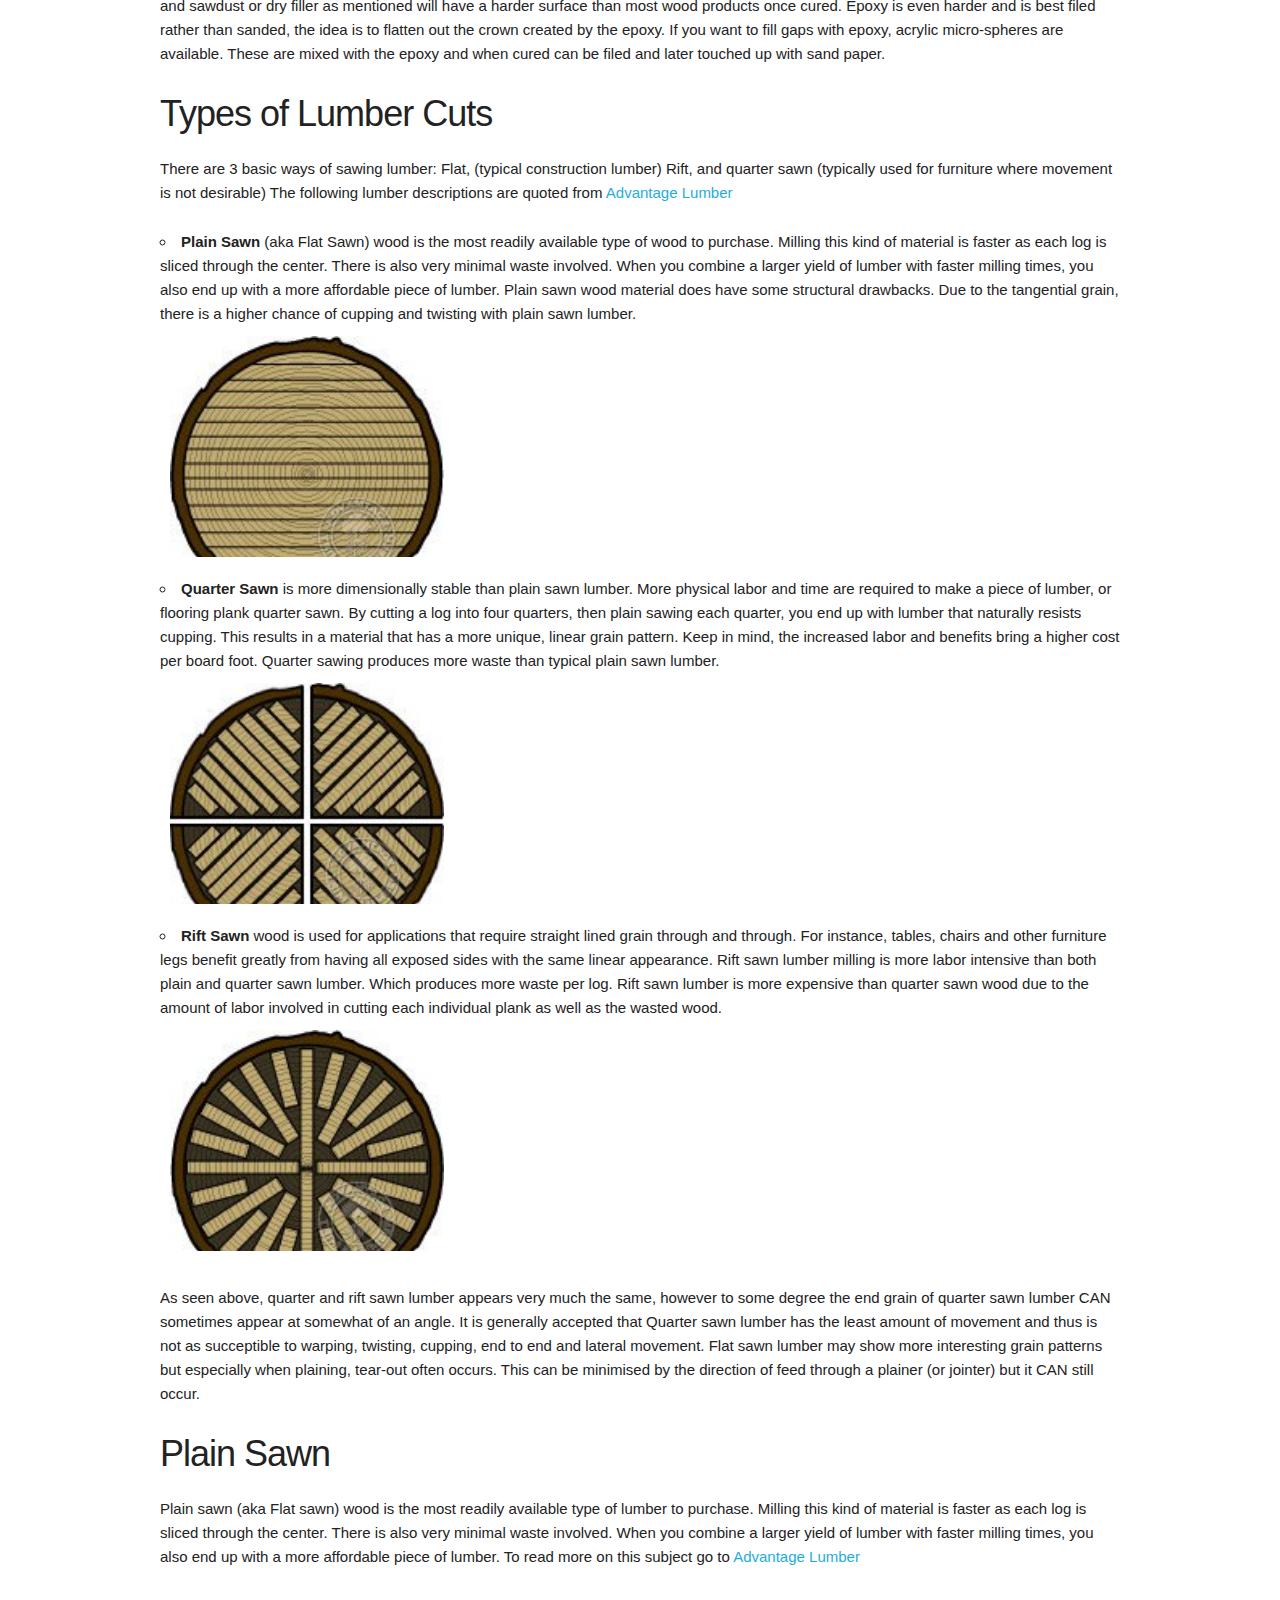
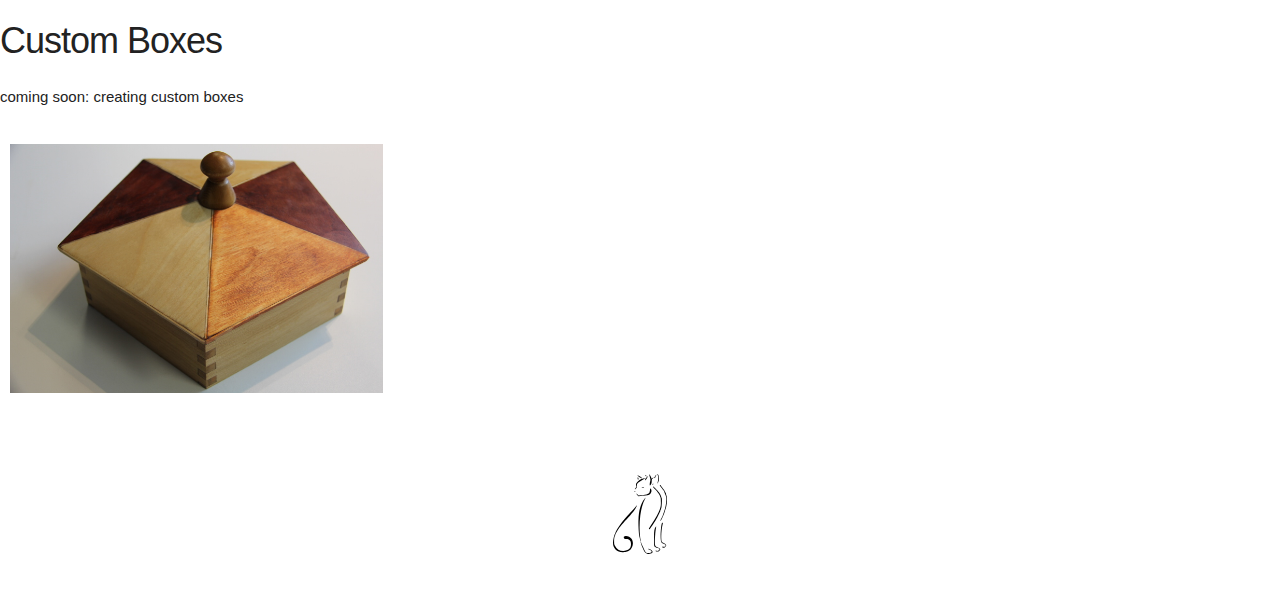
<file: woodworking_tips.html>
<!DOCTYPE html>

<head>
    <title>Tukatz - Woodworking Tips</title>
    <meta charset="utf-8">
    <meta name="author" content="Dave Browne">
    <meta name="viewport" content="width=device-width, initial-scale=1">
    <link rel="stylesheet" href="css/custom.css" type="text/css" />
    <link rel="stylesheet" href="css/lightbox.css" type="text/css" />
    <link rel="stylesheet" href="css/skeleton.css" type="text/css" />
    <link rel="stylesheet" href="css/normalize.css" type="text/css" />
</head>

<body class="has-docked-nav">
    <!-- Start Navigation Bar -->
    <nav class="navbar">
        <div class="container">
            <ul class="navbar-list">
                <li class="navbar-item">
                    <a class="navbar-link" href="index.html">Home</a>
                </li>
                <li class="navbar-item">
                    <a class="navbar-link" href="art.html">Art</a>
                </li>
                <li class="navbar-item">
                    <a class="navbar-link" href="woodworking.html">Woodworking</a>
                </li>
                <li class="navbar-item">
                    <a class="navbar-link" href="about.html">About</a>
                </li>
            </ul>
        </div>
    </nav>
    <!-- End Navigation Bar -->

    <br><br><br>
    
    <!-- Start Woodworking Sub-Bar -->
    <nav>
        <div class="container">
            <ul class="navbar-list">
                <li class="navbar-item">
                    <a class="navbar-link" href="tool_tips.html">Tool Tips and Tuneups</a>
                </li>
                <li class="navbar-item">
                    <a class="navbar-link" href="woodworking_tips.html">Woodworking Tips</a>
                </li>
                <li class="navbar-item">
                    <a class="navbar-link" href="projects.html">Projects</a>
                </li>
            </ul>
        </div>
    </nav>    
    <!-- End Woodworking Sub-Bar -->

    <br>
    
    <!-- Start Woodworking Tips -->
    <div class="container">
        <h3>Epoxy Removal</h3>
        <p>While working on a table project I accidentally got a spot of 30 minute Epoxy on my saw table and had some squeeze-out on the wood. It happened to be winter wheer I live and my lacquer thinner, Acetone and most other chemicals were in outside storage. I didn't feel like walking through snow in my shop shoes to get these so I experimented with another product I had in my shop.</p>
        <p>I put a dab of "Omni" automotive enamel reducer on a rag and in seconds had removed the epoxy from both my saw table and the wood. There are a number of Omni reducers as well as other brands but I suspect they will all work for this purpose. They probably should be stored in a fireproof metal cabinet or in an out building. I admit I am not perfect... except to my wife :) but in retrospect, I realize oversights like this (keeping volatile chemicals indoors) is not wize! </p>
    
        <h3>C/A Glue</h3>
        <p>I use a variety of glues in woodworking. One of my favourite products is C/A glue (Cyano Acrylate) I prefer the "Super Thin" variety. This is instant glue often referred to as "Crazy Glue" however I use a stronger grade of the product. There are pro's and con's to working with C/A glue, here are a few things I have learned about it:
            <ul>
                <li><b>Never get it on your skin!</b> If you do, the first thing you touch including yourself will become firmly bonded to you! (been there, done that!) There is a de-bonder available which you can use to free yourself or to separate unintentionally glued items in the event it happens, I.E: if you glue your fingers together.</li>
                <li>De-bonder does not work instantly, it takes a few minutes of working it in to the glued surface or to let it soak in as in the case of wood. You can use latex or nitrile gloves when using C/A, but this can be a bit clumsy.<b> Careful handling is a must!</b></li>
                <li>C/A glue is both Anhydrous and Anerobic which means it reacts with water and works when the air is removed. If for instance you are gluing two pieces of wood together, you need a perfect fit. You apply the C/A to the edge of the joint and it wicks in and generally sets immediately. If the wood is extremely dry it may need the help of some Accelerator, or you could very slightly moisten the 2 surfaces with water. <b> Over applying C/A does not help or make a better bond.</b></li>
                <li>The reaction in the gluing process produces heat as evidenced by a small amount of white smoke or vapor. It is best not to breathe in the fumes since they cause a burning sensation in your eyes. The reaction in your nose and throat is also unpleasant however C/A is apparently non-toxic and non-poisonous. C/A glue is sometimes used in place of sutures in operations. I cannot verify if there is any difference in C/A's used in medical situations as opposed to wood working.</li>
                <li>C/A glues come in a variety of types: there is the Super Thin which I commonly use, there are thick ones for use where there are small gaps, C/A's for synthetic materials, rubber, extruded foam and so on. I have found the thick variety does not keep as well as the Super thin. I will explain further.</li>
                <li>C/A super thin &amp; thick C/A work well with wood, leather and fabrics BUT they attack foam products and some synthetics. They do not work well with Plexiglas, sheet Acrylics or other plastics. For Plexiglas and some hard plastics you will need a "Thermo-Acrylic" cement such as "IPS # 16 Clear medium bodied Acrylic Solvent Cement as mentioned in "Tool Tips". This glue however does not work with Nylon plastics or the type of plastic that has a greasy feeling. Plastics come under the term "Polymers" and there are many varieties.</li>
                <li>The thing I like about C/A glue is in applications where clamps are awkward or simply cannot be used, there C/A really shines! As for overall strength, C/A is fairly good but in some cases, either 2 part epoxy or Polyurethane glue is better.</li>
                <li>Oily woods such as Cedar are difficult to glue. You CAN try wiping the surface with a dry thinner such as Acetone, Lacquer thinner or a similar product to remove some of the surface oil before applying glue. <b>Remember to either soak your rags used with thinners in water or dispose of them either in a covered steel container or simply hang them outside to dry.</b> Spontaneous combustion is NOT a desirable situation!</li>
                <li>I use a fair bit of C/A glue, I buy it in 8 Oz. containers rather than the small bottles you may find in hardware, lumber stores, or hobby shops. There are a number of brands of C/A products available but the only one I know of that sells it in 8 Oz quantities is Bob Smith Industries. They also sell disposable applicators. I don't know that they retail the product so you would have to find a distributor that handles it. I buy mine from KMS Tools Ltd. You can find them on the Internet and they do ship anywhere in N. America.</li>
                <li>I find the smaller containers tend to plug up in the tip and eventually go hard. Also it is more cost effective to buy the products in 8 Oz quantities. C/A products stored at room temperature do not have an overly long shelf life, The good news is that they keep well in your freezer without affecting quality. You can use the super thin variety straight out of the freezer. The thick version does not keep as long even in the freezer as the super thin, only perhaps about a year whereas the super thin will keep easily 2 or more years! Be sure to keep the cap clean, make sure it is on tight and do not leave the cap off the bottle for extended periods, C/A's will eventually react to humidity in the air.</li>
                <li>As for applying the product, I purchase a quantity of the applicators every so often so I always have some on hand. If you keep the tips of the applicators free of C/A, they can often be re-used a number of times. They come in several tip sizes which is handy depending on the job and type of C/A being used. They are fairly cheap and make using the product straight out of the large containers easy.</li>
                <li>If you have small cracks or gaps between end or side joints you can simply fill the gaps with fine sawdust and apply a few drops of C/A Super Thin. It hardens immediately without needing the accelerator and maked a pretty good filler which can be power sanded or filed. Just remember never to get wet C/A in contact with your sander's rubber base, It eats rubber!</li>
                <li>An applicator:
                    <div class="row">
                        <div class="one-third column">
                            <div class="u-fixed-ratio-container">
                                <a href="#IMG_3388">
                                    <img class="u-fixed-ratio" src="images/woodworking/IMG_3388.JPG">
                                </a>
                            </div>
                            <a href="#_" class="lightbox" id="IMG_3388">
                                <img class="u-full-width" src="images/woodworking/IMG_3388.JPG">
                            </a>
                        </div>
                    </div>
                </li>
                <li> C/A Super Thin 8oz. Note the frost, it just came out of the freezer:
                    <div class="row">
                        <div class="one-third column">
                            <div class="u-fixed-ratio-container">
                                <a href="#IMG_4377">
                                    <img class="u-fixed-ratio" src="images/woodworking/IMG_4377.JPG">
                                </a>
                            </div>
                            <a href="#_" class="lightbox" id="IMG_4377">
                                <img class="u-full-width" src="images/woodworking/IMG_4377.JPG">
                            </a>
                        </div>
                    </div>
                </li>
            </ul>
        </p>
    
        <h3>Polyurethane Glues</h3>
        <p>Another glue I occasionally use in woodworking is LePage PL Premium 3X. It is waterproof and in cases where the wood is porous or perhaps has less than perfect joinery, this is a handy glue. It does expand especially when in contact with wet wood which actually gives a stronger bond. When joining pieces it is best to dampen the gluing surfaces, apply 3X sparingly and clamp the pieces tightly to prevent movement and to ensure maximum bonding strength. Squeeze-out can be trimmed when fully cured with a sharp chisel. <mark class="highlight">Rubber gloves are a must</mark> as any Polyurethane glue tends to stain skin and is not easily cleaned off. <mark>Absorption through the skin may have carcinogenic concerns</mark></p>
    <div class="row">
        <div class="one-third column">
            <div class="u-fixed-ratio-container">
                <a href="#IMG_4378">
                    <img class="u-fixed-ratio" src="images/woodworking/IMG_4378.JPG">
                </a>
            </div>
            <a href="#_" class="lightbox" id="IMG_4378">
                <img class="u-full-width" src="images/woodworking/IMG_4378.JPG">
            </a>
        </div>
    </div>
        <p>Bond strength is quite high. Since this glue is anhydrous, it is best kept capped when not in use. Store at room temperature. Excess air in the container tends to shorten the life of the product. Rumor has it that clean, dry, glass marbles added to the container to displace the air help to prolong the shelf life. I cannot substantiate this since I have not tried it, I lost my marbles years ago...:) just kidding! I CAN say: if the product seems quite thick after a lengthy shelf life, warming it with a heat gun or blow dryer makes it flow better and doesn't seem to affect the bond. Just don't over do it and avoid breathing the fumes!</p>
        <p>There are other brands of Polyurethane glues such as Gorilla glue (also a good product) I just happen to like the 3X since it foams less and is apparently stronger than other brands, I used the Elmers brand when building a kayak. The choice is yours.</p>
    
        <h3>Glue/Filler Mixing Containers</h3>
        <ul>
            <li>Don't throw away those measuring cups that come on liquid laundry detergent, rinse them out and they make great mixing containers for epoxies and wood fillers.</li>
            <li>Speaking of glue and fillers: I found I can make a pretty good wood filler from dry wood filler compounds like BIX stain putty and carpenters glue. In fact, even if your carpenters glue is starting to go off, it is still useful for making home made filler. I don't have an exact formula, I just estimate roughly how much filler I need and mix the dry filler into some glue until it thickens up nicely but is still spreadable. It takes a bit of stirring and you might need to add a few drops of water but I would suggest caution. Don't over do the water. It is sandable after a day or two but be careful not to use too much speed if you use a power sander such as a random orbit. If you get the filler too hot it tends to melt somewhat. Better to use the slowest speed possible. Take care you don't sand down the into the wood surface which would create depressions. Wood glue and sawdust or dry filler as mentioned will have a harder surface than most wood products once cured. Epoxy is even harder and is best filed rather than sanded, the idea is to flatten out the crown created by the epoxy. If you want to fill gaps with epoxy, acrylic micro-spheres are available. These are mixed with the epoxy and when cured can be filed and later touched up with sand paper.</li>
        </ul>
    
        <h3>Types of Lumber Cuts</h3>
        <p>There are 3 basic ways of sawing lumber: Flat, (typical construction lumber) Rift, and quarter sawn (typically used for furniture where movement is not desirable) The following lumber descriptions are quoted from <a href="http://www.advantagelumber.com/sawn-lumber/#plain-sawn">Advantage Lumber</a></p>
        <ul>
            <li><b>Plain Sawn</b> (aka Flat Sawn) wood is the most readily available type of wood to purchase. Milling this kind of material is faster as each log is sliced through the center. There is also very minimal waste involved. When you combine a larger yield of lumber with faster milling times, you also end up with a more affordable piece of lumber. Plain sawn wood material does have some structural drawbacks. Due to the tangential grain, there is a higher chance of cupping and twisting with plain sawn lumber. 
                <div class="row">
                    <div class="one-third column">
                        <div class="u-fixed-ratio-container">
                            <a href="#xplainsawn.jpg.pagespeed.ic.3T45XVJU_0">
                                <img class="u-fixed-ratio" src="images/woodworking/xplainsawn.jpg.pagespeed.ic.3T45XVJU_0.jpg">
                            </a>
                        </div>
                        <a href="#_" class="lightbox" id="xplainsawn.jpg.pagespeed.ic.3T45XVJU_0">
                            <img class="u-full-width" src="images/woodworking/xplainsawn.jpg.pagespeed.ic.3T45XVJU_0.jpg">
                        </a>
                    </div>
                </div>
            </li>
            <li><b>Quarter Sawn</b> is more dimensionally stable than plain sawn lumber. More physical labor and time are required to make a piece of lumber, or flooring plank quarter sawn. By cutting a log into four quarters, then plain sawing each quarter, you end up with lumber that naturally resists cupping. This results in a material that has a more unique, linear grain pattern. Keep in mind, the increased labor and benefits bring a higher cost per board foot. Quarter sawing produces more waste than typical plain sawn lumber.
                <div class="row">
                    <div class="one-third column">
                        <div class="u-fixed-ratio-container">
                            <a href="#xquartersawn.jpg.pagespeed.ic.35R5deYQAG">
                                <img class="u-fixed-ratio" src="images/woodworking/xquartersawn.jpg.pagespeed.ic.35R5deYQAG.jpg">
                            </a>
                        </div>
                        <a href="#_" class="lightbox" id="xquartersawn.jpg.pagespeed.ic.35R5deYQAG">
                            <img class="u-full-width" src="images/woodworking/xquartersawn.jpg.pagespeed.ic.35R5deYQAG.jpg">
                        </a>
                    </div>
                </div>
            </li>
            <li><b>Rift Sawn</b> wood is used for applications that require straight lined grain through and through. For instance, tables, chairs and other furniture legs benefit greatly from having all exposed sides with the same linear appearance. Rift sawn lumber milling is more labor intensive than both plain and quarter sawn lumber. Which produces more waste per log. Rift sawn lumber is more expensive than quarter sawn wood due to the amount of labor involved in cutting each individual plank as well as the wasted wood.
                <div class="row">
                    <div class="one-third column">
                        <div class="u-fixed-ratio-container">
                            <a href="#xriftsawn.jpg.pagespeed.ic.y1HUxlxTZy">
                                <img class="u-fixed-ratio" src="images/woodworking/xriftsawn.jpg.pagespeed.ic.y1HUxlxTZy.jpg">
                            </a>
                        </div>
                        <a href="#_" class="lightbox" id="xriftsawn.jpg.pagespeed.ic.y1HUxlxTZy">
                            <img class="u-full-width" src="images/woodworking/xriftsawn.jpg.pagespeed.ic.y1HUxlxTZy.jpg">
                        </a>
                    </div>
                </div>
            </li>
        </ul>
        <p>As seen above, quarter and rift sawn lumber appears very much the same, however to some degree the end grain of quarter sawn lumber CAN sometimes appear at somewhat of an angle. It is generally accepted that Quarter sawn lumber has the least amount of movement and thus is not as succeptible to warping, twisting, cupping, end to end and lateral movement.
        Flat sawn lumber may show more interesting grain patterns but especially when plaining, tear-out often occurs. This can be minimised by the direction of feed through a plainer (or jointer) but it CAN still occur.</p>
    
        <h3>Plain Sawn</h3>
    <p>Plain sawn (aka Flat sawn) wood is the most readily available type of lumber to purchase. Milling this kind of material is faster as each log is sliced through the center. There is also very minimal waste involved. When you combine a larger yield of lumber with faster milling times, you also end up with a more affordable piece of lumber. To read more on this subject go to <a href="http://www.advantagelumber.com/sawn-lumber/#plain-sawn">Advantage Lumber</a></p>
    </div>
</div>
<br>
        <h3> Custom Boxes</h3>
    <p> coming soon: creating custom boxes</p>
    <div class="row">
        <div class="one-third column">
            <div class="u-fixed-ratio-container">
                <a href="#IMG_4484">
                    <img class="u-fixed-ratio" src="images/woodworking/IMG_4484.JPG">
                       </a> 
                            </div>
                                <a href="#_"class="lightbox" id="IMG_4484">
                                    <img class="u-full-width" src="images/woodworking/IMG_4484.JPG">
                                        </a>
                                            </div>
                                                </div>
            
            
    <!-- End Woodworking Tips -->

    <!-- Start Footer Img -->
    <div class="container">
        <div class="row">
            <img class="footer-img" src="images/logo.svg">
        </div>
    </div>
    <!-- End Footer Img -->
</body>

</html>
</file>
<file: css/custom.css>
.container {
     max-width: 800px;
}
 .header {
     margin-top: 6rem;
     text-align: center;
}
 .docs-header {
     text-transform: uppercase;
     font-size: 1.4rem;
     letter-spacing: .2rem;
     font-weight: 600;
}
 .docs-section {
     border-top: 1px solid #eee;
     padding: 4rem 0;
     margin-bottom: 0;
}
 .value-img {
     display: block;
     text-align: center;
     margin: 2.5rem auto 0;
}
 .footer-img {
     display: block;
     text-align: center;
     margin: 2.5rem auto 0;
     max-height: 8rem;
     padding-bottom: 5rem;
}
 .heading-font-size {
     font-size: 1.2rem;
     color: #999;
     letter-spacing: normal;
}
/* Navbar */
 .navbar + .docs-section {
     border-top-width: 0;
}
 .navbar, .navbar-spacer {
     display: block;
     width: 100%;
     height: 6.5rem;
     background: #fff;
     z-index: 99;
     border-top: 1px solid #eee;
     border-bottom: 2px solid #eee;
}
 .navbar > .container {
     width: 100%;
}
 .navbar-list {
     list-style: none;
     margin-bottom: 0;
}
 .navbar-item {
     position: relative;
     float: left;
     margin-bottom: 0;
}
 .navbar-link {
     text-transform: uppercase;
     font-size: 11px;
     font-weight: 600;
     letter-spacing: .2rem;
     margin-right: 35px;
     text-decoration: none;
     line-height: 6.5rem;
     color: #222;
}
 .navbar-link.active {
     color: #33C3F0;
}
 .has-docked-nav .navbar {
     position: fixed;
     top: 0;
     left: 0;
}
 .has-docked-nav .navbar-spacer {
     display: block;
}
.img:hover {
    box-shadow: 0px 5px 10px rgba(0,0,0,.1);
}
/* Re-overiding the width 100% declaration to match size of % based container */
 .has-docked-nav .navbar > .container {
     width: 80%;
}
/* Larger than phone */
 @media (min-width: 550px) {
     .header {
         margin-top: 18rem;
    }
     .value-props {
         margin-top: 9rem;
         margin-bottom: 7rem;
    }
     .value-img {
         margin-bottom: 1rem;
    }
     .example-grid .column, .example-grid .columns {
         margin-bottom: 1.5rem;
    }
     .docs-section {
         padding: 6rem 0;
    }
}
/* Larger than tablet */
 @media (min-width: 750px) {
}
</file>
<file: css/skeleton.css>
/* * Skeleton V2.0.4 * Copyright 2014, Dave Gamache * www.getskeleton.com * Free to use under the MIT license. * http://www.opensource.org/licenses/mit-license.php * 12/29/2014 */
/* Grid –––––––––––––––––––––––––––––––––––––––––––––––––– */
 .container {
     position: relative;
     width: 100%;
     max-width: 960px;
     margin: 0 auto;
     padding: 0 20px;
     box-sizing: border-box;
}
 .column, .columns {
     width: 100%;
     float: left;
     box-sizing: border-box;
}
/* For devices larger than 400px */
 @media (min-width: 400px) {
     .container {
         width: 85%;
         padding: 0;
    }
}
/* For devices larger than 550px */
 @media (min-width: 550px) {
     .container {
         width: 80%;
    }
     .column, .columns {
         margin-left: 4%;
    }
     .column:first-child, .columns:first-child {
         margin-left: 0;
    }
     .one.column, .one.columns {
         width: 4.66666666667%;
    }
     .two.columns {
         width: 13.3333333333%;
    }
     .three.columns {
         width: 22%;
    }
     .four.columns {
         width: 30.6666666667%;
    }
     .five.columns {
         width: 39.3333333333%;
    }
     .six.columns {
         width: 48%;
    }
     .seven.columns {
         width: 56.6666666667%;
    }
     .eight.columns {
         width: 65.3333333333%;
    }
     .nine.columns {
         width: 74.0%;
    }
     .ten.columns {
         width: 82.6666666667%;
    }
     .eleven.columns {
         width: 91.3333333333%;
    }
     .twelve.columns {
         width: 100%;
         margin-left: 0;
    }
     .one-third.column {
         width: 30.6666666667%;
    }
     .two-thirds.column {
         width: 65.3333333333%;
    }
     .one-half.column {
         width: 48%;
    }
    /* Offsets */
     .offset-by-one.column, .offset-by-one.columns {
         margin-left: 8.66666666667%;
    }
     .offset-by-two.column, .offset-by-two.columns {
         margin-left: 17.3333333333%;
    }
     .offset-by-three.column, .offset-by-three.columns {
         margin-left: 26%;
    }
     .offset-by-four.column, .offset-by-four.columns {
         margin-left: 34.6666666667%;
    }
     .offset-by-five.column, .offset-by-five.columns {
         margin-left: 43.3333333333%;
    }
     .offset-by-six.column, .offset-by-six.columns {
         margin-left: 52%;
    }
     .offset-by-seven.column, .offset-by-seven.columns {
         margin-left: 60.6666666667%;
    }
     .offset-by-eight.column, .offset-by-eight.columns {
         margin-left: 69.3333333333%;
    }
     .offset-by-nine.column, .offset-by-nine.columns {
         margin-left: 78.0%;
    }
     .offset-by-ten.column, .offset-by-ten.columns {
         margin-left: 86.6666666667%;
    }
     .offset-by-eleven.column, .offset-by-eleven.columns {
         margin-left: 95.3333333333%;
    }
     .offset-by-one-third.column, .offset-by-one-third.columns {
         margin-left: 34.6666666667%;
    }
     .offset-by-two-thirds.column, .offset-by-two-thirds.columns {
         margin-left: 69.3333333333%;
    }
     .offset-by-one-half.column, .offset-by-one-half.columns {
         margin-left: 52%;
    }
}
/* Base Styles –––––––––––––––––––––––––––––––––––––––––––––––––– */
/* NOTE html is set to 62.5% so that all the REM measurements throughout Skeleton are based on 10px sizing. So basically 1.5rem = 15px :) */
 html {
     font-size: 62.5%;
}
 body {
     font-size: 1.5em;
    /* currently ems cause chrome bug misinterpreting rems on body element */
     line-height: 1.6;
     font-weight: 400;
     font-family: "Raleway", "HelveticaNeue", "Helvetica Neue", Helvetica, Arial, sans-serif;
     color: #222;
}
/* Typography –––––––––––––––––––––––––––––––––––––––––––––––––– */
 h1, h2, h3, h4, h5, h6 {
     margin-top: 0;
     margin-bottom: 2rem;
     font-weight: 300;
}
 h1 {
     font-size: 4.0rem;
     line-height: 1.2;
     letter-spacing: -.1rem;
}
 h2 {
     font-size: 3.6rem;
     line-height: 1.25;
     letter-spacing: -.1rem;
}
 h3 {
     font-size: 3.0rem;
     line-height: 1.3;
     letter-spacing: -.1rem;
}
 h4 {
     font-size: 2.4rem;
     line-height: 1.35;
     letter-spacing: -.08rem;
}
 h5 {
     font-size: 1.8rem;
     line-height: 1.5;
     letter-spacing: -.05rem;
}
 h6 {
     font-size: 1.5rem;
     line-height: 1.6;
     letter-spacing: 0;
}
/* Larger than phablet */
 @media (min-width: 550px) {
     h1 {
         font-size: 5.0rem;
    }
     h2 {
         font-size: 4.2rem;
    }
     h3 {
         font-size: 3.6rem;
    }
     h4 {
         font-size: 3.0rem;
    }
     h5 {
         font-size: 2.4rem;
    }
     h6 {
         font-size: 1.5rem;
    }
}
 p {
     margin-top: 0;
}
/* Links –––––––––––––––––––––––––––––––––––––––––––––––––– */
 a {
     color: #1EAEDB;
     text-decoration-line: none;
}
 a:hover {
     color: #0FA0CE;
     text-decoration-line: underline;
}
/* Buttons –––––––––––––––––––––––––––––––––––––––––––––––––– */
 .button, button, input[type="submit"], input[type="reset"], input[type="button"] {
     display: inline-block;
     height: 38px;
     padding: 0 30px;
     color: #555;
     text-align: center;
     font-size: 11px;
     font-weight: 600;
     line-height: 38px;
     letter-spacing: .1rem;
     text-transform: uppercase;
     text-decoration: none;
     white-space: nowrap;
     background-color: transparent;
     border-radius: 4px;
     border: 1px solid #bbb;
     cursor: pointer;
     box-sizing: border-box;
}
 .button:hover, button:hover, input[type="submit"]:hover, input[type="reset"]:hover, input[type="button"]:hover, .button:focus, button:focus, input[type="submit"]:focus, input[type="reset"]:focus, input[type="button"]:focus {
     color: #333;
     border-color: #888;
     outline: 0;
}
 .button.button-primary, button.button-primary, input[type="submit"].button-primary, input[type="reset"].button-primary, input[type="button"].button-primary {
     color: #FFF;
     background-color: #33C3F0;
     border-color: #33C3F0;
}
 .button.button-primary:hover, button.button-primary:hover, input[type="submit"].button-primary:hover, input[type="reset"].button-primary:hover, input[type="button"].button-primary:hover, .button.button-primary:focus, button.button-primary:focus, input[type="submit"].button-primary:focus, input[type="reset"].button-primary:focus, input[type="button"].button-primary:focus {
     color: #FFF;
     background-color: #1EAEDB;
     border-color: #1EAEDB;
}
/* Forms –––––––––––––––––––––––––––––––––––––––––––––––––– */
 input[type="email"], input[type="number"], input[type="search"], input[type="text"], input[type="tel"], input[type="url"], input[type="password"], textarea, select {
     height: 38px;
     padding: 6px 10px;
    /* The 6px vertically centers text on FF, ignored by Webkit */
     background-color: #fff;
     border: 1px solid #D1D1D1;
     border-radius: 4px;
     box-shadow: none;
     box-sizing: border-box;
}
/* Removes awkward default styles on some inputs for iOS */
 input[type="email"], input[type="number"], input[type="search"], input[type="text"], input[type="tel"], input[type="url"], input[type="password"], textarea {
     -webkit-appearance: none;
     -moz-appearance: none;
     appearance: none;
}
 textarea {
     min-height: 65px;
     padding-top: 6px;
     padding-bottom: 6px;
}
 input[type="email"]:focus, input[type="number"]:focus, input[type="search"]:focus, input[type="text"]:focus, input[type="tel"]:focus, input[type="url"]:focus, input[type="password"]:focus, textarea:focus, select:focus {
     border: 1px solid #33C3F0;
     outline: 0;
}
 label, legend {
     display: block;
     margin-bottom: .5rem;
     font-weight: 600;
}
 fieldset {
     padding: 0;
     border-width: 0;
}
 input[type="checkbox"], input[type="radio"] {
     display: inline;
}
 label > .label-body {
     display: inline-block;
     margin-left: .5rem;
     font-weight: normal;
}
/* Lists –––––––––––––––––––––––––––––––––––––––––––––––––– */
 ul {
     list-style: circle inside;
}
 ol {
     list-style: decimal inside;
}
 ol, ul {
     padding-left: 0;
     margin-top: 0;
}
 ul ul, ul ol, ol ol, ol ul {
     margin: 1.5rem 0 1.5rem 3rem;
     font-size: 90%;
}
 li {
     margin-bottom: 1rem;
}
/* Code –––––––––––––––––––––––––––––––––––––––––––––––––– */
 code {
     padding: .2rem .5rem;
     margin: 0 .2rem;
     font-size: 90%;
     white-space: nowrap;
     background: #F1F1F1;
     border: 1px solid #E1E1E1;
     border-radius: 4px;
}
 pre > code {
     display: block;
     padding: 1rem 1.5rem;
     white-space: pre;
}
/* Tables –––––––––––––––––––––––––––––––––––––––––––––––––– */
 th, td {
     padding: 12px 15px;
     text-align: left;
     border-bottom: 1px solid #E1E1E1;
}
 th:first-child, td:first-child {
     padding-left: 0;
}
 th:last-child, td:last-child {
     padding-right: 0;
}
/* Spacing –––––––––––––––––––––––––––––––––––––––––––––––––– */
 button, .button {
     margin-bottom: 1rem;
}
 input, textarea, select, fieldset {
     margin-bottom: 1.5rem;
}
 pre, blockquote, dl, figure, table, p, ul, ol, form {
     margin-bottom: 2.5rem;
}
/* Utilities –––––––––––––––––––––––––––––––––––––––––––––––––– */
 .u-full-width {
     width: 100%;
     box-sizing: border-box;
}
 .u-max-full-width {
     max-width: 100%;
     max-height: 100%;
     box-sizing: border-box;
}
 .u-pull-right {
     float: right;
}
 .u-pull-left {
     float: left;
}
.u-fixed-ratio {
    position: absolute;
    width: 100%;
    top: 0;
    left: 0;  
}
.u-fixed-ratio-container {
    position: relative;
    padding-top: 75%;
    margin: 1rem;
    overflow: hidden;
}
/* Misc –––––––––––––––––––––––––––––––––––––––––––––––––– */
 hr {
     margin-top: 3rem;
     margin-bottom: 3.5rem;
     border-width: 0;
     border-top: 1px solid #E1E1E1;
}
/* Clearing –––––––––––––––––––––––––––––––––––––––––––––––––– */
 .container:after, .row:after, .u-cf {
     content: "";
     display: table;
     clear: both;
}
/* Media Queries –––––––––––––––––––––––––––––––––––––––––––––––––– */

/* Larger than mobile */
 @media (min-width: 400px) {
}
/* Larger than phablet (also point when grid becomes active) */
 @media (min-width: 550px) {
}
/* Larger than tablet */
 @media (min-width: 750px) {
}
/* Larger than desktop */
 @media (min-width: 1000px) {
}
/* Larger than Desktop HD */
 @media (min-width: 1200px) {
}
</file>
